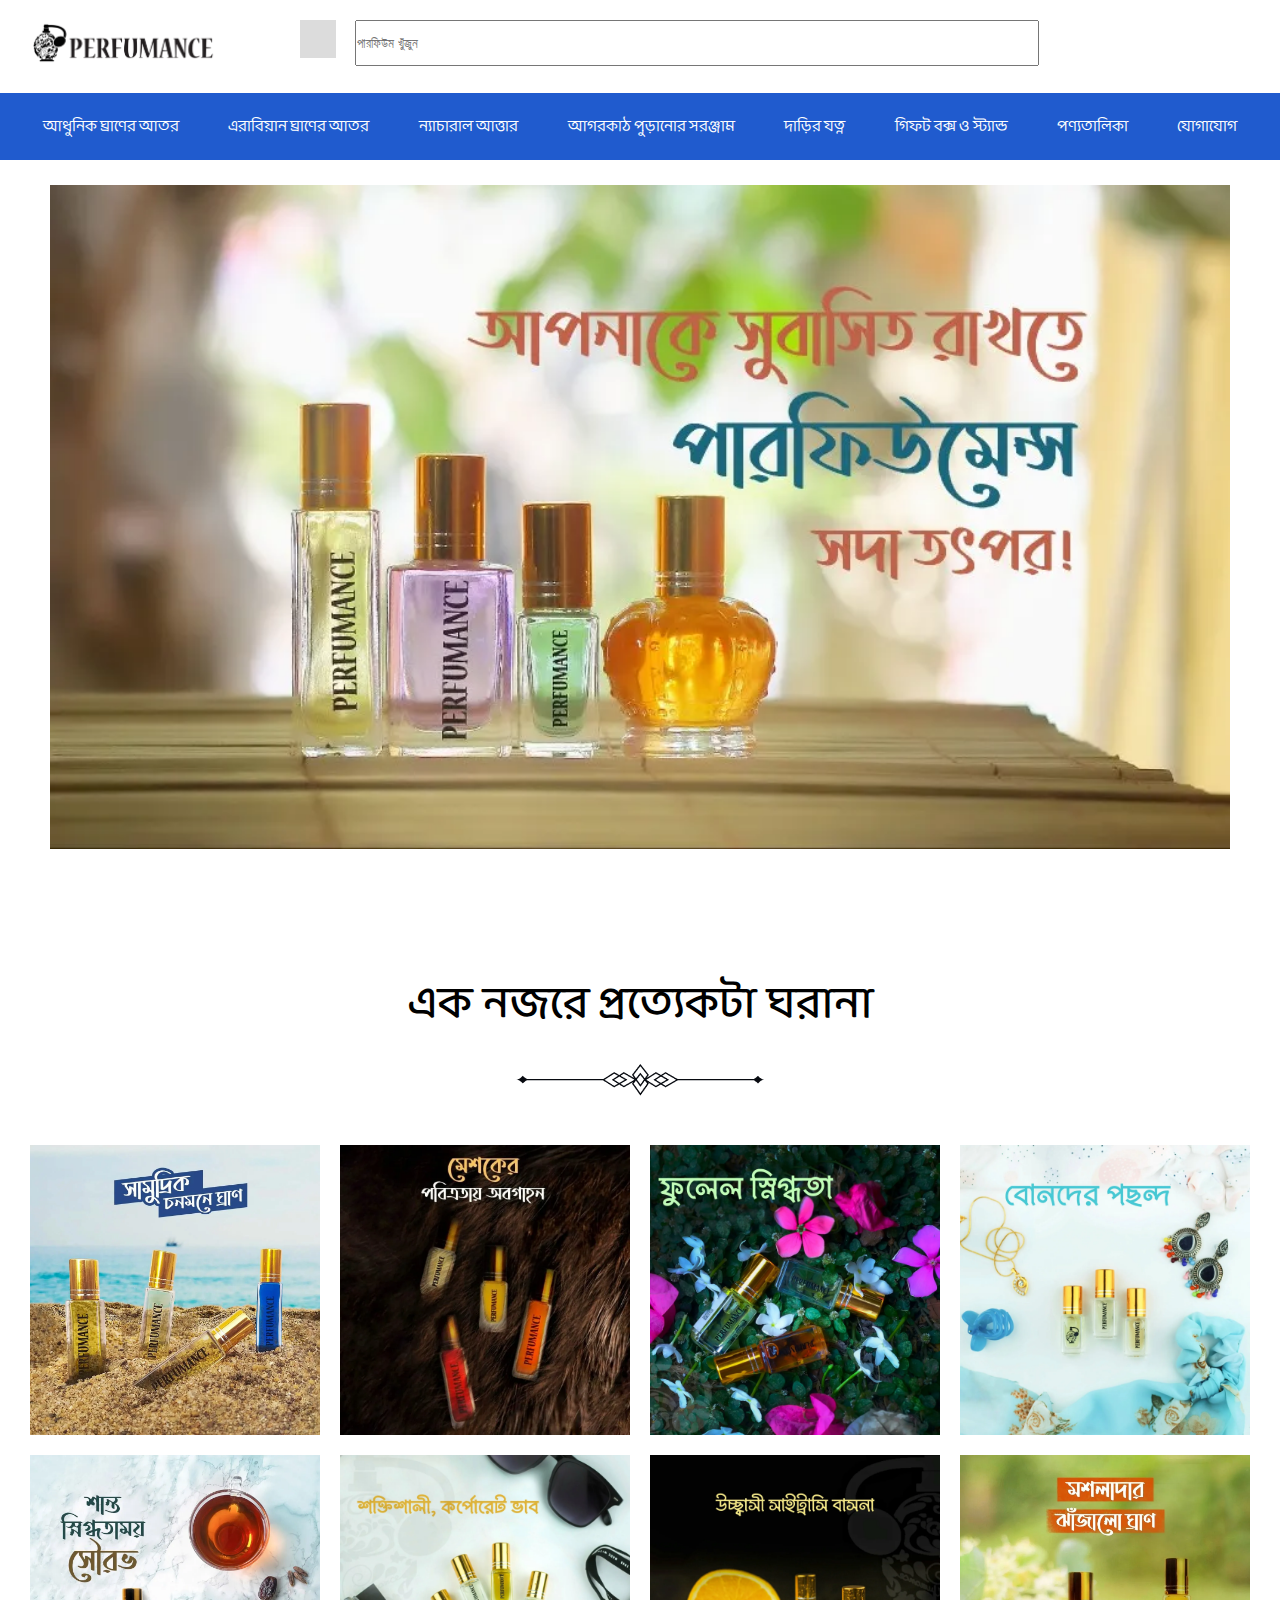
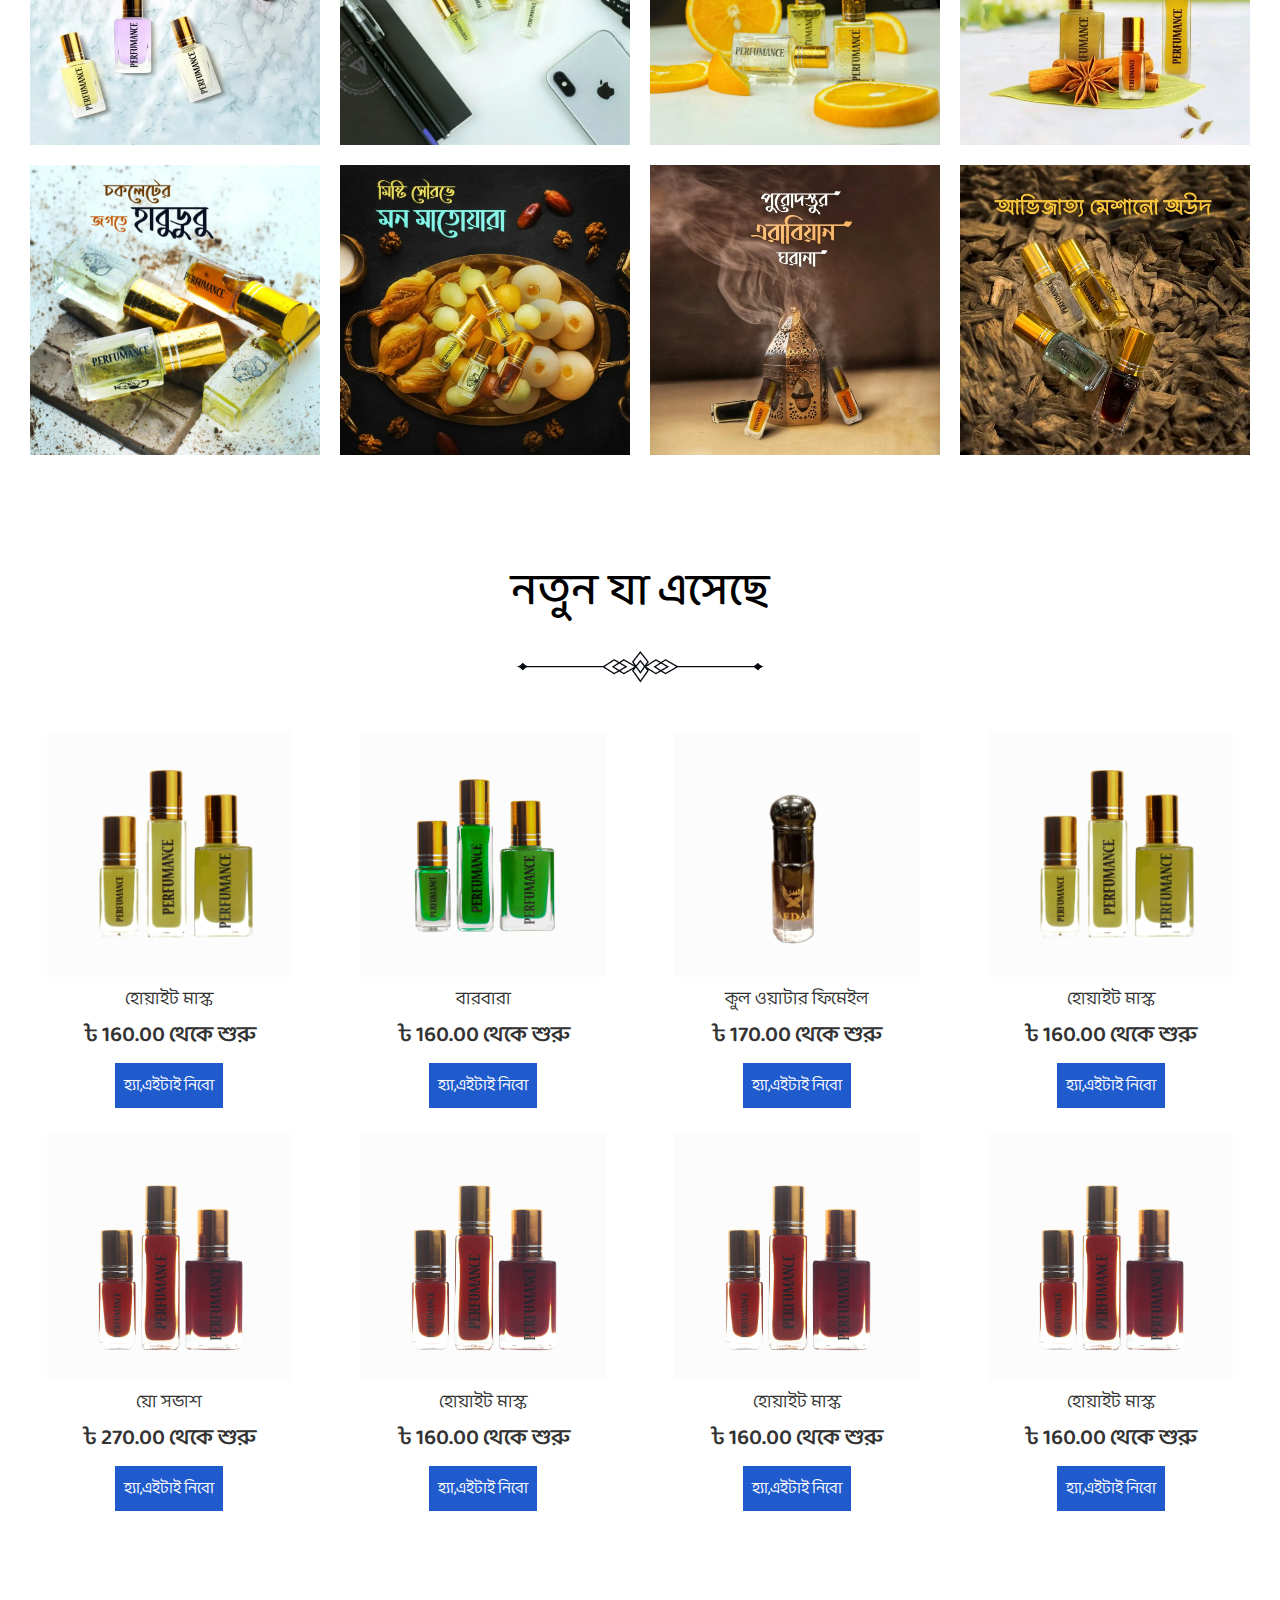
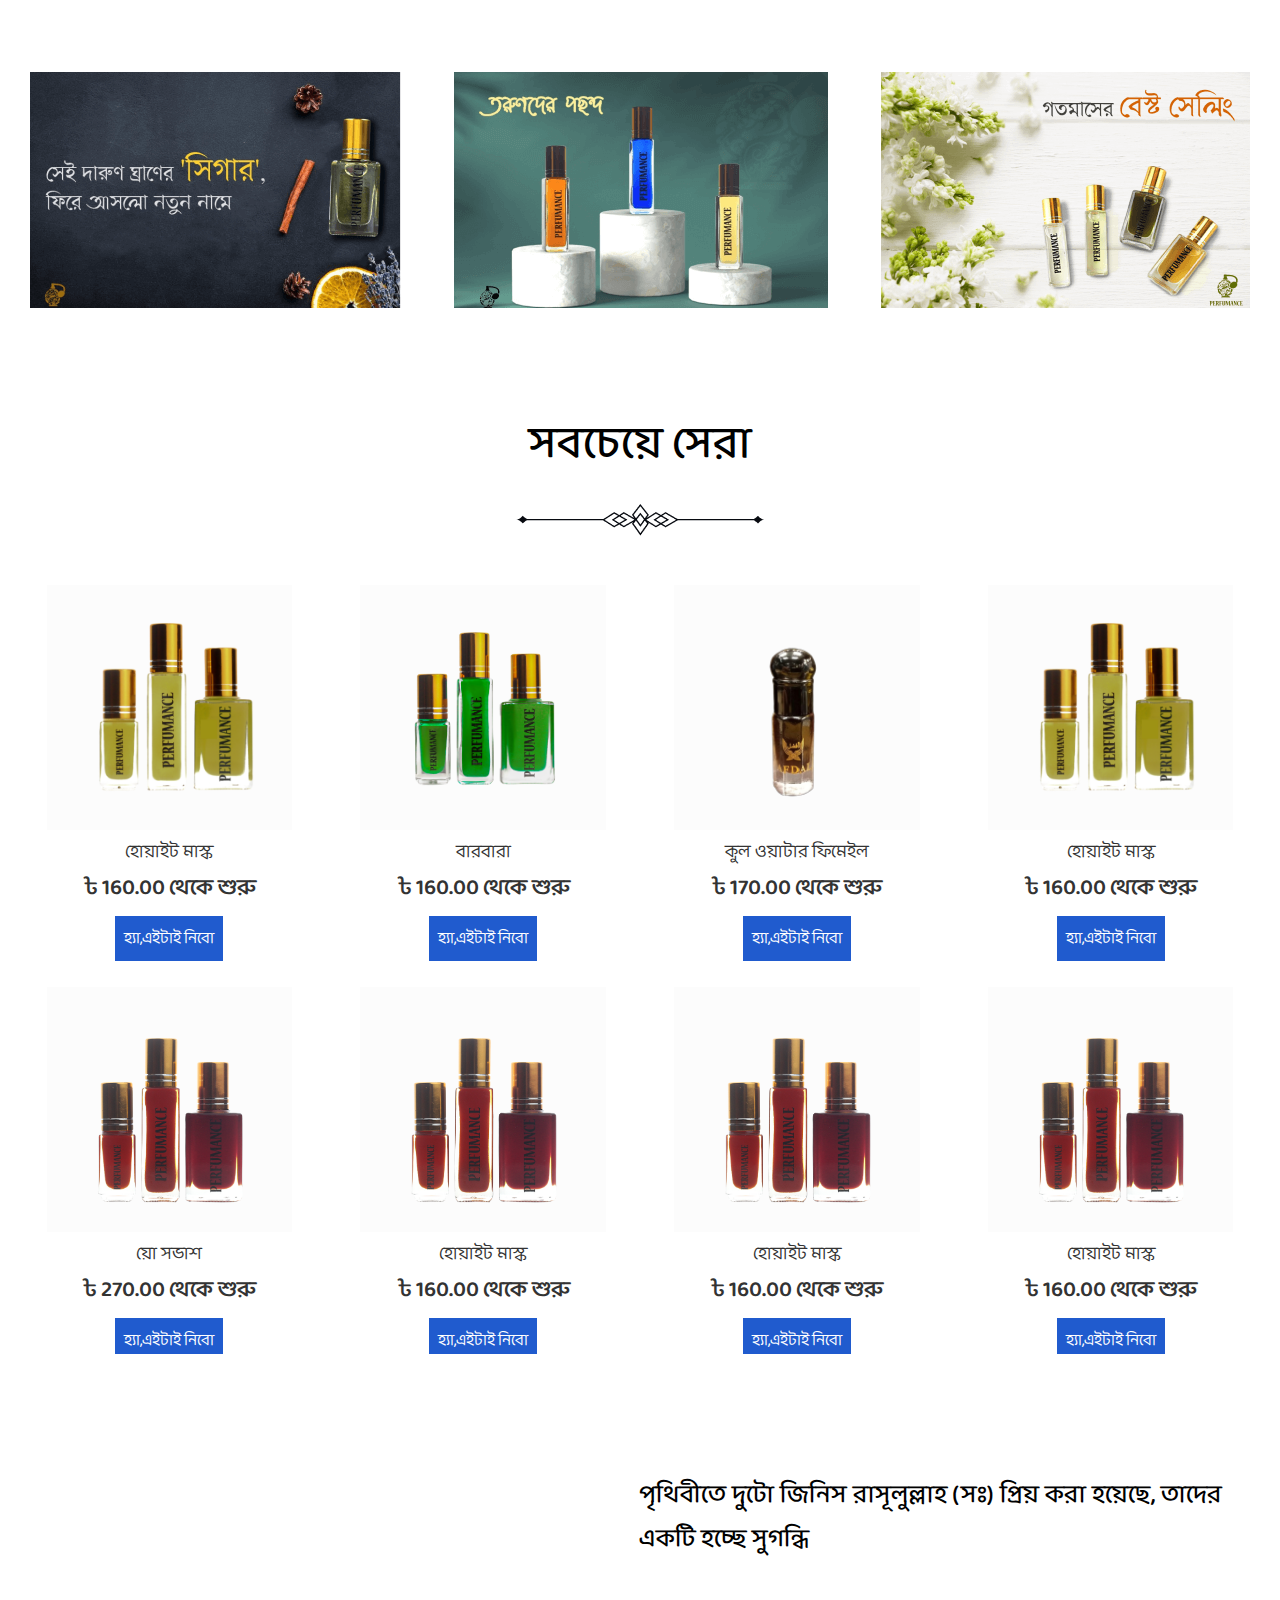
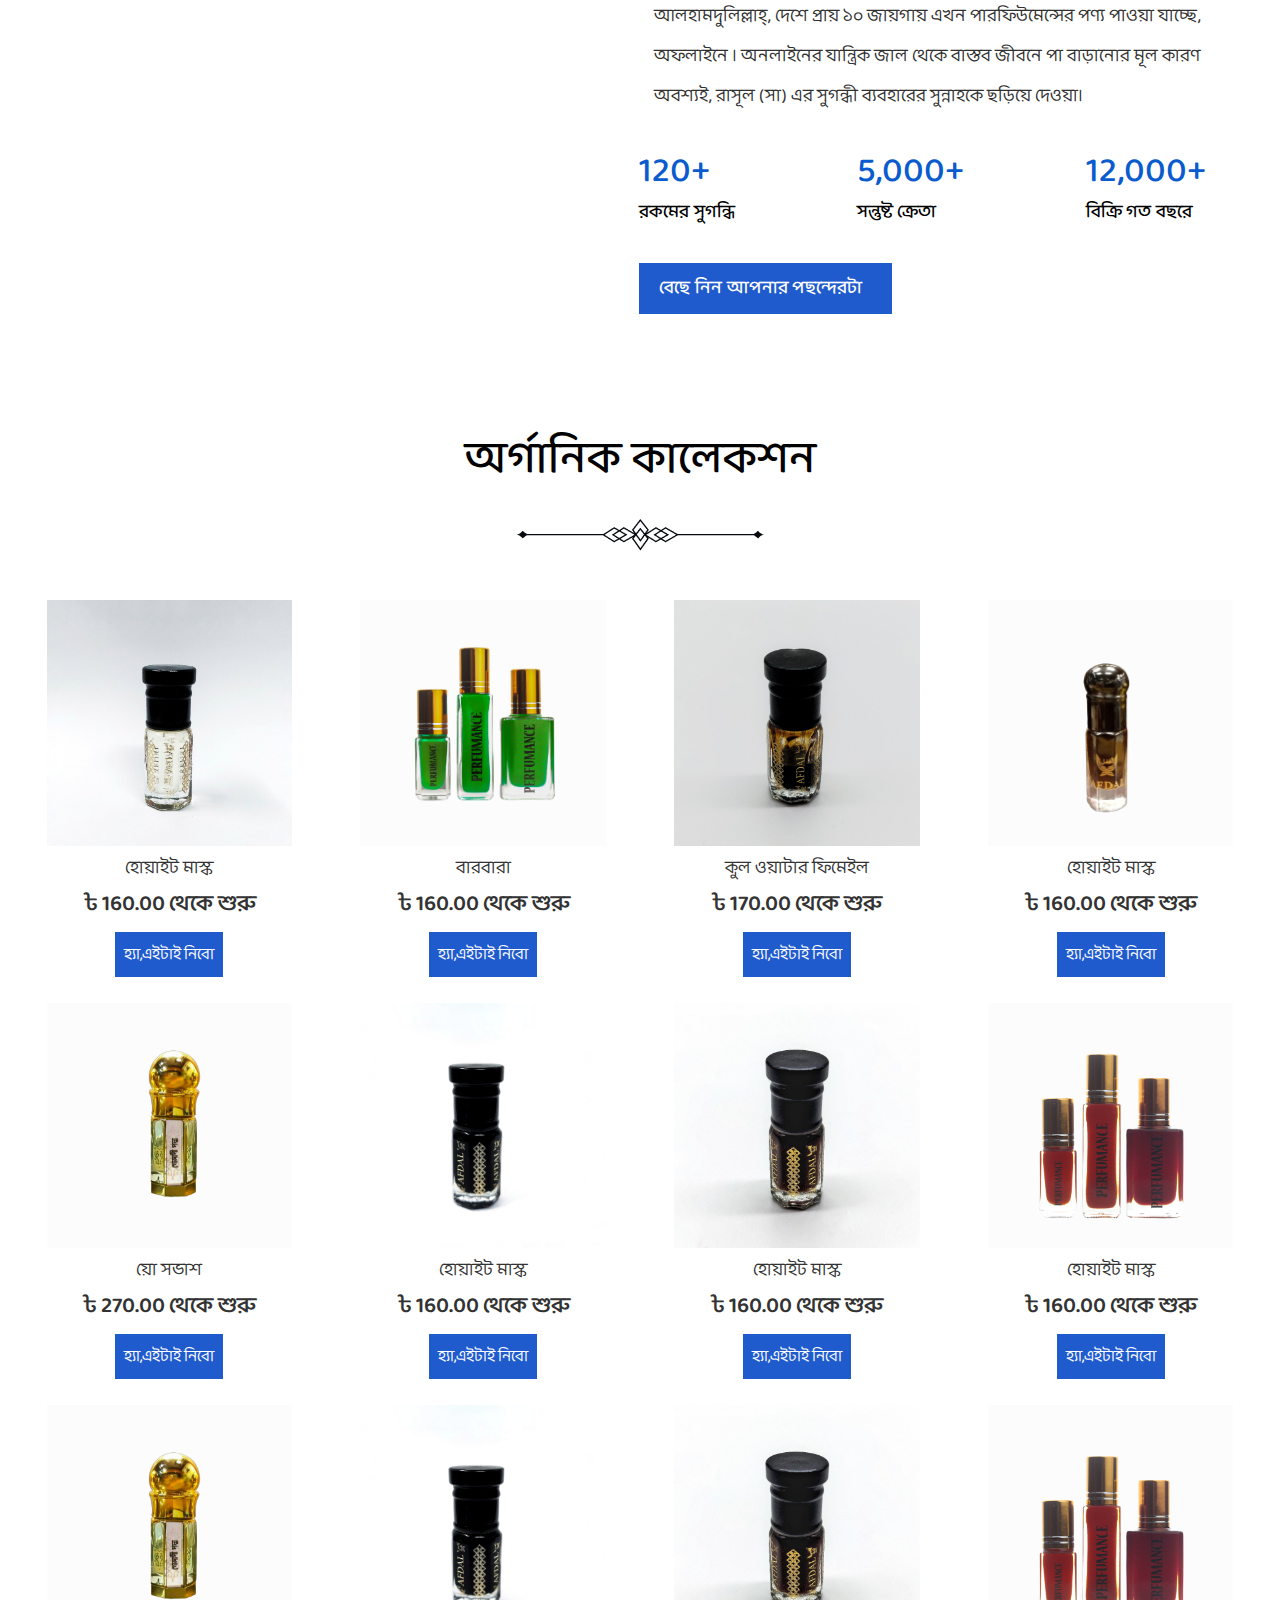
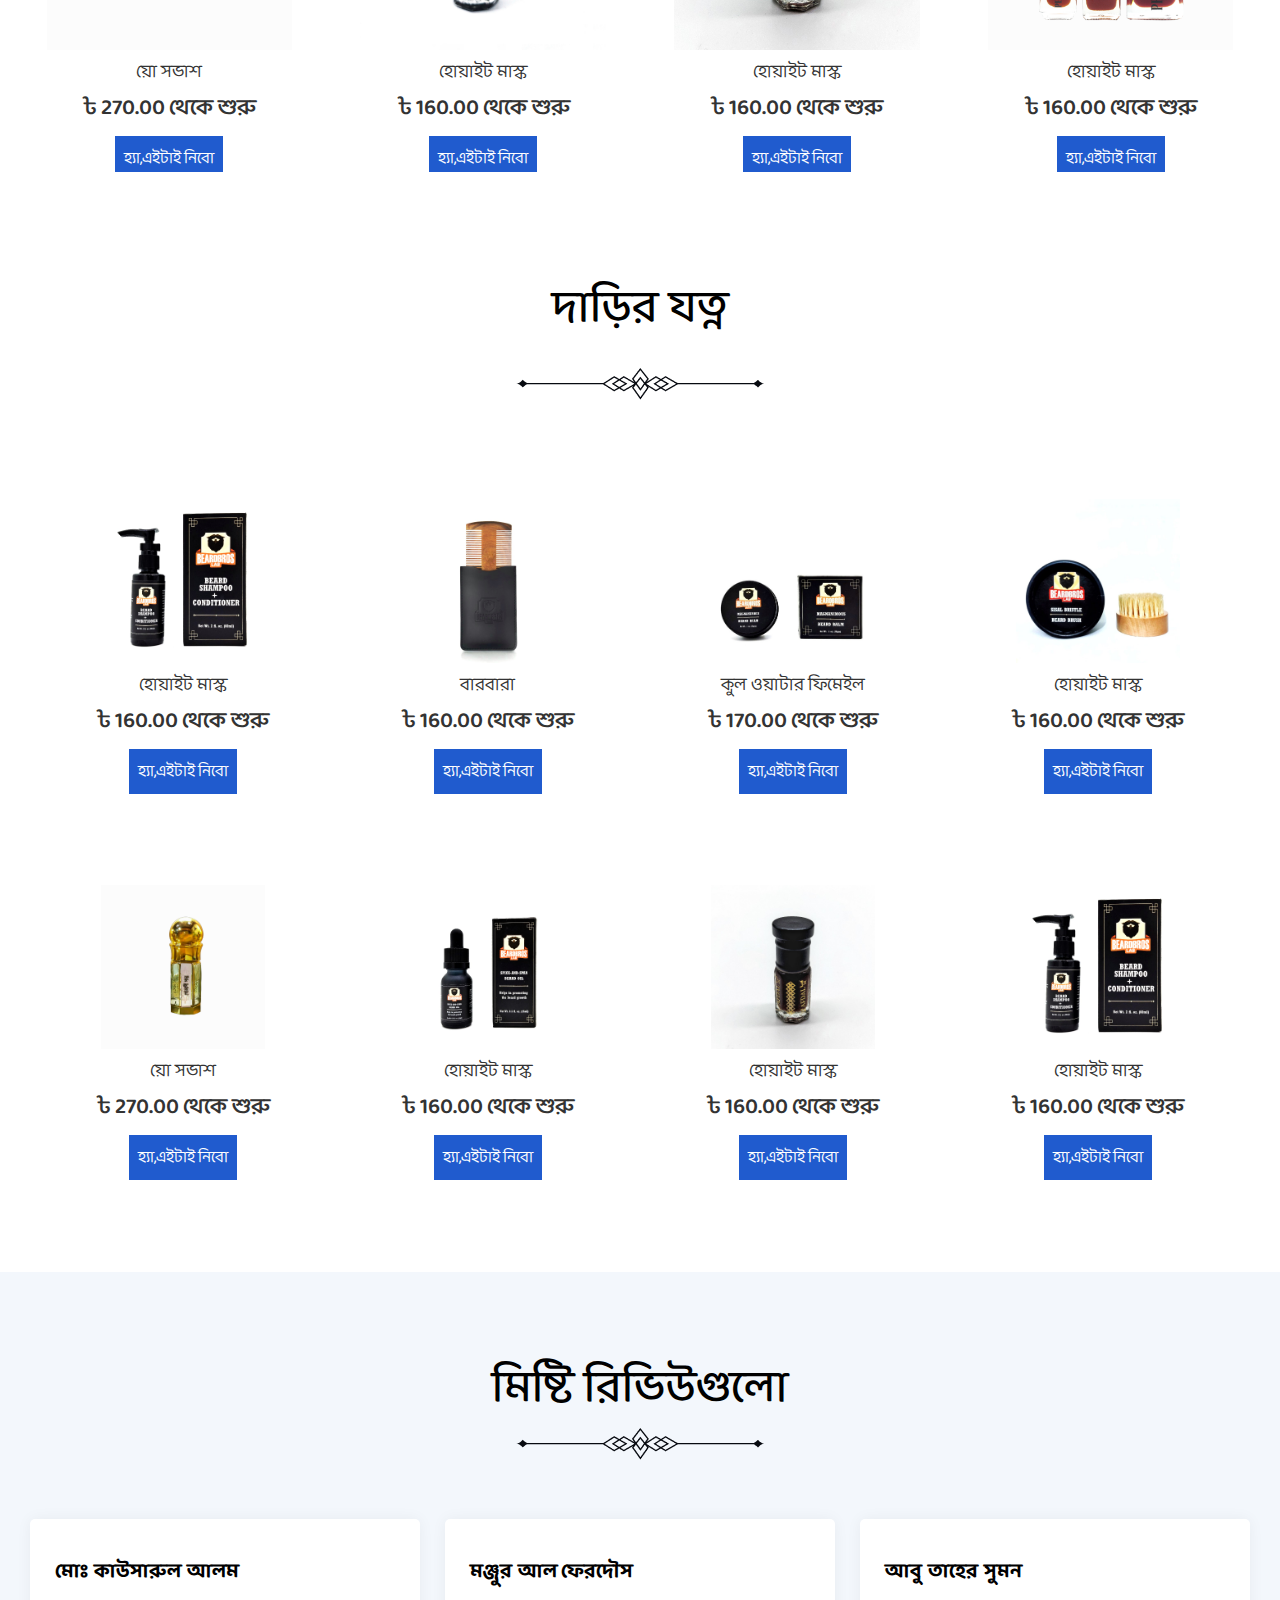
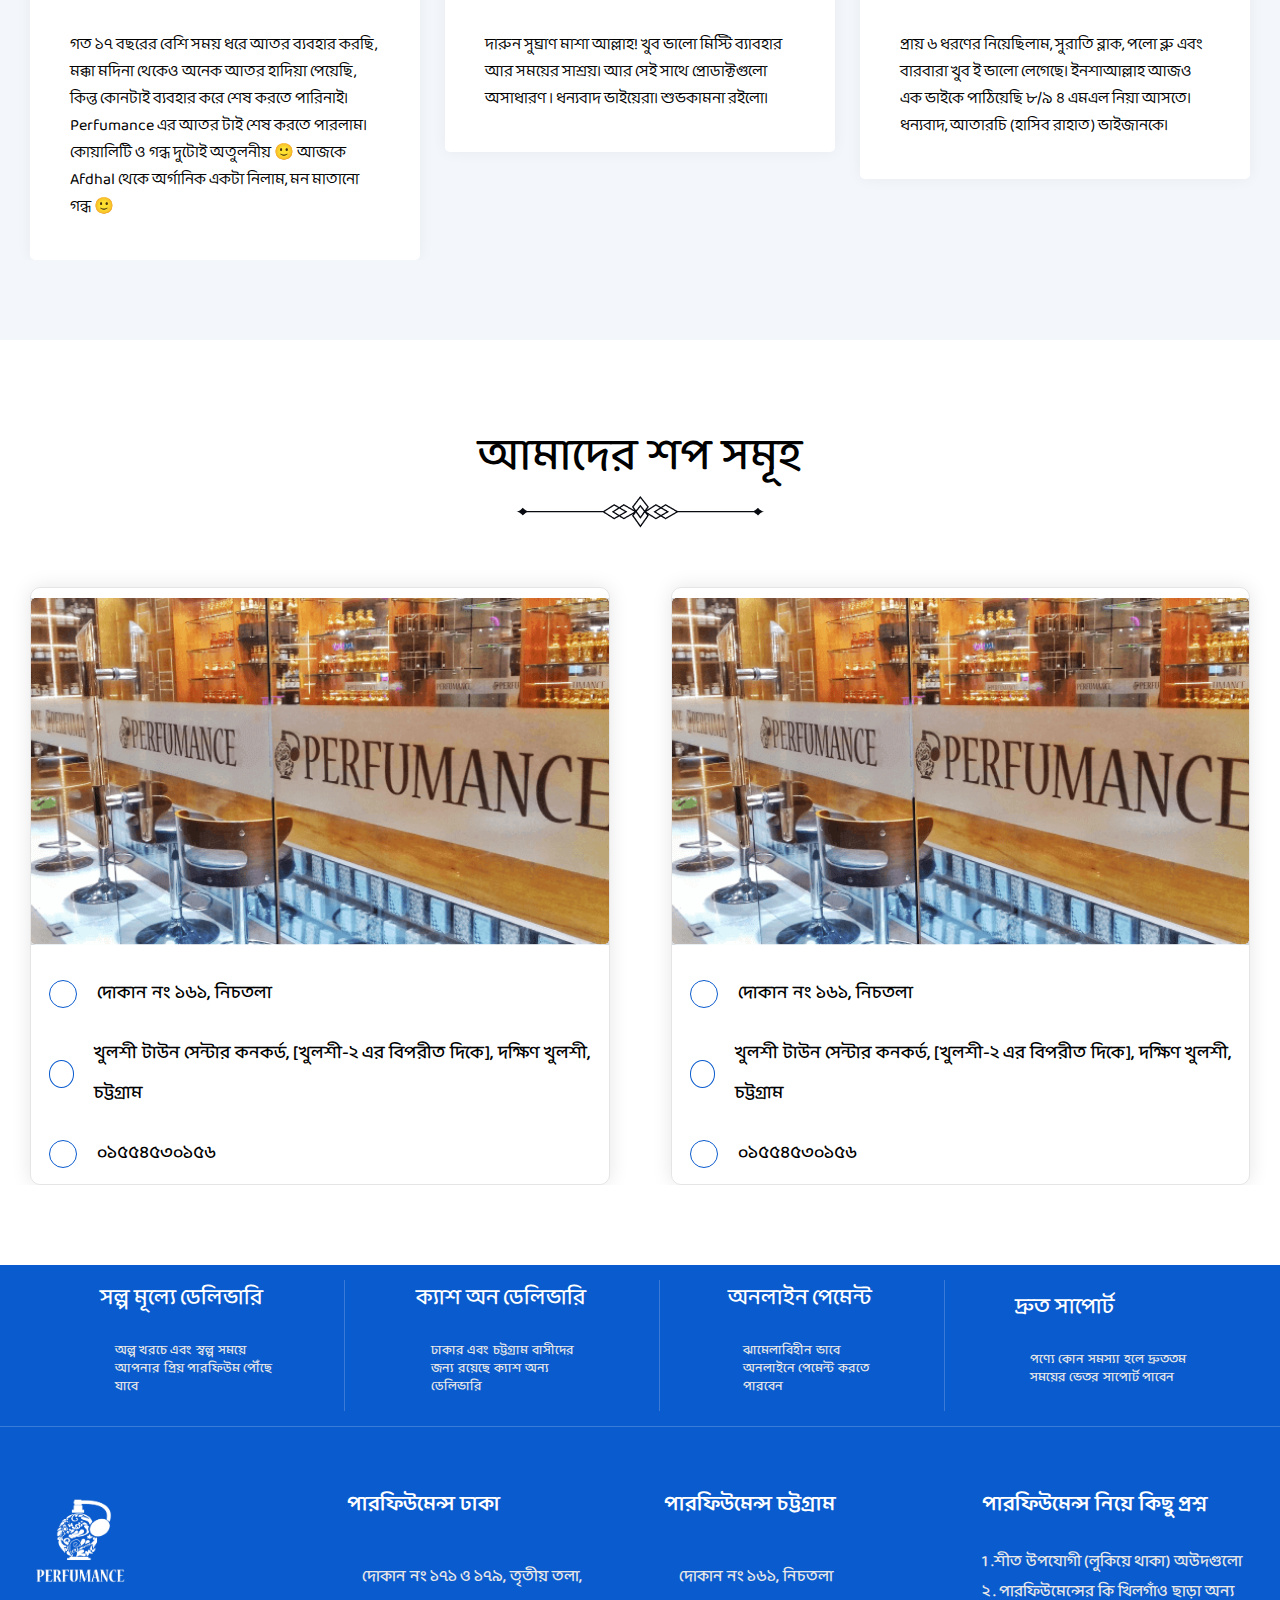
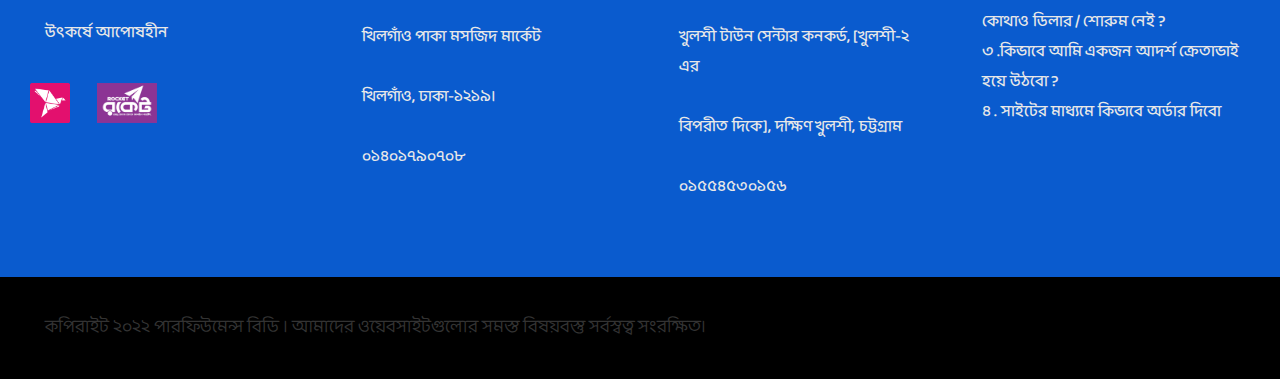
<file: index.html>
<!DOCTYPE html>
<html lang="en">
<head>
    <meta charset="UTF-8">
    <meta http-equiv="X-UA-Compatible" content="IE=edge">
    <meta name="viewport" content="width=device-width, initial-scale=1.0">
    <title>PERFUMANCE</title>
    <!-- Font Awesome -->
    <link rel="stylesheet" href="https://cdnjs.cloudflare.com/ajax/libs/font-awesome/6.3.0/css/all.min.css" integrity="sha512-SzlrxWUlpfuzQ+pcUCosxcglQRNAq/DZjVsC0lE40xsADsfeQoEypE+enwcOiGjk/bSuGGKHEyjSoQ1zVisanQ==" crossorigin="anonymous" referrerpolicy="no-referrer" />


    <!-- Google Fonts -->
    <link rel="preconnect" href="https://fonts.googleapis.com">
    <link rel="preconnect" href="https://fonts.gstatic.com" crossorigin>
    <link href="https://fonts.googleapis.com/css2?family=Baloo+Da+2:wght@400;500;600;700;800&display=swap" rel="stylesheet">

    <!-- Custom css link -->
    <link rel="stylesheet" href="assets/css/style.css">
</head>
<body>

    <nav>
        <!-- top bar -->
        <section class="topbar">
            <div class="container">
                <div class="row">
                    <div class="column">
                        <div class="logo">
                            <a href="index"><img src="assets/images/perfumance_logo_black.webp" alt=""></a>
                        </div>
                        <div class="search_bar">
                            <div class="form">
                                <form action="#">
                                    <div class="search_field">
                                        <i class="fa-sharp fa-solid fa-magnifying-glass"></i>
                                        <input type="search" name="search" placeholder="পারফিউম খুঁজুন">
                                    </div>
                                </form>
                            </div>
                        </div>
                        <div class="account">
                            <div class="ac_inner">
                                <a class="user_icon" href="user.html"><i class="fa-regular fa-user"></i></a>
                                <a class="shoping_icon" href="checkout.html"><i class="fa-solid fa-bag-shopping"></i></a>
                            </div>
                        </div>
                    </div>
                </div>
            </div>
        </section>

        <!-- Main Manu Section -->
        <section class="menu_bar">
            <div class="container">
                <div class="main_menu">
                    <ul class="main_menu_ul">
                        <li><a href="#">আধুনিক ঘ্রাণের আতর
                            <i class="fa-solid fa-angle-down"></i>
                            <ul class="inner_menu_ul">
                                <li><a href="#">সামুদ্রিক চনমনে ঘ্রাণ</a></li>
                                <li><a href="#">শান্ত, স্নিগ্ধতাময় সৌরভ</a></li>
                                <li><a href="#">শক্তিশালী কর্পোরেট ভাব</a></li>
                                <li><a href="#">উচ্ছ্বাসী সাইট্রাসী বাসনা</a></li>
                                <li><a href="#">মশলাদার দুর্দান্ত</a></li>
                                <li><a href="#">মিষ্টি সৌরভে মন মাতোয়ারা</a></li>
                                <li><a href="#">চকলেটের জগতে হাবুডুবু</a></li>
                                <li><a href="#">বোনদের পছন্দ</a></li>
                            </ul>
                        </a></li>
                        <li><a href="#">এরাবিয়ান ঘ্রাণের আতর
                            <i class="fa-solid fa-angle-down"></i>
                            <ul class="inner_menu_ul">
                                <li><a href="#">পুরোদস্তুর এরাবিয়ান ঘরানা</a></li>
                                <li><a href="#">আভিজাত্য মিশানো অউদ</a></li>
                                <li><a href="#">মেশকের পবিত্রতায় অবগাহন</a></li>
                                <li><a href="#">ফুলেল স্নিগ্ধতা</a></li>
                            </ul>
                        </a></li>
                        <li><a href="#">ন্যাচারাল আত্তার</a></li>
                        <li><a href="#">আগরকাঠ পুড়ানোর সরঞ্জাম</a></li>
                        <li><a href="#">দাড়ির যত্ন</a></li>
                        <li><a href="#">গিফট বক্স ও স্ট্যান্ড</a></li>
                        <li><a href="#">পণ্যতালিকা</a></li>
                        <li><a href="#">যোগাযোগ</a></li>
                    </ul>
                </div>
            </div>
        </section>
        <section class="responsive_nav_section">
            <div class="container">
                <div class="responsive_nav">
                    <div class="logo_nav_bar">
                        <div class="nav_logo">
                            <a href="index.html"><img src="assets/images/perfumance_logo_black.webp" alt=""></a>
                        </div>
                        <div class="bar_icon">
                            <i class="fa-solid fa-bars"></i>
                        </div>
                    </div>
                    <div class="search_bar">
                        <div class="form">
                            <form action="#">
                                <div class="search_field">
                                    <i class="fa-sharp fa-solid fa-magnifying-glass"></i>
                                    <input type="search" name="search" placeholder="পারফিউম খুঁজুন">
                                </div>
                            </form>
                        </div>
                    </div>
                </div>
            </div>
        </section>
    </nav>

    <!-- Slider section -->
    <section class="slider">
        <div class="container">
            <div class="slider_content">
                <img src="assets/images/Perfumance-Cover-Photo.webp" alt="">
            </div>
        </div>
    </section>

    <!-- Section এক নজরে প্রত্যেকটা ঘরানা -->
    <section class="genre">
        <div class="container">
            <div class="genre_main">
                <div class="genre_title">
                    <h2>এক নজরে প্রত্যেকটা ঘরানা</h2>
                    <img src="assets/images/products/divider.webp" alt="">
                </div>
                <div class="genre_content">
                    <img src="assets/images/genre/1.webp" alt="">
                    <img src="assets/images/genre/10.webp" alt="">
                    <img src="assets/images/genre/11-scaled.webp" alt="">
                    <img src="assets/images/genre/12-scaled.webp" alt="">
                    <img src="assets/images/genre/2.webp" alt="">
                    <img src="assets/images/genre/3-scaled.webp" alt="">
                    <img src="assets/images/genre/4-scaled.webp" alt="">
                    <img src="assets/images/genre/5.webp" alt="">
                    <img src="assets/images/genre/6-scaled.webp" alt="">
                    <img src="assets/images/genre/7.webp" alt="">
                    <img src="assets/images/genre/8.webp" alt="">
                    <img src="assets/images/genre/9.webp" alt="">
                </div>
            </div>
        </div>
    </section>

    <!-- new products section -->
    <section class="new_prod">
        <div class="container">
            <div class="new_prod_main">
                <div class="new_title">
                    <h2>নতুন যা এসেছে</h2>
                    <a href="#"><img src="assets/images/products/divider.webp" alt=""></a>
                </div>
                <div class="new_content">
                    <div class="new_details">
                        <a href="product.html"><img src="assets/images/products/ysl-wow-2.png" alt=""></a>
                       <h6>হোয়াইট মাস্ক</h6>
                       <h5>৳ 160.00 থেকে শুরু</h5>
                       <a class="button" href="product.html">হ্যা,এইটাই নিবো</a>
                    </div>
                    <div class="new_details">
                        <a href="product.html"><img src="assets/images/products/green-bakhoor_1.png" alt=""></a>
                       <h6>বারবারা</h6>
                       <h5>৳ 160.00 থেকে শুরু</h5>
                       <a class="button" href="product.html">হ্যা,এইটাই নিবো</a>
                    </div>
                    <div class="new_details">
                        <a href="product.html"><img src="assets/images/products/Oud-Barlekh.png" alt=""></a>
                       <h6>কুল ওয়াটার ফিমেইল</h6>
                       <h5>৳ 170.00 থেকে শুরু</h5>
                       <a class="button" href="product.html">হ্যা,এইটাই নিবো</a>
                    </div>
                    <div class="new_details">
                        <a href=""><img src="assets/images/products/ysl-wow-2.png" alt=""></a>
                       <h6>হোয়াইট মাস্ক</h6>
                       <h5>৳ 160.00 থেকে শুরু</h5>
                       <a class="button" href="product.html">হ্যা,এইটাই নিবো</a>
                    </div>
                    <div class="new_details">
                        <a href="product.html"><img src="assets/images/products/Black-agar-oud.png" alt=""></a>
                       <h6>য়ো সভাশ</h6>
                       <h5>৳ 270.00 থেকে শুরু</h5>
                       <a class="button" href="product.html">হ্যা,এইটাই নিবো</a>
                    </div>
                    <div class="new_details">
                        <a href="product.html"><img src="assets/images/products/Black-agar-oud.png" alt=""></a>
                       <h6>হোয়াইট মাস্ক</h6>
                       <h5>৳ 160.00 থেকে শুরু</h5>
                       <a class="button" href="product.html">হ্যা,এইটাই নিবো</a>
                    </div>
                    <div class="new_details">
                        <a href="product.html"><img src="assets/images/products/Black-agar-oud.png" alt=""></a>
                       <h6>হোয়াইট মাস্ক</h6>
                       <h5>৳ 160.00 থেকে শুরু</h5>
                       <a class="button" href="product.html">হ্যা,এইটাই নিবো</a>
                    </div>
                    <div class="new_details">
                        <a href="product.html"><img src="assets/images/products/Black-agar-oud.png" alt=""></a>
                       <h6>হোয়াইট মাস্ক</h6>
                       <h5>৳ 160.00 থেকে শুরু</h5>
                       <a class="button" href="product.html">হ্যা,এইটাই নিবো</a>
                    </div>
                </div>
            </div>
        </div>
    </section>

    <!-- Special  -->
    <section class="special">
        <div class="container">
            <div class="special_main">
                <div class="special_inner">
                    <img src="assets/images/special/img-1.webp" alt="">
                    <img src="assets/images/special/img2.webp" alt="">
                    <img src="assets/images/special/img-3.webp" alt="">
                </div>
            </div>
        </div>
    </section>

    <!-- All the best section -->
    <section class="best_prod">
        <div class="container">
            <div class="best_prod_main">
                <div class="best_title">
                    <h2>সবচেয়ে সেরা</h2>
                    <a href=""><img src="assets/images/products/divider.webp" alt=""></a>
                </div>
                <div class="best_content">
                    <div class="best_details">
                        <a href="product.html"><img src="assets/images/products/ysl-wow-2.png" alt=""></a>
                       <h6>হোয়াইট মাস্ক</h6>
                       <h5>৳ 160.00 থেকে শুরু</h5>
                       <a class="button" href="product.html">হ্যা,এইটাই নিবো</a>
                    </div>
                    <div class="best_details">
                        <a href="product.html"><img src="assets/images/products/green-bakhoor_1.png" alt=""></a>
                       <h6>বারবারা</h6>
                       <h5>৳ 160.00 থেকে শুরু</h5>
                       <a class="button" href="product.html">হ্যা,এইটাই নিবো</a>
                    </div>
                    <div class="best_details">
                        <a href="product.html"><img src="assets/images/products/Oud-Barlekh.png" alt=""></a>
                       <h6>কুল ওয়াটার ফিমেইল</h6>
                       <h5>৳ 170.00 থেকে শুরু</h5>
                       <a class="button" href="product.html">হ্যা,এইটাই নিবো</a>
                    </div>
                    <div class="best_details">
                        <a href="product.html"><img src="assets/images/products/ysl-wow-2.png" alt=""></a>
                       <h6>হোয়াইট মাস্ক</h6>
                       <h5>৳ 160.00 থেকে শুরু</h5>
                       <a class="button" href="product.html">হ্যা,এইটাই নিবো</a>
                    </div>
                    <div class="best_details">
                        <a href="product.html"><img src="assets/images/products/Black-agar-oud.png" alt=""></a>
                       <h6>য়ো সভাশ</h6>
                       <h5>৳ 270.00 থেকে শুরু</h5>
                       <a class="button" href="product.html">হ্যা,এইটাই নিবো</a>
                    </div>
                    <div class="best_details">
                        <a href="product.html"><img src="assets/images/products/Black-agar-oud.png" alt=""></a>
                       <h6>হোয়াইট মাস্ক</h6>
                       <h5>৳ 160.00 থেকে শুরু</h5>
                       <a class="button" href="product.html">হ্যা,এইটাই নিবো</a>
                    </div>
                    <div class="best_details">
                        <a href="product.html"><img src="assets/images/products/Black-agar-oud.png" alt=""></a>
                       <h6>হোয়াইট মাস্ক</h6>
                       <h5>৳ 160.00 থেকে শুরু</h5>
                       <a class="button" href="product.html">হ্যা,এইটাই নিবো</a>
                    </div>
                    <div class="best_details">
                        <a href="product.html"><img src="assets/images/products/Black-agar-oud.png" alt=""></a>
                       <h6>হোয়াইট মাস্ক</h6>
                       <h5>৳ 160.00 থেকে শুরু</h5>
                       <a class="button" href="product.html">হ্যা,এইটাই নিবো</a>
                    </div>
                </div>
            </div>
        </div>
    </section>

    <!-- video_content -->
    <section class="video_content">
        <div class="container">
            <div class="video_main">
                <div class="video_inner">
                    <div class="video">
                        <iframe width="560" height="315" src="https://www.youtube.com/embed/M50_DRk1xrk?controls=0" title="YouTube video player" frameborder="0" allow="accelerometer; autoplay; clipboard-write; encrypted-media; gyroscope; picture-in-picture; web-share" allowfullscreen></iframe>
                    </div>
                    <div class="text">
                        <h2>পৃথিবীতে দুটো জিনিস রাসূলুল্লাহ (সঃ) প্রিয় করা হয়েছে, তাদের একটি হচ্ছে সুগন্ধি</h2>
                        <p>আলহামদুলিল্লাহ্‌, দেশে প্রায় ১০ জায়গায় এখন পারফিউমেন্সের পণ্য পাওয়া যাচ্ছে, অফলাইনে । অনলাইনের যান্ত্রিক জাল থেকে বাস্তব জীবনে পা বাড়ানোর মূল কারণ অবশ্যই, রাসূল (সা) এর সুগন্ধী ব্যবহারের সুন্নাহকে ছড়িয়ে দেওয়া।</p>
                        <div class="user_count">
                            <div class="inner_count">
                                <h2>120+</h2>
                                <h6>রকমের সুগন্ধি</h6>
                            </div>
                            <div class="inner_count">
                                <h2>5,000+</h2>
                                <h6>সন্তুষ্ট ক্রেতা</h6>
                            </div>
                            <div class="inner_count">
                                <h2>12,000+</h2>
                                <h6>বিক্রি গত বছরে</h6>
                            </div>
                        </div>
                        <a href="">বেছে নিন আপনার পছন্দেরটা
                            <span class="visible_icon">
                                <i class="fa-solid fa-arrow-right-long"></i>
                            </span>
                            <span class="hover_icon">
                                <i class="fa-solid fa-caret-right"></i>
                            </span>
                        </a>
                    </div>
                </div>
            </div>
        </div>
    </section>

    <!-- Organic section -->
<section class="orgaic_prod">
    <div class="container">
        <div class="orgaic_prod_main">
            <div class="best_title">
                <h2>অর্গানিক কালেকশন</h2>
                <a href=""><img src="assets/images/products/divider.webp" alt=""></a>
            </div>
            <div class="orgaic_content">
                <div class="orgaic_details">
                    <a href="product.html"><img src="assets/images/Organic/HerbaceousGulab.jpeg" alt=""></a>
                   <h6>হোয়াইট মাস্ক</h6>
                   <h5>৳ 160.00 থেকে শুরু</h5>
                   <a class="button" href="product.html">হ্যা,এইটাই নিবো</a>
                </div>
                <div class="orgaic_details">
                    <a href="product.html"><img src="assets/images/products/green-bakhoor_1.png" alt=""></a>
                   <h6>বারবারা</h6>
                   <h5>৳ 160.00 থেকে শুরু</h5>
                   <a class="button" href="product.html">হ্যা,এইটাই নিবো</a>
                </div>
                <div class="orgaic_details">
                    <a href="product.html"><img src="assets/images/Organic/Oud-Al-Khasab.jpeg" alt=""></a>
                   <h6>কুল ওয়াটার ফিমেইল</h6>
                   <h5>৳ 170.00 থেকে শুরু</h5>
                   <a class="button" href="product.html">হ্যা,এইটাই নিবো</a>
                </div>
                <div class="orgaic_details">
                    <a href="product.html"><img src="assets/images/Organic/Oud-Barlekh.png" alt=""></a>
                   <h6>হোয়াইট মাস্ক</h6>
                   <h5>৳ 160.00 থেকে শুরু</h5>
                   <a class="button" href="product.html">হ্যা,এইটাই নিবো</a>
                </div>
                <div class="orgaic_details">
                    <a href="product.html"><img src="assets/images/Organic/Pink-Lotus.png" alt=""></a>
                   <h6>য়ো সভাশ</h6>
                   <h5>৳ 270.00 থেকে শুরু</h5>
                   <a class="button" href="product.html">হ্যা,এইটাই নিবো</a>
                </div>
                <div class="orgaic_details">
                    <a href="product.html"><img src="assets/images/Organic/Rooh-Khos-Akhdar-scaled.jpeg" alt=""></a>
                   <h6>হোয়াইট মাস্ক</h6>
                   <h5>৳ 160.00 থেকে শুরু</h5>
                   <a class="button" href="product.html">হ্যা,এইটাই নিবো</a>
                </div>
                <div class="orgaic_details">
                    <a href="product.html"><img src="assets/images/Organic/Shamama-Premium.jpeg" alt=""></a>
                   <h6>হোয়াইট মাস্ক</h6>
                   <h5>৳ 160.00 থেকে শুরু</h5>
                   <a class="button" href="product.html">হ্যা,এইটাই নিবো</a>
                </div>
                <div class="orgaic_details">
                    <a href="product.html"><img src="assets/images/products/Black-agar-oud.png" alt=""></a>
                   <h6>হোয়াইট মাস্ক</h6>
                   <h5>৳ 160.00 থেকে শুরু</h5>
                   <a class="button" href="product.html">হ্যা,এইটাই নিবো</a>
                </div>
                <div class="orgaic_details">
                    <a href="product.html"><img src="assets/images/Organic/Pink-Lotus.png" alt=""></a>
                   <h6>য়ো সভাশ</h6>
                   <h5>৳ 270.00 থেকে শুরু</h5>
                   <a class="button" href="product.html">হ্যা,এইটাই নিবো</a>
                </div>
                <div class="orgaic_details">
                    <a href="product.html"><img src="assets/images/Organic/Rooh-Khos-Akhdar-scaled.jpeg" alt=""></a>
                   <h6>হোয়াইট মাস্ক</h6>
                   <h5>৳ 160.00 থেকে শুরু</h5>
                   <a class="button" href="product.html">হ্যা,এইটাই নিবো</a>
                </div>
                <div class="orgaic_details">
                    <a href="product.html"><img src="assets/images/Organic/Shamama-Premium.jpeg" alt=""></a>
                   <h6>হোয়াইট মাস্ক</h6>
                   <h5>৳ 160.00 থেকে শুরু</h5>
                   <a class="button" href="product.html">হ্যা,এইটাই নিবো</a>
                </div>
                <div class="orgaic_details">
                    <a href="product.html"><img src="assets/images/products/Black-agar-oud.png" alt=""></a>
                   <h6>হোয়াইট মাস্ক</h6>
                   <h5>৳ 160.00 থেকে শুরু</h5>
                   <a class="button" href="product.html">হ্যা,এইটাই নিবো</a>
                </div>
            </div>
        </div>
    </div>
</section>

        <!-- Care section -->
<section class="care_prod">
    <div class="container">
        <div class="care_prod_main">
            <div class="care_title">
                <h2>দাড়ির যত্ন</h2>
                <a href=""><img src="assets/images/products/divider.webp" alt=""></a>
            </div>
            <div class="care_content">
                <div class="care_details">
                    <a href="product.html"><img src="assets/images/care/Beard-Shampoo-Conditioner.jpeg" alt=""></a>
                   <h6>হোয়াইট মাস্ক</h6>
                   <h5>৳ 160.00 থেকে শুরু</h5>
                   <a class="button" href="product.html">হ্যা,এইটাই নিবো</a>
                </div>
                <div class="care_details">
                    <a href="product.html"><img src="assets/images/care/Green-Sandalwood-Beard-Comb-01.jpeg" alt=""></a>
                   <h6>বারবারা</h6>
                   <h5>৳ 160.00 থেকে শুরু</h5>
                   <a class="button" href="product.html">হ্যা,এইটাই নিবো</a>
                </div>
                <div class="care_details">
                    <a href="product.html"><img src="assets/images/care/Magnanimous-Beard-Balm-1.jpeg" alt=""></a>
                   <h6>কুল ওয়াটার ফিমেইল</h6>
                   <h5>৳ 170.00 থেকে শুরু</h5>
                   <a class="button" href="product.html">হ্যা,এইটাই নিবো</a>
                </div>
                <div class="care_details">
                    <a href="product.html"><img src="assets/images/care/Sisal-Bristle-Beard-Brush-1.jpeg" alt=""></a>
                   <h6>হোয়াইট মাস্ক</h6>
                   <h5>৳ 160.00 থেকে শুরু</h5>
                   <a class="button" href="product.html">হ্যা,এইটাই নিবো</a>
                </div>
                <div class="care_details">
                    <a href="product.html"><img src="assets/images/Organic/Pink-Lotus.png" alt=""></a>
                   <h6>য়ো সভাশ</h6>
                   <h5>৳ 270.00 থেকে শুরু</h5>
                   <a class="button" href="product.html">হ্যা,এইটাই নিবো</a>
                </div>
                <div class="care_details">
                    <a href="product.html"><img src="assets/images/care/Spick-and-Span-Beard-Oil.jpeg" alt=""></a>
                   <h6>হোয়াইট মাস্ক</h6>
                   <h5>৳ 160.00 থেকে শুরু</h5>
                   <a class="button" href="product.html">হ্যা,এইটাই নিবো</a>
                </div>
                <div class="care_details">
                    <a href="product.html"><img src="assets/images/Organic/Shamama-Premium.jpeg" alt=""></a>
                   <h6>হোয়াইট মাস্ক</h6>
                   <h5>৳ 160.00 থেকে শুরু</h5>
                   <a class="button" href="product.html">হ্যা,এইটাই নিবো</a>
                </div>
                <div class="care_details">
                    <a href="product.html"><img src="assets/images/care/Beard-Shampoo-Conditioner.jpeg" alt=""></a>
                   <h6>হোয়াইট মাস্ক</h6>
                   <h5>৳ 160.00 থেকে শুরু</h5>
                   <a class="button" href="product.html">হ্যা,এইটাই নিবো</a>
                </div>
            </div>
        </div>
    </div>
</section>

<!-- review section -->
<section class="review">
    <div class="container">
        <div class="review_main">
            <div class="review_title">
                <h2>মিষ্টি রিভিউগুলো</h2>
                <img src="assets/images/products/divider.webp" alt="">
            </div>
            <div class="review_details">
                <div class="review_inner">
                    <div class="inner_title">
                        <h2>মোঃ কাউসারুল আলম</h2>
                    </div>
                    <div class="inner_star">
                        <i class="fa-solid fa-star"></i>
                        <i class="fa-solid fa-star"></i>
                        <i class="fa-solid fa-star"></i>
                        <i class="fa-solid fa-star"></i>
                        <i class="fa-solid fa-star"></i>
                    </div>
                    <div class="inner_content">
                        <p>গত ১৭ বছরের বেশি সময় ধরে আতর ব্যবহার করছি, মক্কা মদিনা থেকেও অনেক আতর হাদিয়া পেয়েছি, কিন্ত কোনটাই ব্যবহার করে শেষ করতে পারিনাই। Perfumance এর আতর টাই শেষ করতে পারলাম। কোয়ালিটি ও গন্ধ দুটোই অতুলনীয় 🙂 আজকে Afdhal থেকে অর্গানিক একটা নিলাম, মন মাতানো গন্ধ 🙂</p>
                    </div>
                </div>

                <div class="review_inner">
                    <div class="inner_title">
                        <h2>মঞ্জুর আল ফেরদৌস</h2>
                    </div>
                    <div class="inner_star">
                        <i class="fa-solid fa-star"></i>
                        <i class="fa-solid fa-star"></i>
                        <i class="fa-solid fa-star"></i>
                        <i class="fa-solid fa-star"></i>
                        <i class="fa-solid fa-star"></i>
                    </div>
                    <div class="inner_content">
                        <p>দারুন সুঘ্রাণ মাশা আল্লাহ! খুব ভালো মিস্টি ব্যাবহার আর সময়ের সাশ্রয়। আর সেই সাথে প্রোডাক্টগুলো অসাধারণ । ধন্যবাদ ভাইয়েরা। শুভকামনা রইলো।</p>
                    </div>
                </div>

                <div class="review_inner">
                    <div class="inner_title">
                        <h2>আবু তাহের সুমন</h2>
                    </div>
                    <div class="inner_star">
                        <i class="fa-solid fa-star"></i>
                        <i class="fa-solid fa-star"></i>
                        <i class="fa-solid fa-star"></i>
                        <i class="fa-solid fa-star"></i>
                        <i class="fa-solid fa-star"></i>
                    </div>
                    <div class="inner_content">
                        <p>প্রায় ৬ ধরণের নিয়েছিলাম, সুরাতি ব্লাক, পলো ব্লু এবং বারবারা খুব ই ভালো লেগেছে। ইনশাআল্লাহ আজও এক ভাইকে পাঠিয়েছি ৮/৯ ৪ এমএল নিয়া আসতে। ধন্যবাদ, আতারচি (হাসিব রাহাত) ভাইজানকে।</p>
                    </div>
                </div>
                
            </div>
        </div>
    </div>
</section>

<!-- shop section -->
<section class="shops">
    <div class="container">
        <div class="shop_main">
            <div class="shop_title">
                <h2>আমাদের শপ সমূহ</h2>
                <img src="assets/images/products/divider.webp" alt="">
            </div>
            <div class="shop_details">
                <div class="inner_shop">
                    <div class="shop_image">
                        <img src="assets/images/shops/img4.webp" alt="">
                    </div>
                    <div class="shop_content">
                        <i class="fa-sharp fa-solid fa-house"></i>
                        <h5>দোকান নং ১৬১, নিচতলা</h5>
                    </div>
                    <div class="shop_content">
                        <i class="fa-solid fa-location-dot"></i>
                        <h5>খুলশী টাউন সেন্টার কনকর্ড, [খুলশী-২ এর বিপরীত দিকে], দক্ষিণ খুলশী, চট্টগ্রাম</h5>
                    </div>
                    <div class="shop_content">
                        <i class="fa-solid fa-phone"></i>
                        <h5>০১৫৫৪৫৩০১৫৬</h5>
                    </div>
                </div>
                <div class="inner_shop">
                    <div class="shop_image">
                        <img src="assets/images/shops/img4.webp" alt="">
                    </div>
                    <div class="shop_content">
                        <i class="fa-sharp fa-solid fa-house"></i>
                        <h5>দোকান নং ১৬১, নিচতলা</h5>
                    </div>
                    <div class="shop_content">
                        <i class="fa-solid fa-location-dot"></i>
                        <h5>খুলশী টাউন সেন্টার কনকর্ড, [খুলশী-২ এর বিপরীত দিকে], দক্ষিণ খুলশী, চট্টগ্রাম</h5>
                    </div>
                    <div class="shop_content">
                        <i class="fa-solid fa-phone"></i>
                        <h5>০১৫৫৪৫৩০১৫৬</h5>
                    </div>
                </div>
            </div>
        </div>
    </div>
</section>

<!-- Footer -->
<section class="footer_top_section">
    <div class="container">
        <div class="footer_top">
            <div class="low_cost inner_top">
                <div class="top_icon">
                    <i class="fa-solid fa-truck-fast"></i>
                </div>
                <div class="top_content">
                    <h2>সল্প মূল্যে ডেলিভারি</h2>
                    <p>অল্প খরচে এবং স্বল্প সময়ে আপনার প্রিয় পারফিউম পৌঁছে যাবে</p>
                </div>
            </div>
            <div class="cash_on_delivery inner_top">
                <div class="top_icon">
                    <i class="fa-solid fa-hand-holding-hand"></i>
                </div>
                <div class="top_content">
                    <h2>ক্যাশ অন ডেলিভারি</h2>
                    <p>ঢাকার এবং চট্টগ্রাম বাসীদের জন্য রয়েছে ক্যাশ অন্য ডেলিভারি</p>
                </div>
            </div>
            <div class="online_payment inner_top">
                <div class="top_icon">
                    <i class="fa-sharp fa-regular fa-file-invoice-dollar"></i>
                </div>
                <div class="top_content">
                    <h2>অনলাইন পেমেন্ট</h2>
                    <p>ঝামেলাবিহীন ভাবে অনলাইনে পেমেন্ট করতে পারবেন</p>
                </div>
            </div>
            <div class="support inner_top">
                <div class="top_icon">
                    <i class="fa-solid fa-headset"></i>
                </div>
                <div class="top_content">
                    <h2>দ্রুত সাপোর্ট</h2>
                    <p>পণ্যে কোন সমস্যা হলে দ্রুততম সময়ের ভেতর সাপোর্ট পাবেন</p>
                </div>
            </div>
        </div>
    </div>
</section>
<section class="footer_bottom_section">
    <div class="container">
        <div class="footer_main">
            <div class="footer_bottom">
                <div class="logos inner_bottom">
                    <a href="index.html">
                        <img class="img1" src="assets/images/shops/perfumance_logo_white.webp" alt="">
                    </a>
                    <p>উৎকর্ষে আপোষহীন</p>
                    <div class="m_bank">
                        <img src="assets/images/shops/610535e7d1a68.png" alt="">
                        <img src="assets/images/shops/dutch-bangla-rocket-logo-B4D1CC458D-seeklogo.com.png" alt="">
                    </div>
                </div>
                <div class="dhaka inner_bottom">
                    <h2>পারফিউমেন্স ঢাকা</h2>
                    <p>দোকান নং ১৭১ ও ১৭৯, তৃতীয় তলা,</p>
                    <p>খিলগাঁও পাকা মসজিদ মার্কেট</p>
                    <p>খিলগাঁও, ঢাকা-১২১৯।</p>
                    <p>০১৪০১৭৯০৭০৮</p>
                </div>
                <div class="chattagram inner_bottom">
                    <h2>পারফিউমেন্স চট্টগ্রাম</h2>
                    <p>দোকান নং ১৬১, নিচতলা</p>
                    <p>খুলশী টাউন সেন্টার কনকর্ড, [খুলশী-২ এর</p>
                    <p>বিপরীত দিকে], দক্ষিণ খুলশী, চট্টগ্রাম</p>
                    <p>০১৫৫৪৫৩০১৫৬</p>
                </div>
                <div class="question inner_bottom">
                    <h2>পারফিউমেন্স নিয়ে কিছু প্রশ্ন</h2>
                    <a href="#">1 .শীত উপযোগী (লুকিয়ে থাকা) অউদগুলো</a>
                    <a href="#">২ . পারফিউমেন্সের কি খিলগাঁও ছাড়া অন্য কোথাও ডিলার / শোরুম নেই ?</a>
                    <a href="#">৩ .কিভাবে আমি একজন আদর্শ ক্রেতাভাই হয়ে উঠবো ?</a>
                    <a href="#">৪ . সাইটের মাধ্যমে কিভাবে অর্ডার দিবো</a>
                </div>
            </div>
        </div>
    </div>
</section>
<section class="copyright">
    <div class="container">
        <p>কপিরাইট ২০২২ পারফিউমেন্স বিডি । আমাদের ওয়েবসাইটগুলোর সমস্ত বিষয়বস্তু সর্বস্বত্ব সংরক্ষিত।</p>
    </div>
</section>

<!-- Footer Menu -->
<section class="mobile_logo">
    <div class="container">
        <div class="mobile_logo_main">
            <div class="mobile_loge_inner">
                <a href="index.html"><i class="fa-regular fa-house-crack"></i></a>
                <a href="index.html"><h2>নীড়পাতা</h2></a>
            </div>
            <div class="mobile_loge_inner">
                <a href="#"><i class="fa-sharp fa-solid fa-basket-shopping"></i></a>
                <a href="#"><h2>পণ্য তালিকা</h2></a>
            </div>
            <div class="mobile_loge_inner">
                <a href="#"><i class="fa-sharp fa-regular fa-bag-shopping"></i></a>
                <a href="#"><h2>ব্যাগ</h2></a>
            </div>
            <div class="mobile_loge_inner">
                <a href="user.html"><i class="fa-sharp fa-solid fa-user"></i></a>
                <a href="user.html"><h2>অ্যাকাউন্ট</h2></a>
            </div>
            <div class="mobile_loge_inner">
                <a href="contact.html"><i class="fa-solid fa-phone"></i></a>
                <a href="contact.html"><h2>যোগাযোগ</h2></a>
            </div>
        </div>
    </div>
</section>

</body>
</html>
</file>
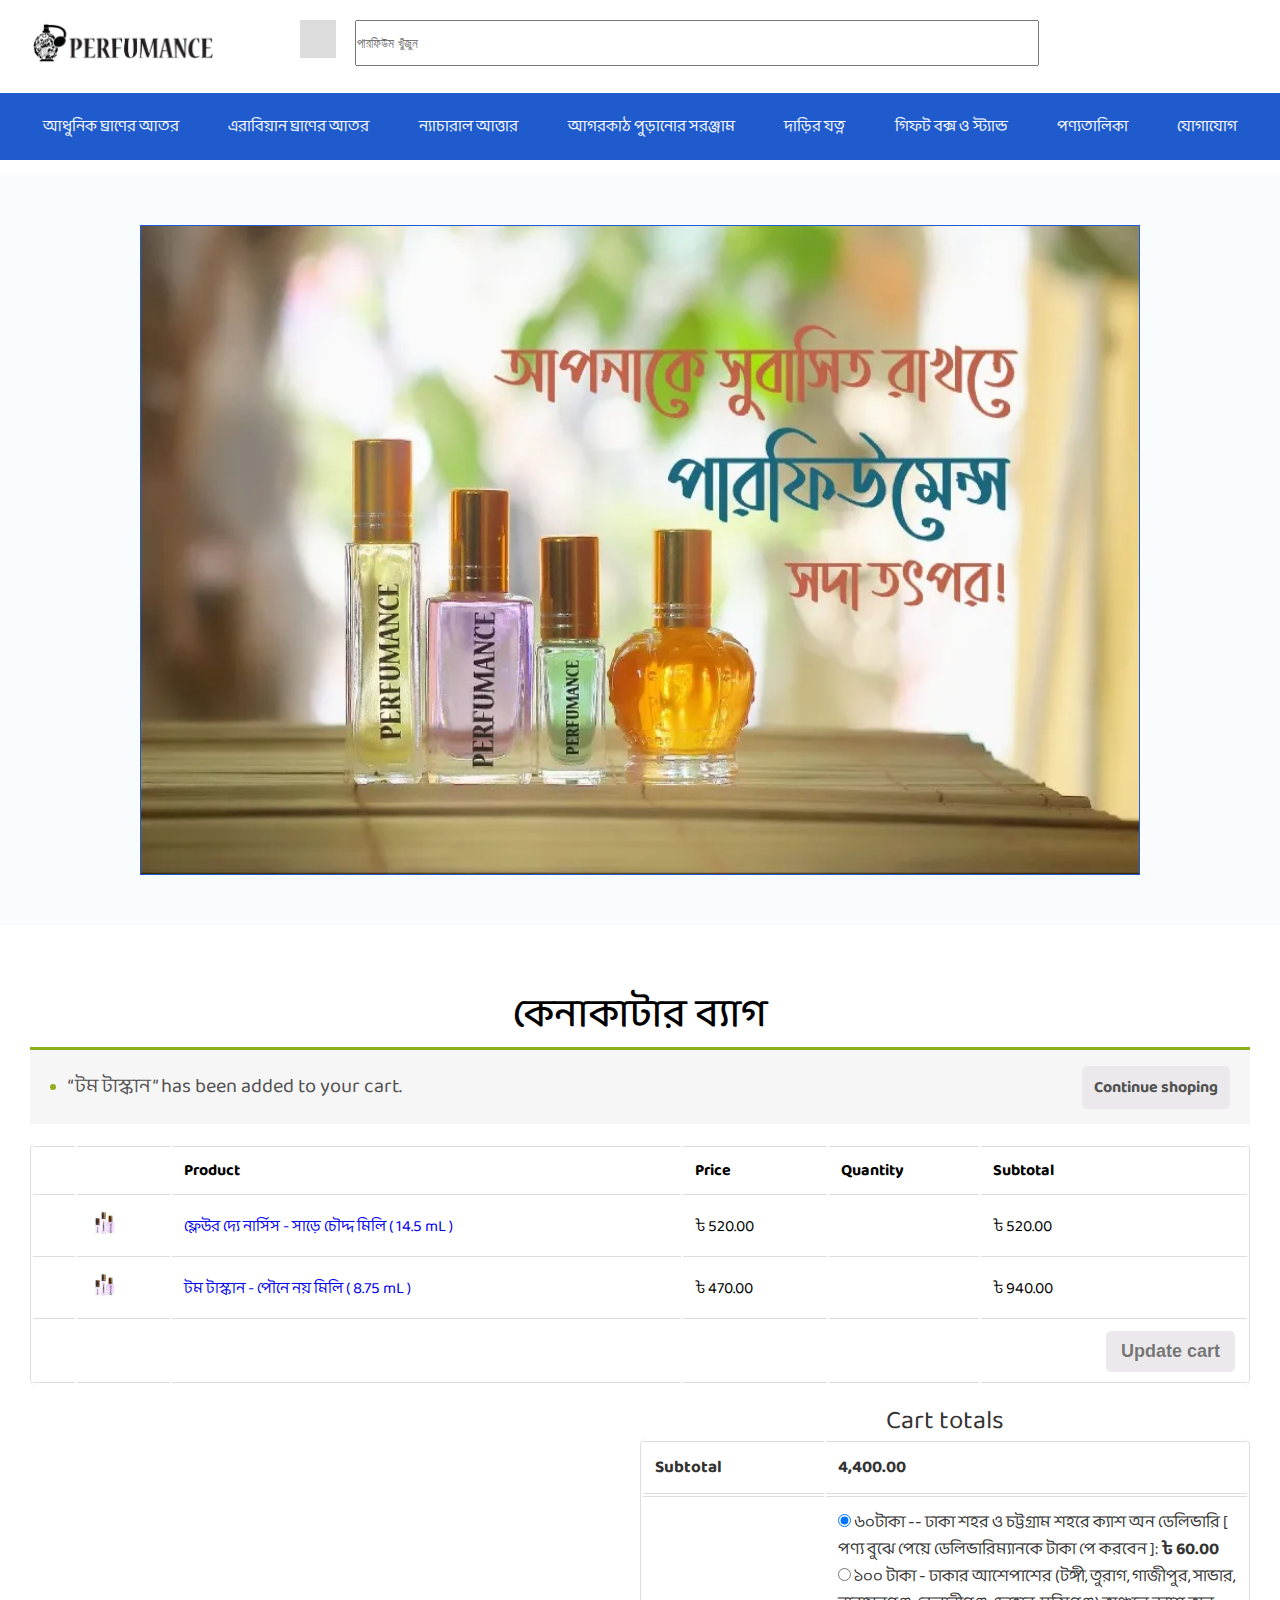
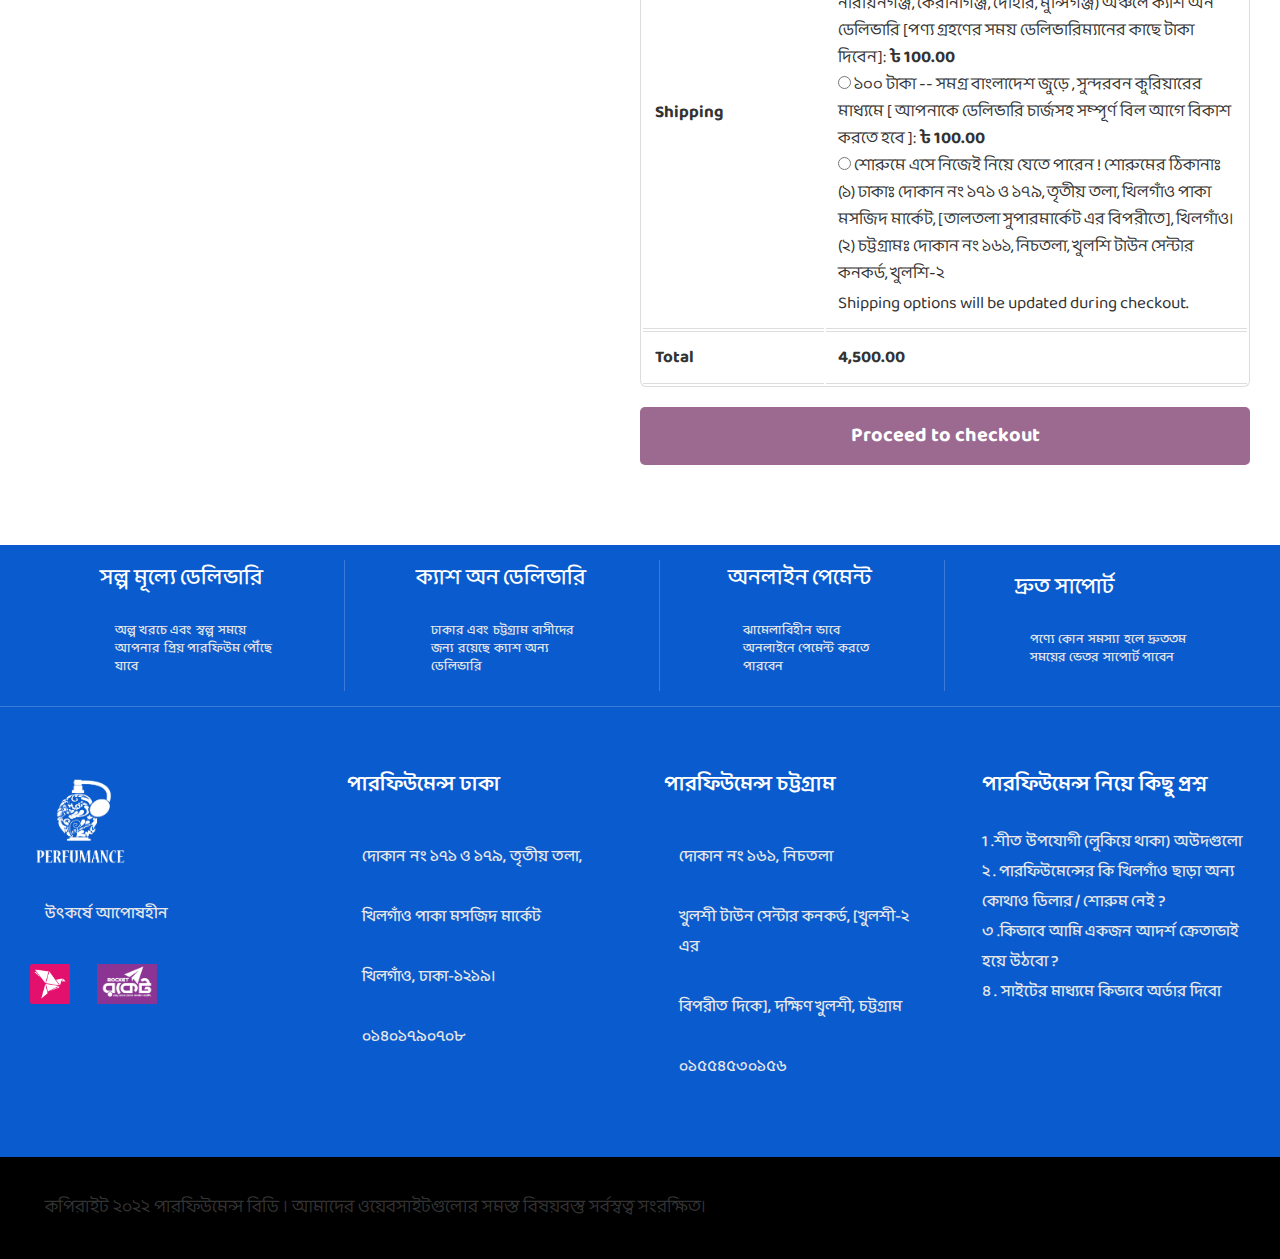
<file: cart.html>
<!DOCTYPE html>
<html lang="en">
<head>
    <meta charset="UTF-8">
    <meta http-equiv="X-UA-Compatible" content="IE=edge">
    <meta name="viewport" content="width=device-width, initial-scale=1.0">
    <title>PERFUMANCE</title>
    <!-- Font Awesome -->
    <link rel="stylesheet" href="https://cdnjs.cloudflare.com/ajax/libs/font-awesome/6.3.0/css/all.min.css" integrity="sha512-SzlrxWUlpfuzQ+pcUCosxcglQRNAq/DZjVsC0lE40xsADsfeQoEypE+enwcOiGjk/bSuGGKHEyjSoQ1zVisanQ==" crossorigin="anonymous" referrerpolicy="no-referrer" />


    <!-- Google Fonts -->
    <link rel="preconnect" href="https://fonts.googleapis.com">
    <link rel="preconnect" href="https://fonts.gstatic.com" crossorigin>
    <link href="https://fonts.googleapis.com/css2?family=Baloo+Da+2:wght@400;500;600;700;800&display=swap" rel="stylesheet">

    <!-- Custom css link -->
    <link rel="stylesheet" href="assets/css/style.css">
</head>
<body>
    <nav>
        <!-- top bar -->
        <section class="topbar">
            <div class="container">
                <div class="row">
                    <div class="column">
                        <div class="logo">
                            <a href="index"><img src="assets/images/perfumance_logo_black.webp" alt=""></a>
                        </div>
                        <div class="search_bar">
                            <div class="form">
                                <form action="#">
                                    <div class="search_field">
                                        <i class="fa-sharp fa-solid fa-magnifying-glass"></i>
                                        <input type="search" name="search" placeholder="পারফিউম খুঁজুন">
                                    </div>
                                </form>
                            </div>
                        </div>
                        <div class="account">
                            <div class="ac_inner">
                                <a class="user_icon" href="user.html"><i class="fa-regular fa-user"></i></a>
                                <a class="shoping_icon" href="checkout.html"><i class="fa-solid fa-bag-shopping"></i></a>
                            </div>
                        </div>
                    </div>
                </div>
            </div>
        </section>
        <!-- Main Manu Section -->
        <section class="menu_bar">
            <div class="container">
                <div class="main_menu">
                    <ul class="main_menu_ul">
                        <li><a href="#">আধুনিক ঘ্রাণের আতর
                            <i class="fa-solid fa-angle-down"></i>
                            <ul class="inner_menu_ul">
                                <li><a href="#">সামুদ্রিক চনমনে ঘ্রাণ</a></li>
                                <li><a href="#">শান্ত, স্নিগ্ধতাময় সৌরভ</a></li>
                                <li><a href="#">শক্তিশালী কর্পোরেট ভাব</a></li>
                                <li><a href="#">উচ্ছ্বাসী সাইট্রাসী বাসনা</a></li>
                                <li><a href="#">মশলাদার দুর্দান্ত</a></li>
                                <li><a href="#">মিষ্টি সৌরভে মন মাতোয়ারা</a></li>
                                <li><a href="#">চকলেটের জগতে হাবুডুবু</a></li>
                                <li><a href="#">বোনদের পছন্দ</a></li>
                            </ul>
                        </a></li>
                        <li><a href="#">এরাবিয়ান ঘ্রাণের আতর
                            <i class="fa-solid fa-angle-down"></i>
                            <ul class="inner_menu_ul">
                                <li><a href="#">পুরোদস্তুর এরাবিয়ান ঘরানা</a></li>
                                <li><a href="#">আভিজাত্য মিশানো অউদ</a></li>
                                <li><a href="#">মেশকের পবিত্রতায় অবগাহন</a></li>
                                <li><a href="#">ফুলেল স্নিগ্ধতা</a></li>
                            </ul>
                        </a></li>
                        <li><a href="#">ন্যাচারাল আত্তার</a></li>
                        <li><a href="#">আগরকাঠ পুড়ানোর সরঞ্জাম</a></li>
                        <li><a href="#">দাড়ির যত্ন</a></li>
                        <li><a href="#">গিফট বক্স ও স্ট্যান্ড</a></li>
                        <li><a href="#">পণ্যতালিকা</a></li>
                        <li><a href="#">যোগাযোগ</a></li>
                    </ul>
                </div>
            </div>
        </section>
        <section class="responsive_nav_section">
            <div class="container">
                <div class="responsive_nav">
                    <div class="logo_nav_bar">
                        <div class="nav_logo">
                            <a href="index.html"><img src="assets/images/perfumance_logo_black.webp" alt=""></a>
                        </div>
                        <div class="bar_icon">
                            <i class="fa-solid fa-bars"></i>
                        </div>
                    </div>
                    <div class="search_bar">
                        <div class="form">
                            <form action="#">
                                <div class="search_field">
                                    <i class="fa-sharp fa-solid fa-magnifying-glass"></i>
                                    <input type="search" name="search" placeholder="পারফিউম খুঁজুন">
                                </div>
                            </form>
                        </div>
                    </div>
                </div>
            </div>
        </section>
    </nav>

<!-- ============================Content========================= -->
<section class="cart_slider">
    <div class="container">
        <div class="cart_slider_main">
            <div class="cart_img">
                <img src="assets/images/Perfumance-Cover-Photo.webp" alt="">
            </div>
        </div>
    </div>
</section>

<!-- shoping cart -->
<section class="shoping_cart">
    <div class="container">
        <div class="shoping_cart_main">
            <h2>কেনাকাটার ব্যাগ</h2>
            <div class="cart_title">
                <div class="title_box">
                    <div class="title_checked">
                        <i class="fa-solid fa-check"></i>
                        <h3>“<span>টম টাস্কান</span>” has been added to your cart.</h3>
                    </div>
                    <div class="title_btn">
                        <a href="index.html">Continue shoping</a>
                    </div>
                </div>
            </div>
            <div class="cart_content">
                <table class="table">
                    <thead>
                        <th></th>
                        <th></th>
                        <th>Product</th>
                        <th>Price</th>
                        <th>Quantity</th>
                        <th>Subtotal</th>
                    </thead>
                    <tbody>
                        <tr>
                            <td data-lavel=""><a href="#"><i class="fa-solid fa-xmark"></i></a></td>
                            <td data-lavel=""><img src="assets/images/products/Ultra-Violet-1.png" alt=""></td>
                            <td data-lavel="Product"><a href="product.html">ফ্লেউর দ্যে নার্সিস - সাড়ে চৌদ্দ মিলি ( 14.5 mL )</a></td>
                            <td data-lavel="Price">৳ 520.00</td>
                            <td data-lavel="Quantity"><input type="number" name="quantity" id=""></td>
                            <td data-lavel="Subtotal">৳ 520.00</td>
                        </tr>
                        <tr>
                            <td data-lavel=""><a href="#"><i class="fa-solid fa-xmark"></i></a></td>
                            <td data-lavel=""><img src="assets/images/products/Ultra-Violet-1.png" alt=""></td>
                            <td data-lavel=""><a href="product.html">টম টাস্কান - পৌনে নয় মিলি ( 8.75 mL )</a></td>
                            <td data-lavel="Price">৳ 470.00</td>
                            <td data-lavel="Quantity"><input type="number" name="quantity" id=""></td>
                            <td data-lavel="Subtotal">৳ 940.00</td>
                        </tr>
                        <tr>
                            <td></td>
                            <td></td>
                            <td></td>
                            <td></td>
                            <td></td>
                            <td data-lavel=""><button type="submit">Update cart</button></td>
                        </tr>
                    </tbody>
                </table>
            </div>
            <div class="cart_total">
                <h5>Cart totals</h5>
                <table>
                    <tr>
                        <th>Subtotal</th>
                        <td><h6>4,400.00</h6></td>
                    </tr>
                    <tr>
                        <th>Shipping</th>
                        <td>
                            <form>
                               <input type="radio" name="address" id="dhaka" value="dhaka" checked>
                               <label for="dhaka">৬০টাকা -- ঢাকা শহর ও চট্টগ্রাম শহরে ক্যাশ অন ডেলিভারি [ পণ্য বুঝে পেয়ে ডেলিভারিম্যানকে টাকা পে করবেন ]: <h6>৳ 60.00</h6></label><br>
                               <input type="radio" name="address" id="near_dhaka" value="near_dhaka">
                               <label for="near_dhaka">১০০ টাকা - ঢাকার আশেপাশের (টঙ্গী, তুরাগ, গাজীপুর, সাভার, নারায়নগঞ্জ, কেরানীগঞ্জ, দোহার, মুন্সিগঞ্জ) অঞ্চলে ক্যাশ অন ডেলিভারি [পণ্য গ্রহণের সময় ডেলিভারিম্যানের কাছে টাকা দিবেন]: <h6>৳ 100.00</h6></label><br>
                               <input type="radio" name="address" id="anyware" value="anyware">
                               <label for="anyware">১০০ টাকা -- সমগ্র বাংলাদেশ জুড়ে , সুন্দরবন কুরিয়ারের মাধ্যমে [ আপনাকে ডেলিভারি চার্জসহ সম্পূর্ণ বিল আগে বিকাশ করতে হবে ]: <h6>৳ 100.00</h6></label><br>
                               <input type="radio" name="address" id="showroom" value="showroom">
                               <label for="showroom">শোরুমে এসে নিজেই নিয়ে যেতে পারেন ! শোরুমের ঠিকানাঃ (১) ঢাকাঃ দোকান নং ১৭১ ও ১৭৯, তৃতীয় তলা, খিলগাঁও পাকা মসজিদ মার্কেট, [তালতলা সুপারমার্কেট এর বিপরীতে], খিলগাঁও। (২) চট্টগ্রামঃ দোকান নং ১৬১, নিচতলা, খুলশি টাউন সেন্টার কনকর্ড, খুলশি-২</label><br>
                               <span class="alart">Shipping options will be updated during checkout.</span>
                                
                            </form>  
                        </td>
                    </tr>
                    <tr>
                        <th>Total</th>
                        <td><h6>4,500.00</h6></td>
                    </tr>
                </table>
                <div class="proceed">
                    <a href="checkout.html">Proceed to checkout</a>
                </div>
            </div>
        </div>
    </div>
</section>


<!-- Footer -->
<section class="footer_top_section">
    <div class="container">
        <div class="footer_top">
            <div class="low_cost inner_top">
                <div class="top_icon">
                    <i class="fa-solid fa-truck-fast"></i>
                </div>
                <div class="top_content">
                    <h2>সল্প মূল্যে ডেলিভারি</h2>
                    <p>অল্প খরচে এবং স্বল্প সময়ে আপনার প্রিয় পারফিউম পৌঁছে যাবে</p>
                </div>
            </div>
            <div class="cash_on_delivery inner_top">
                <div class="top_icon">
                    <i class="fa-solid fa-hand-holding-hand"></i>
                </div>
                <div class="top_content">
                    <h2>ক্যাশ অন ডেলিভারি</h2>
                    <p>ঢাকার এবং চট্টগ্রাম বাসীদের জন্য রয়েছে ক্যাশ অন্য ডেলিভারি</p>
                </div>
            </div>
            <div class="online_payment inner_top">
                <div class="top_icon">
                    <i class="fa-sharp fa-regular fa-file-invoice-dollar"></i>
                </div>
                <div class="top_content">
                    <h2>অনলাইন পেমেন্ট</h2>
                    <p>ঝামেলাবিহীন ভাবে অনলাইনে পেমেন্ট করতে পারবেন</p>
                </div>
            </div>
            <div class="support inner_top">
                <div class="top_icon">
                    <i class="fa-solid fa-headset"></i>
                </div>
                <div class="top_content">
                    <h2>দ্রুত সাপোর্ট</h2>
                    <p>পণ্যে কোন সমস্যা হলে দ্রুততম সময়ের ভেতর সাপোর্ট পাবেন</p>
                </div>
            </div>
        </div>
    </div>
</section>
<section class="footer_bottom_section">
    <div class="container">
        <div class="footer_main">
            <div class="footer_bottom">
                <div class="logos inner_bottom">
                    <a href="index.html">
                        <img class="img1" src="assets/images/shops/perfumance_logo_white.webp" alt="">
                    </a>
                    <p>উৎকর্ষে আপোষহীন</p>
                    <div class="m_bank">
                        <img src="assets/images/shops/610535e7d1a68.png" alt="">
                        <img src="assets/images/shops/dutch-bangla-rocket-logo-B4D1CC458D-seeklogo.com.png" alt="">
                    </div>
                </div>
                <div class="dhaka inner_bottom">
                    <h2>পারফিউমেন্স ঢাকা</h2>
                    <p>দোকান নং ১৭১ ও ১৭৯, তৃতীয় তলা,</p>
                    <p>খিলগাঁও পাকা মসজিদ মার্কেট</p>
                    <p>খিলগাঁও, ঢাকা-১২১৯।</p>
                    <p>০১৪০১৭৯০৭০৮</p>
                </div>
                <div class="chattagram inner_bottom">
                    <h2>পারফিউমেন্স চট্টগ্রাম</h2>
                    <p>দোকান নং ১৬১, নিচতলা</p>
                    <p>খুলশী টাউন সেন্টার কনকর্ড, [খুলশী-২ এর</p>
                    <p>বিপরীত দিকে], দক্ষিণ খুলশী, চট্টগ্রাম</p>
                    <p>০১৫৫৪৫৩০১৫৬</p>
                </div>
                <div class="question inner_bottom">
                    <h2>পারফিউমেন্স নিয়ে কিছু প্রশ্ন</h2>
                    <a href="#">1 .শীত উপযোগী (লুকিয়ে থাকা) অউদগুলো</a>
                    <a href="#">২ . পারফিউমেন্সের কি খিলগাঁও ছাড়া অন্য কোথাও ডিলার / শোরুম নেই ?</a>
                    <a href="#">৩ .কিভাবে আমি একজন আদর্শ ক্রেতাভাই হয়ে উঠবো ?</a>
                    <a href="#">৪ . সাইটের মাধ্যমে কিভাবে অর্ডার দিবো</a>
                </div>
            </div>
        </div>
    </div>
</section>
<section class="copyright">
    <div class="container">
        <p>কপিরাইট ২০২২ পারফিউমেন্স বিডি । আমাদের ওয়েবসাইটগুলোর সমস্ত বিষয়বস্তু সর্বস্বত্ব সংরক্ষিত।</p>
    </div>
</section>

<!-- Footer Menu -->
<section class="mobile_logo">
    <div class="container">
        <div class="mobile_logo_main">
            <div class="mobile_loge_inner">
                <a href="index.html"><i class="fa-regular fa-house-crack"></i></a>
                <a href="index.html"><h2>নীড়পাতা</h2></a>
            </div>
            <div class="mobile_loge_inner">
                <a href="#"><i class="fa-sharp fa-solid fa-basket-shopping"></i></a>
                <a href="#"><h2>পণ্য তালিকা</h2></a>
            </div>
            <div class="mobile_loge_inner">
                <a href="#"><i class="fa-sharp fa-regular fa-bag-shopping"></i></a>
                <a href="#"><h2>ব্যাগ</h2></a>
            </div>
            <div class="mobile_loge_inner">
                <a href="user.html"><i class="fa-sharp fa-solid fa-user"></i></a>
                <a href="user.html"><h2>অ্যাকাউন্ট</h2></a>
            </div>
            <div class="mobile_loge_inner">
                <a href="contact.html"><i class="fa-solid fa-phone"></i></a>
                <a href="contact.html"><h2>যোগাযোগ</h2></a>
            </div>
        </div>
    </div>
</section>

</body>
</html>
</file>
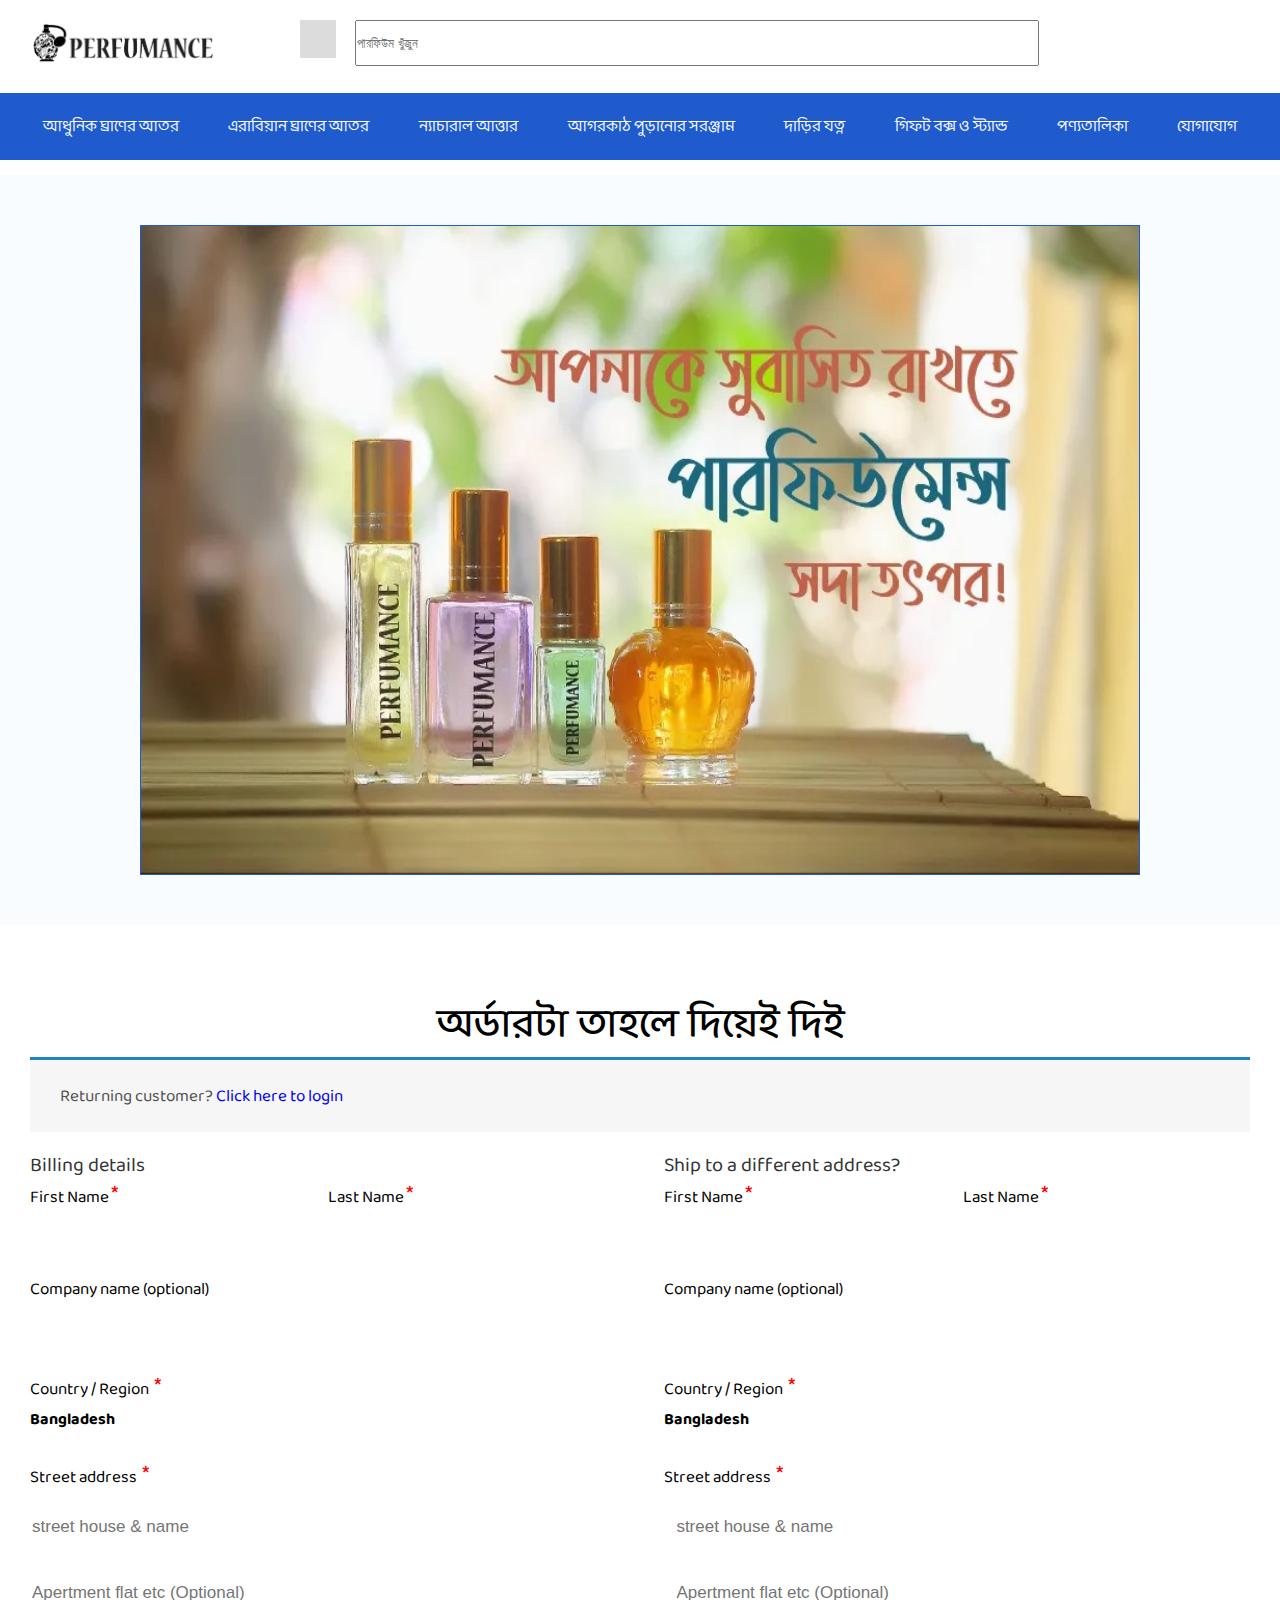
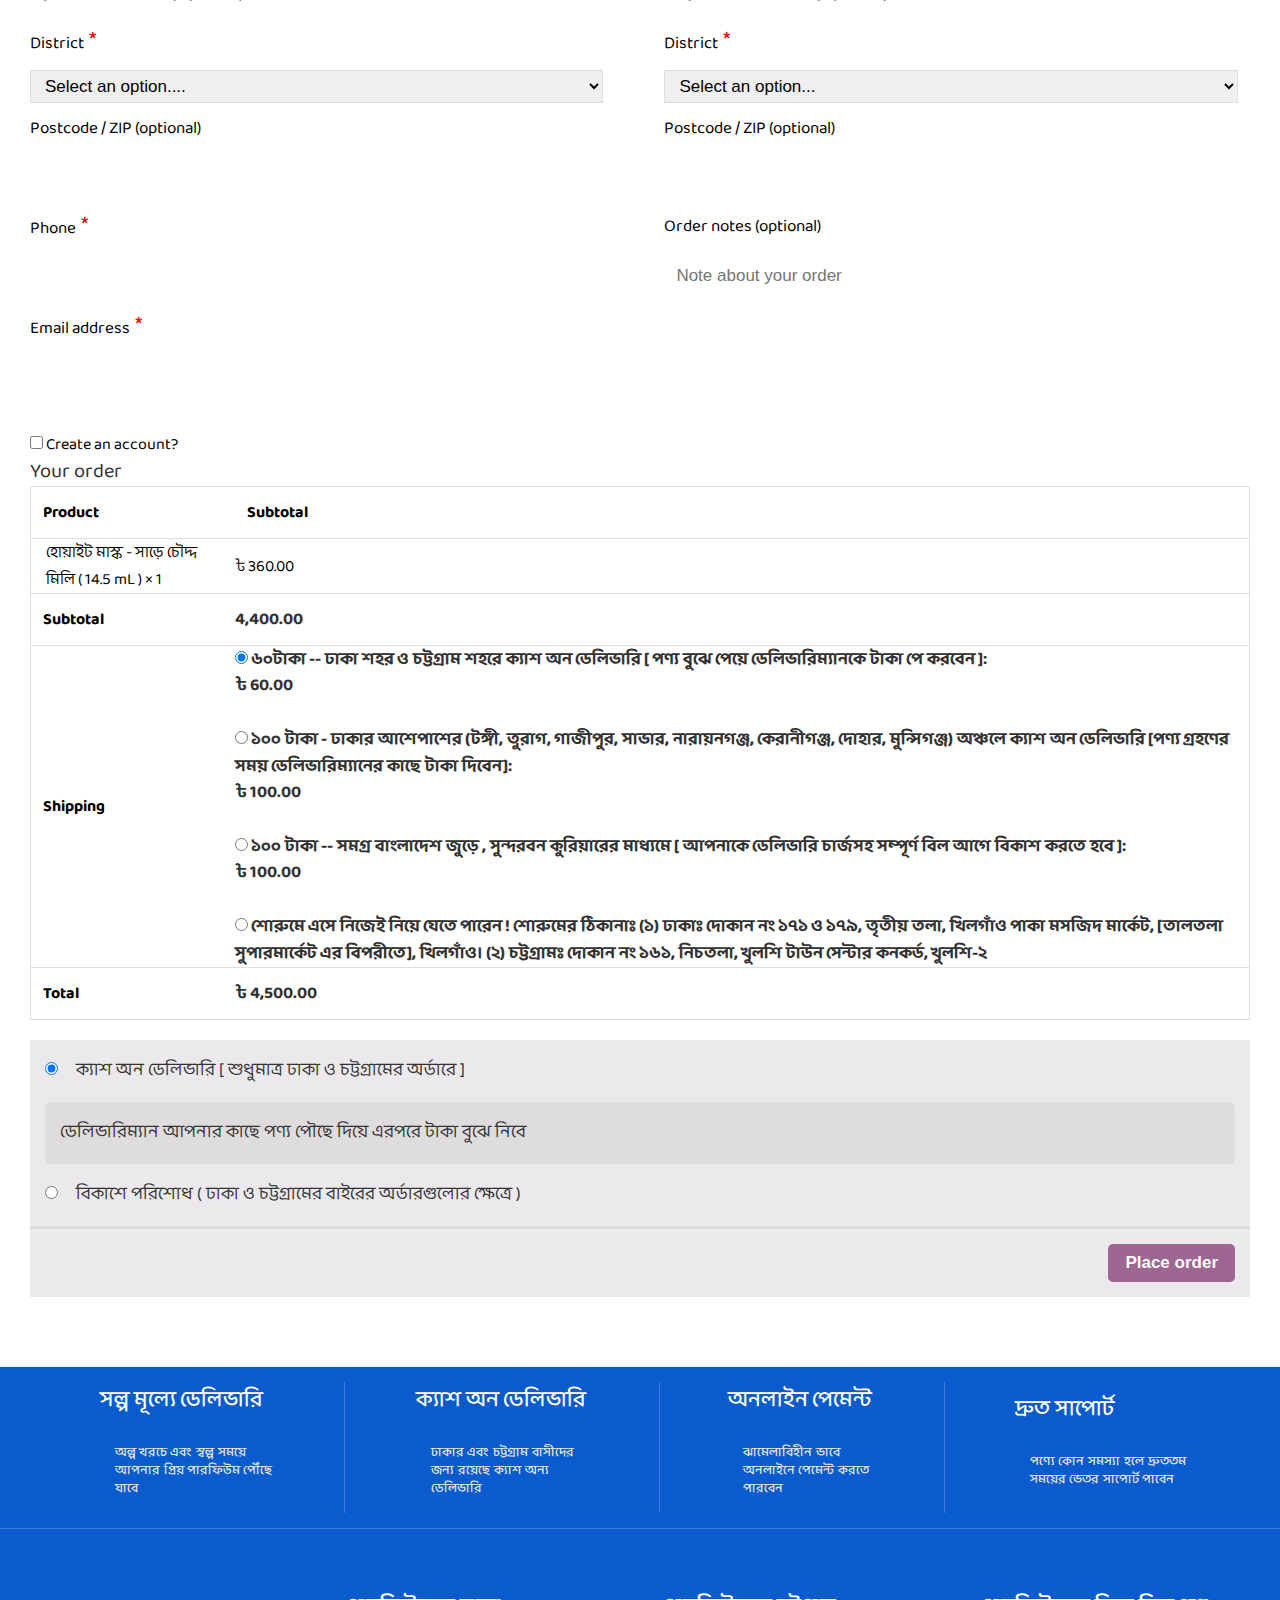
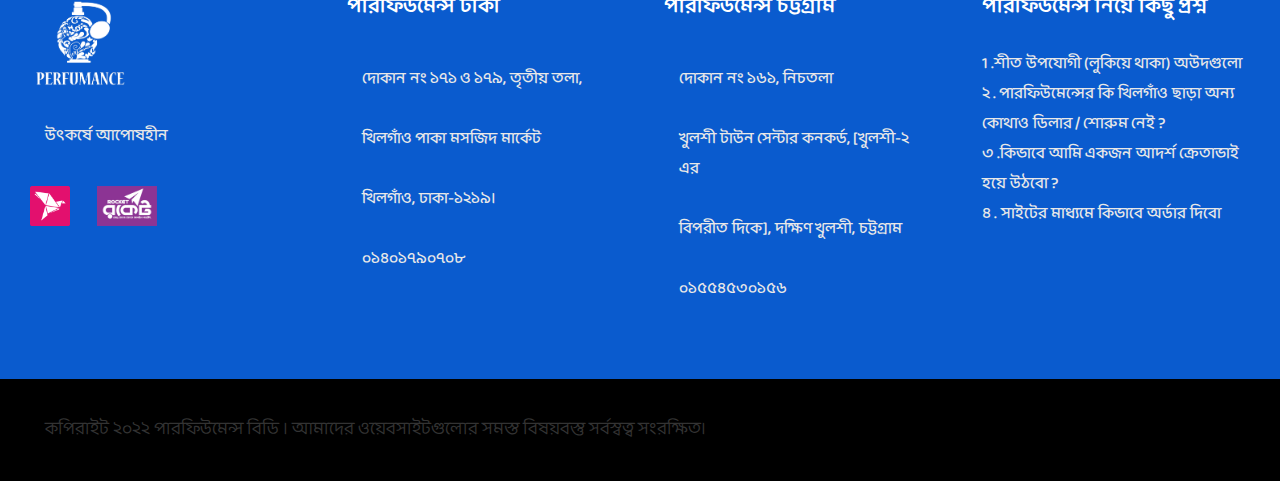
<file: checkout.html>
<!DOCTYPE html>
<html lang="en">
<head>
    <meta charset="UTF-8">
    <meta http-equiv="X-UA-Compatible" content="IE=edge">
    <meta name="viewport" content="width=device-width, initial-scale=1.0">
    <title>PERFUMANCE</title>
    <!-- Font Awesome -->
    <link rel="stylesheet" href="https://cdnjs.cloudflare.com/ajax/libs/font-awesome/6.3.0/css/all.min.css" integrity="sha512-SzlrxWUlpfuzQ+pcUCosxcglQRNAq/DZjVsC0lE40xsADsfeQoEypE+enwcOiGjk/bSuGGKHEyjSoQ1zVisanQ==" crossorigin="anonymous" referrerpolicy="no-referrer" />


    <!-- Google Fonts -->
    <link rel="preconnect" href="https://fonts.googleapis.com">
    <link rel="preconnect" href="https://fonts.gstatic.com" crossorigin>
    <link href="https://fonts.googleapis.com/css2?family=Baloo+Da+2:wght@400;500;600;700;800&display=swap" rel="stylesheet">

    <!-- Custom css link -->
    <link rel="stylesheet" href="assets/css/style.css">
</head>
<body>
    <nav>
        <!-- top bar -->
        <section class="topbar">
            <div class="container">
                <div class="row">
                    <div class="column">
                        <div class="logo">
                            <a href="index"><img src="assets/images/perfumance_logo_black.webp" alt=""></a>
                        </div>
                        <div class="search_bar">
                            <div class="form">
                                <form action="#">
                                    <div class="search_field">
                                        <i class="fa-sharp fa-solid fa-magnifying-glass"></i>
                                        <input type="search" name="search" placeholder="পারফিউম খুঁজুন">
                                    </div>
                                </form>
                            </div>
                        </div>
                        <div class="account">
                            <div class="ac_inner">
                                <a class="user_icon" href="user.html"><i class="fa-regular fa-user"></i></a>
                                <a class="shoping_icon" href="checkout.html"><i class="fa-solid fa-bag-shopping"></i></a>
                            </div>
                        </div>
                    </div>
                </div>
            </div>
        </section>
        <!-- Main Manu Section -->
        <section class="menu_bar">
            <div class="container">
                <div class="main_menu">
                    <ul class="main_menu_ul">
                        <li><a href="#">আধুনিক ঘ্রাণের আতর
                            <i class="fa-solid fa-angle-down"></i>
                            <ul class="inner_menu_ul">
                                <li><a href="#">সামুদ্রিক চনমনে ঘ্রাণ</a></li>
                                <li><a href="#">শান্ত, স্নিগ্ধতাময় সৌরভ</a></li>
                                <li><a href="#">শক্তিশালী কর্পোরেট ভাব</a></li>
                                <li><a href="#">উচ্ছ্বাসী সাইট্রাসী বাসনা</a></li>
                                <li><a href="#">মশলাদার দুর্দান্ত</a></li>
                                <li><a href="#">মিষ্টি সৌরভে মন মাতোয়ারা</a></li>
                                <li><a href="#">চকলেটের জগতে হাবুডুবু</a></li>
                                <li><a href="#">বোনদের পছন্দ</a></li>
                            </ul>
                        </a></li>
                        <li><a href="#">এরাবিয়ান ঘ্রাণের আতর
                            <i class="fa-solid fa-angle-down"></i>
                            <ul class="inner_menu_ul">
                                <li><a href="#">পুরোদস্তুর এরাবিয়ান ঘরানা</a></li>
                                <li><a href="#">আভিজাত্য মিশানো অউদ</a></li>
                                <li><a href="#">মেশকের পবিত্রতায় অবগাহন</a></li>
                                <li><a href="#">ফুলেল স্নিগ্ধতা</a></li>
                            </ul>
                        </a></li>
                        <li><a href="#">ন্যাচারাল আত্তার</a></li>
                        <li><a href="#">আগরকাঠ পুড়ানোর সরঞ্জাম</a></li>
                        <li><a href="#">দাড়ির যত্ন</a></li>
                        <li><a href="#">গিফট বক্স ও স্ট্যান্ড</a></li>
                        <li><a href="#">পণ্যতালিকা</a></li>
                        <li><a href="#">যোগাযোগ</a></li>
                    </ul>
                </div>
            </div>
        </section>
        <section class="responsive_nav_section">
            <div class="container">
                <div class="responsive_nav">
                    <div class="logo_nav_bar">
                        <div class="nav_logo">
                            <a href="index.html"><img src="assets/images/perfumance_logo_black.webp" alt=""></a>
                        </div>
                        <div class="bar_icon">
                            <i class="fa-solid fa-bars"></i>
                        </div>
                    </div>
                    <div class="search_bar">
                        <div class="form">
                            <form action="#">
                                <div class="search_field">
                                    <i class="fa-sharp fa-solid fa-magnifying-glass"></i>
                                    <input type="search" name="search" placeholder="পারফিউম খুঁজুন">
                                </div>
                            </form>
                        </div>
                    </div>
                </div>
            </div>
        </section>
    </nav>

<!-- ============================Content========================= -->
<section class="cart_slider">
    <div class="container">
        <div class="cart_slider_main">
            <div class="cart_img">
                <img src="assets/images/Perfumance-Cover-Photo.webp" alt="">
            </div>
        </div>
    </div>
</section>

<!-- Checkout page -->
<section class="checkout_section">
    <div class="container">
        <div class="checkout_main">
            <h2>অর্ডারটা তাহলে দিয়েই দিই</h2>
            <div class="checkout_title">
                <i class="fa-regular fa-calendar"></i>
                <h3>Returning customer?</h3>
                <a href="login.html">Click here to login</a>
            </div>
            <div class="checkout_address">
                <div class="billing_details">
                    
                    <form action="">
                        <h3>Billing details</h3>
                        <div class="names">
                            <div class="first_name">                                
                                <label for="first_name">First Name<span>*</span></label> <br>
                                <input type="text" name="first_name" id="first_name">
                            </div>
                            <div class="last_name">
                                <label for="last_name">Last Name<span>*</span></label><br>
                                <input type="text" name="last_name" id="last_name">
                            </div>
                        </div>
                        <label for="com_name">Company name (optional)</label><br>
                        <input type="text" name="com_name" id="com_name"><br>
                        <label for="country">Country / Region <span>*</span></label><br>
                        <h4>Bangladesh</h4><br>
                        <label for="street">Street address <span>*</span></label><br>
                        <input type="text" name="street" id="street" placeholder="street house & name"><br>
                        <input type="text" name="apartment" id="" placeholder="Apertment flat etc (Optional)"><br>
                        <label for="district">District <span>*</span></label><br>
                        <select name="distric" id="distric"><br>
                            <option value="select" selected> Select an option....</option>
                            <option value="borisal">Borisal</option>
                            <option value="borisal">Bhola</option>
                            <option value="borisal">dhaka</option>
                            <option value="borisal">khulna</option>
                        </select> <br> 
                        <label for="zipcode">Postcode / ZIP (optional)</label><br>
                        <input type="text" name="zipcode" id="zipcode"><br>
                        <label for="phone">Phone <span>*</span></label><br>
                        <input type="text" name="phone" id="phpne"><br>
                        <label for="email">Email address <span>*</span></label><br>
                        <input type="text" name="email" id="email">  
                    </form>
                </div>
                <div class="new_address">
                    <form action="">
                        <h3>Ship to a different address? </h3>
                        <div class="names">
                            <div class="first_name">                                
                                <label for="first_name">First Name<span>*</span></label> <br>
                                <input type="text" name="first_name" id="first_name">
                            </div>
                            <div class="last_name">
                                <label for="last_name">Last Name<span>*</span></label><br>
                                <input type="text" name="last_name" id="last_name">
                            </div>
                        </div>
                        <label for="com_name">Company name (optional)</label><br>
                        <input type="text" name="com_name" id="com_name"><br>
                        <label for="country">Country / Region <span>*</span></label><br>
                        <h4>Bangladesh</h4><br>
                        <label for="street">Street address <span>*</span></label><br>
                        <input type="text" name="street" id="street" placeholder="street house & name"><br>
                        <input type="text" name="apartment" id="" placeholder="Apertment flat etc (Optional)"><br>
                        <label for="district">District <span>*</span></label><br>
                        <select name="distric" id="distric"><br>
                            <option value="select" selected>Select an option...</option>
                            <option value="borisal">Borisal</option>
                            <option value="borisal">Bhola</option>
                            <option value="borisal">dhaka</option>
                            <option value="borisal">khulna</option>
                        </select> <br> 
                        <label for="zipcode">Postcode / ZIP (optional)</label><br>
                        <input type="text" name="zipcode" id="zipcode"><br>
                        <label for="order_note">Order notes (optional)</label><br>
                        <input type="text" name="order_note" id="order_note" placeholder="Note about your order">
                    </form>
                </div>
            </div>
            <div class="checkout_orders">
                <input type="checkbox" name="check_order" id="check_order">
                <label for="check_order"> Create an account?</label>
                <h5>Your order</h5>
                <table class="checkout_table">
                    <tr>
                        <th>Product</th>
                        <th>Subtotal</th>
                    </tr>
                    <tr>
                        <td class="td1">হোয়াইট মাস্ক - সাড়ে চৌদ্দ মিলি ( 14.5 mL )  × 1	</td>
                        <td>৳ 360.00</td>
                    </tr>
                    <tr>
                        <th>Subtotal</th>
                        <td><h6>4,400.00</h6></td>
                    </tr>
                    <tr>
                        <th>Shipping</th>
                        <td>
                            <form>
                               <input type="radio" name="address" id="dhaka" value="dhaka" checked>
                               <label for="dhaka">৬০টাকা -- ঢাকা শহর ও চট্টগ্রাম শহরে ক্যাশ অন ডেলিভারি [ পণ্য বুঝে পেয়ে ডেলিভারিম্যানকে টাকা পে করবেন ]: <h6>৳ 60.00</h6></label><br>
                               <input type="radio" name="address" id="near_dhaka" value="near_dhaka">
                               <label for="near_dhaka">১০০ টাকা - ঢাকার আশেপাশের (টঙ্গী, তুরাগ, গাজীপুর, সাভার, নারায়নগঞ্জ, কেরানীগঞ্জ, দোহার, মুন্সিগঞ্জ) অঞ্চলে ক্যাশ অন ডেলিভারি [পণ্য গ্রহণের সময় ডেলিভারিম্যানের কাছে টাকা দিবেন]: <h6>৳ 100.00</h6></label><br>
                               <input type="radio" name="address" id="anyware" value="anyware">
                               <label for="anyware">১০০ টাকা -- সমগ্র বাংলাদেশ জুড়ে , সুন্দরবন কুরিয়ারের মাধ্যমে [ আপনাকে ডেলিভারি চার্জসহ সম্পূর্ণ বিল আগে বিকাশ করতে হবে ]: <h6>৳ 100.00</h6></label><br>
                               <input type="radio" name="address" id="showroom" value="showroom">
                               <label for="showroom">শোরুমে এসে নিজেই নিয়ে যেতে পারেন ! শোরুমের ঠিকানাঃ (১) ঢাকাঃ দোকান নং ১৭১ ও ১৭৯, তৃতীয় তলা, খিলগাঁও পাকা মসজিদ মার্কেট, [তালতলা সুপারমার্কেট এর বিপরীতে], খিলগাঁও। (২) চট্টগ্রামঃ দোকান নং ১৬১, নিচতলা, খুলশি টাউন সেন্টার কনকর্ড, খুলশি-২</label><br>

                            </form>  
                        </td>
                    </tr>
                    <tr>
                        <th>Total</th>
                        <td><h6>৳ 4,500.00</h6></td>
                    </tr>
                </table>
            </div>
            <div class="checkout_info">
                <div class="info_content">
                    <form action="#">
                        <input type="radio" name="pay_type" id="cash" checked>
                        <label for="cash">ক্যাশ অন ডেলিভারি [ শুধুমাত্র ঢাকা ও চট্টগ্রামের অর্ডারে ]</label><br>
                        <p>ডেলিভারিম্যান আপনার কাছে পণ্য পৌছে দিয়ে এরপরে টাকা বুঝে নিবে</p>
                        <input type="radio" name="pay_type" id="bkash">
                        <label for="bkash"> বিকাশে পরিশোধ ( ঢাকা ও চট্টগ্রামের বাইরের অর্ডারগুলোর ক্ষেত্রে )</label>
                    </form>
                </div>
            </div>
            <div class="info_btn">
                <a href="payment.html"><button type="submit">Place order</button></a>
            </div>
        </div>
    </div>
</section>



  

<!-- Footer -->
<section class="footer_top_section">
    <div class="container">
        <div class="footer_top">
            <div class="low_cost inner_top">
                <div class="top_icon">
                    <i class="fa-solid fa-truck-fast"></i>
                </div>
                <div class="top_content">
                    <h2>সল্প মূল্যে ডেলিভারি</h2>
                    <p>অল্প খরচে এবং স্বল্প সময়ে আপনার প্রিয় পারফিউম পৌঁছে যাবে</p>
                </div>
            </div>
            <div class="cash_on_delivery inner_top">
                <div class="top_icon">
                    <i class="fa-solid fa-hand-holding-hand"></i>
                </div>
                <div class="top_content">
                    <h2>ক্যাশ অন ডেলিভারি</h2>
                    <p>ঢাকার এবং চট্টগ্রাম বাসীদের জন্য রয়েছে ক্যাশ অন্য ডেলিভারি</p>
                </div>
            </div>
            <div class="online_payment inner_top">
                <div class="top_icon">
                    <i class="fa-sharp fa-regular fa-file-invoice-dollar"></i>
                </div>
                <div class="top_content">
                    <h2>অনলাইন পেমেন্ট</h2>
                    <p>ঝামেলাবিহীন ভাবে অনলাইনে পেমেন্ট করতে পারবেন</p>
                </div>
            </div>
            <div class="support inner_top">
                <div class="top_icon">
                    <i class="fa-solid fa-headset"></i>
                </div>
                <div class="top_content">
                    <h2>দ্রুত সাপোর্ট</h2>
                    <p>পণ্যে কোন সমস্যা হলে দ্রুততম সময়ের ভেতর সাপোর্ট পাবেন</p>
                </div>
            </div>
        </div>
    </div>
</section>
<section class="footer_bottom_section">
    <div class="container">
        <div class="footer_main">
            <div class="footer_bottom">
                <div class="logos inner_bottom">
                    <a href="index.html">
                        <img class="img1" src="assets/images/shops/perfumance_logo_white.webp" alt="">
                    </a>
                    <p>উৎকর্ষে আপোষহীন</p>
                    <div class="m_bank">
                        <img src="assets/images/shops/610535e7d1a68.png" alt="">
                        <img src="assets/images/shops/dutch-bangla-rocket-logo-B4D1CC458D-seeklogo.com.png" alt="">
                    </div>
                </div>
                <div class="dhaka inner_bottom">
                    <h2>পারফিউমেন্স ঢাকা</h2>
                    <p>দোকান নং ১৭১ ও ১৭৯, তৃতীয় তলা,</p>
                    <p>খিলগাঁও পাকা মসজিদ মার্কেট</p>
                    <p>খিলগাঁও, ঢাকা-১২১৯।</p>
                    <p>০১৪০১৭৯০৭০৮</p>
                </div>
                <div class="chattagram inner_bottom">
                    <h2>পারফিউমেন্স চট্টগ্রাম</h2>
                    <p>দোকান নং ১৬১, নিচতলা</p>
                    <p>খুলশী টাউন সেন্টার কনকর্ড, [খুলশী-২ এর</p>
                    <p>বিপরীত দিকে], দক্ষিণ খুলশী, চট্টগ্রাম</p>
                    <p>০১৫৫৪৫৩০১৫৬</p>
                </div>
                <div class="question inner_bottom">
                    <h2>পারফিউমেন্স নিয়ে কিছু প্রশ্ন</h2>
                    <a href="#">1 .শীত উপযোগী (লুকিয়ে থাকা) অউদগুলো</a>
                    <a href="#">২ . পারফিউমেন্সের কি খিলগাঁও ছাড়া অন্য কোথাও ডিলার / শোরুম নেই ?</a>
                    <a href="#">৩ .কিভাবে আমি একজন আদর্শ ক্রেতাভাই হয়ে উঠবো ?</a>
                    <a href="#">৪ . সাইটের মাধ্যমে কিভাবে অর্ডার দিবো</a>
                </div>
            </div>
        </div>
    </div>
</section>
<section class="copyright">
    <div class="container">
        <p>কপিরাইট ২০২২ পারফিউমেন্স বিডি । আমাদের ওয়েবসাইটগুলোর সমস্ত বিষয়বস্তু সর্বস্বত্ব সংরক্ষিত।</p>
    </div>
</section>

<!-- Footer Menu -->
<section class="mobile_logo">
    <div class="container">
        <div class="mobile_logo_main">
            <div class="mobile_loge_inner">
                <a href="index.html"><i class="fa-regular fa-house-crack"></i></a>
                <a href="index.html"><h2>নীড়পাতা</h2></a>
            </div>
            <div class="mobile_loge_inner">
                <a href="#"><i class="fa-sharp fa-solid fa-basket-shopping"></i></a>
                <a href="#"><h2>পণ্য তালিকা</h2></a>
            </div>
            <div class="mobile_loge_inner">
                <a href="#"><i class="fa-sharp fa-regular fa-bag-shopping"></i></a>
                <a href="#"><h2>ব্যাগ</h2></a>
            </div>
            <div class="mobile_loge_inner">
                <a href="user.html"><i class="fa-sharp fa-solid fa-user"></i></a>
                <a href="user.html"><h2>অ্যাকাউন্ট</h2></a>
            </div>
            <div class="mobile_loge_inner">
                <a href="contact.html"><i class="fa-solid fa-phone"></i></a>
                <a href="contact.html"><h2>যোগাযোগ</h2></a>
            </div>
        </div>
    </div>
</section>

</body>
</html>
</file>
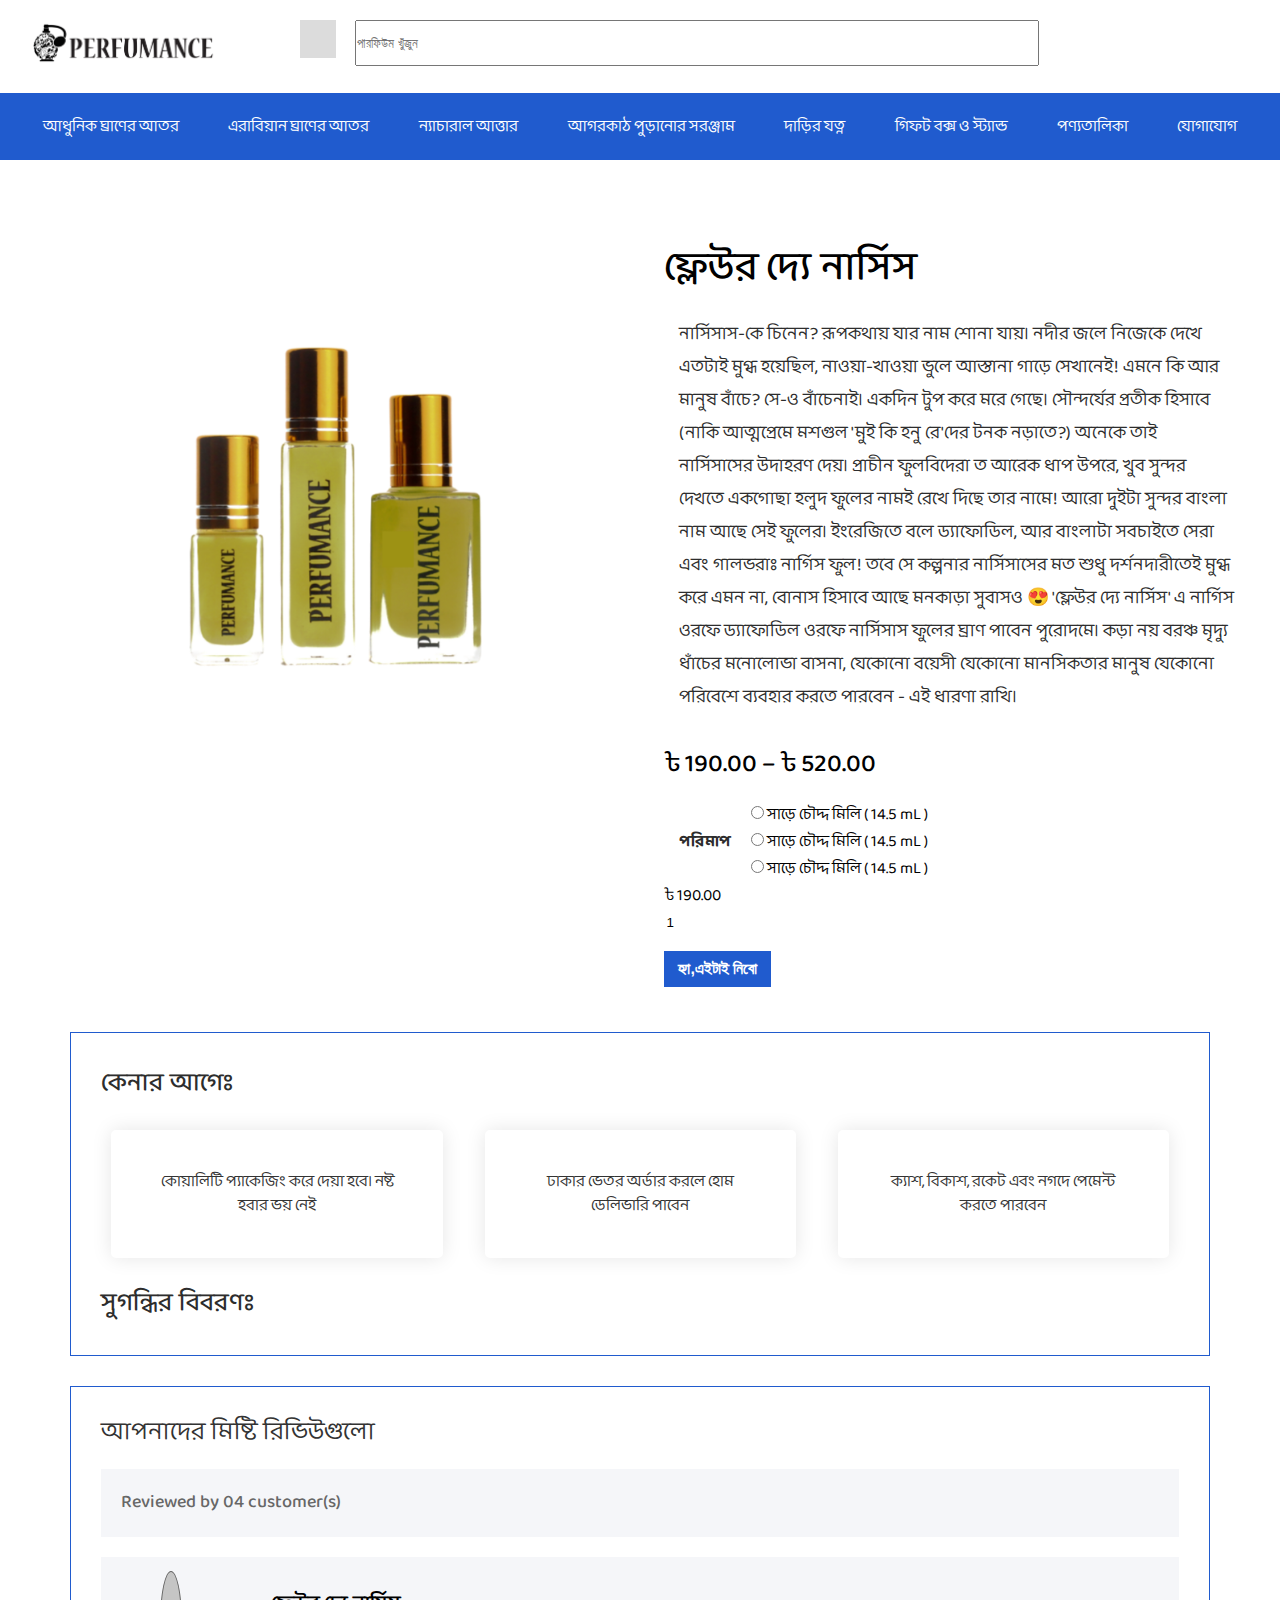
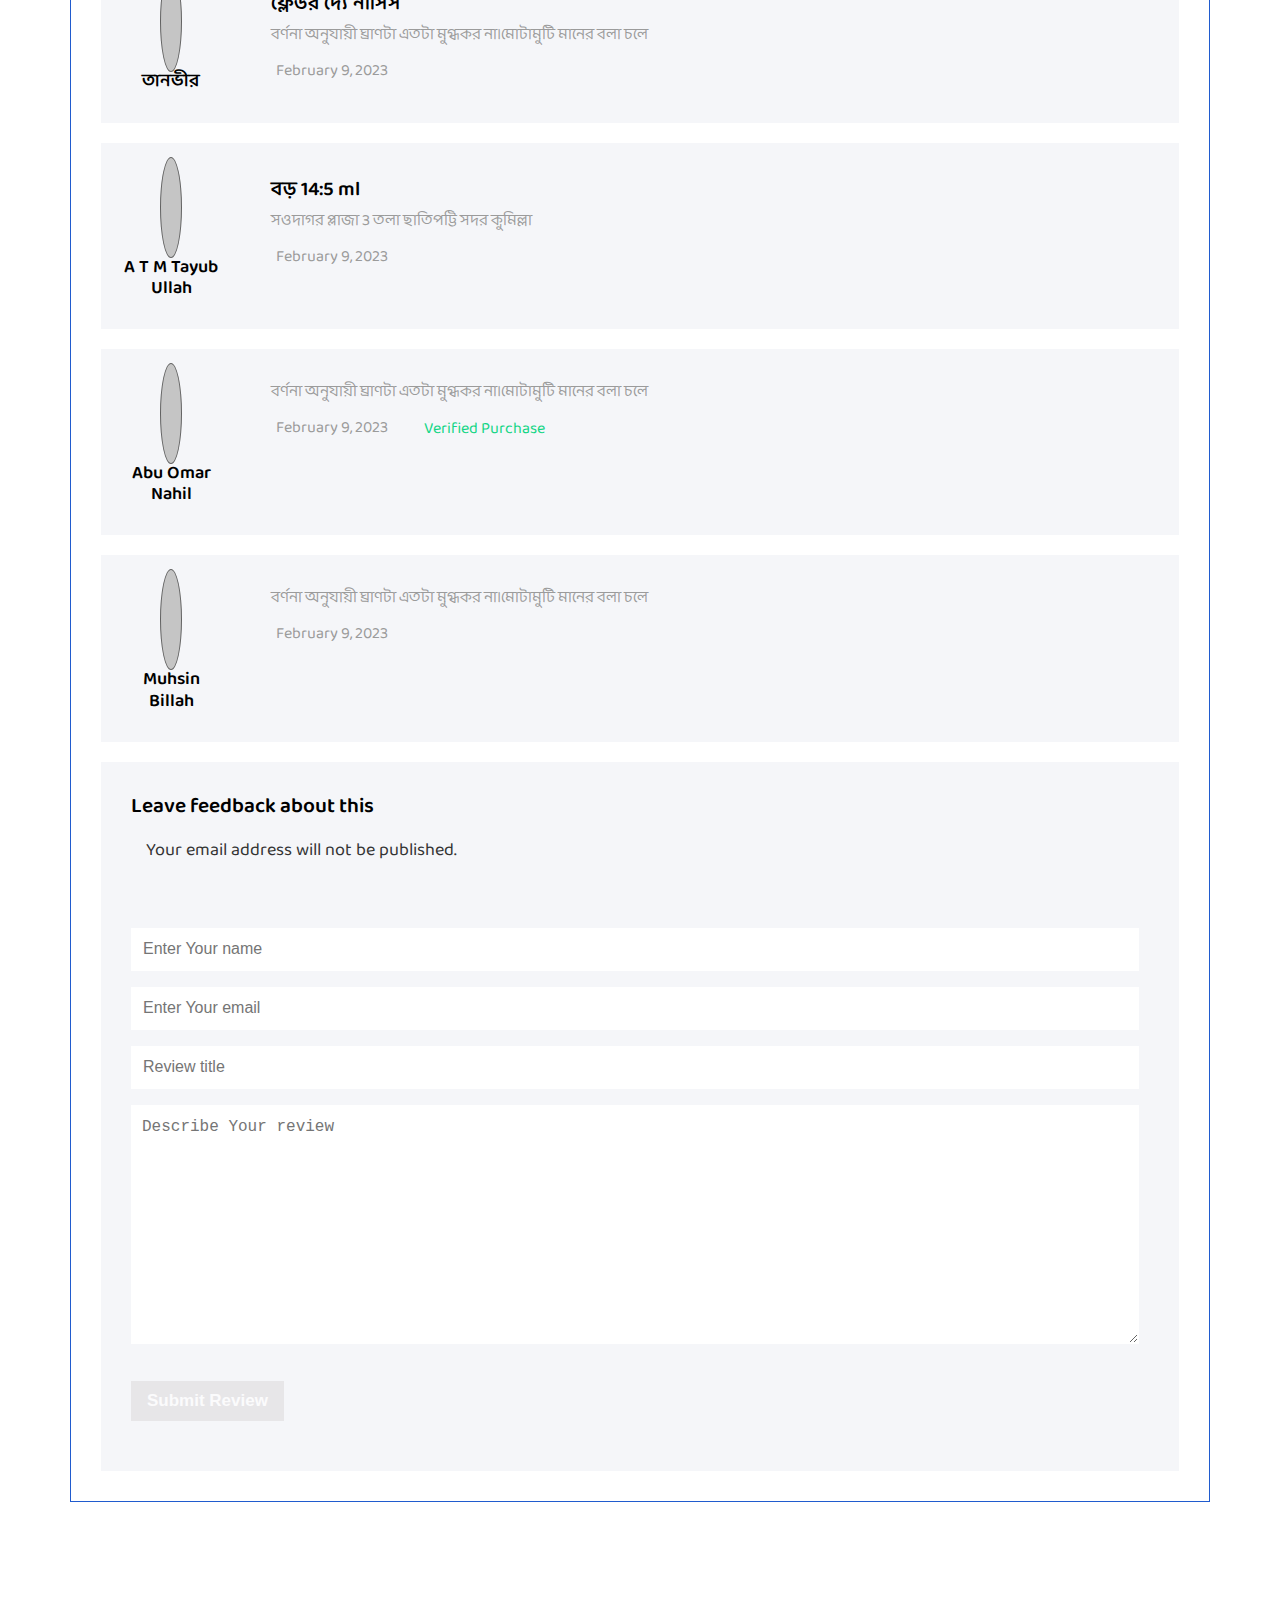
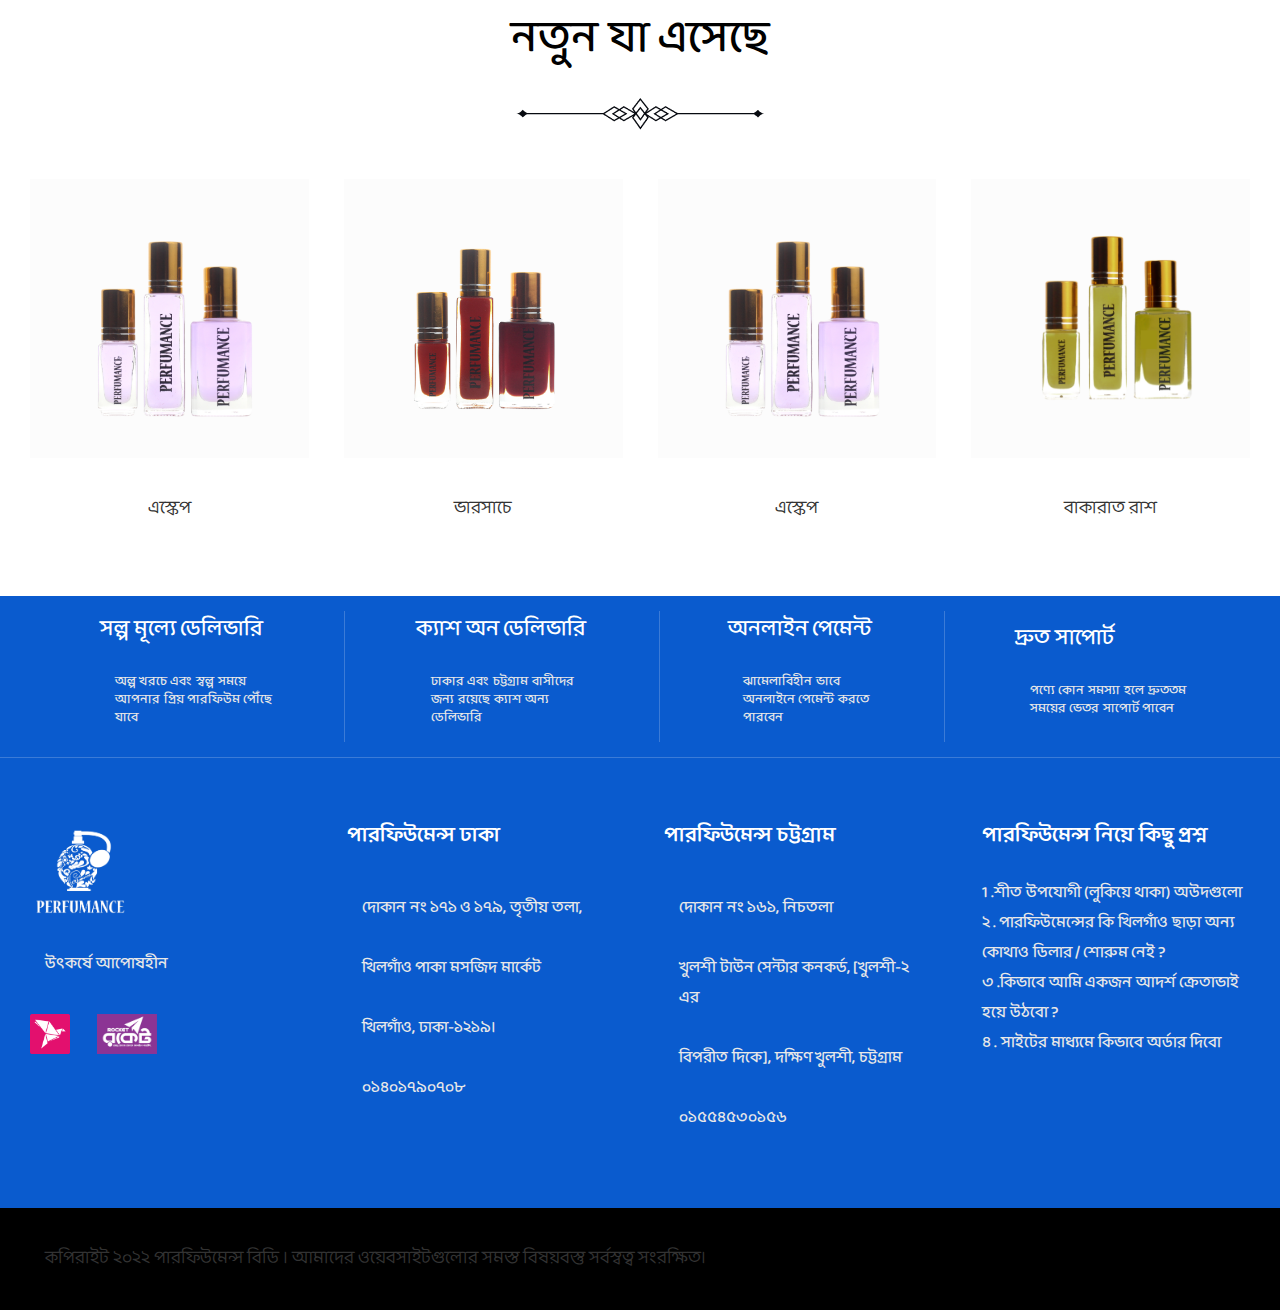
<file: product.html>
<!DOCTYPE html>
<html lang="en">
<head>
    <meta charset="UTF-8">
    <meta http-equiv="X-UA-Compatible" content="IE=edge">
    <meta name="viewport" content="width=device-width, initial-scale=1.0">
    <title>PERFUMANCE</title>
    <!-- Font Awesome -->
    <link rel="stylesheet" href="https://cdnjs.cloudflare.com/ajax/libs/font-awesome/6.3.0/css/all.min.css" integrity="sha512-SzlrxWUlpfuzQ+pcUCosxcglQRNAq/DZjVsC0lE40xsADsfeQoEypE+enwcOiGjk/bSuGGKHEyjSoQ1zVisanQ==" crossorigin="anonymous" referrerpolicy="no-referrer" />


    <!-- Google Fonts -->
    <link rel="preconnect" href="https://fonts.googleapis.com">
    <link rel="preconnect" href="https://fonts.gstatic.com" crossorigin>
    <link href="https://fonts.googleapis.com/css2?family=Baloo+Da+2:wght@400;500;600;700;800&display=swap" rel="stylesheet">

    <!-- Custom css link -->
    <link rel="stylesheet" href="assets/css/style.css">
</head>
<body>
    <nav>
        <!-- top bar -->
        <section class="topbar">
            <div class="container">
                <div class="row">
                    <div class="column">
                        <div class="logo">
                            <a href="index"><img src="assets/images/perfumance_logo_black.webp" alt=""></a>
                        </div>
                        <div class="search_bar">
                            <div class="form">
                                <form action="#">
                                    <div class="search_field">
                                        <i class="fa-sharp fa-solid fa-magnifying-glass"></i>
                                        <input type="search" name="search" placeholder="পারফিউম খুঁজুন">
                                    </div>
                                </form>
                            </div>
                        </div>
                        <div class="account">
                            <div class="ac_inner">
                                <a class="user_icon" href="user.html"><i class="fa-regular fa-user"></i></a>
                                <a class="shoping_icon" href="checkout.html"><i class="fa-solid fa-bag-shopping"></i></a>
                            </div>
                        </div>
                    </div>
                </div>
            </div>
        </section>
        <!-- Main Manu Section -->
        <section class="menu_bar">
            <div class="container">
                <div class="main_menu">
                    <ul class="main_menu_ul">
                        <li><a href="#">আধুনিক ঘ্রাণের আতর
                            <i class="fa-solid fa-angle-down"></i>
                            <ul class="inner_menu_ul">
                                <li><a href="#">সামুদ্রিক চনমনে ঘ্রাণ</a></li>
                                <li><a href="#">শান্ত, স্নিগ্ধতাময় সৌরভ</a></li>
                                <li><a href="#">শক্তিশালী কর্পোরেট ভাব</a></li>
                                <li><a href="#">উচ্ছ্বাসী সাইট্রাসী বাসনা</a></li>
                                <li><a href="#">মশলাদার দুর্দান্ত</a></li>
                                <li><a href="#">মিষ্টি সৌরভে মন মাতোয়ারা</a></li>
                                <li><a href="#">চকলেটের জগতে হাবুডুবু</a></li>
                                <li><a href="#">বোনদের পছন্দ</a></li>
                            </ul>
                        </a></li>
                        <li><a href="#">এরাবিয়ান ঘ্রাণের আতর
                            <i class="fa-solid fa-angle-down"></i>
                            <ul class="inner_menu_ul">
                                <li><a href="#">পুরোদস্তুর এরাবিয়ান ঘরানা</a></li>
                                <li><a href="#">আভিজাত্য মিশানো অউদ</a></li>
                                <li><a href="#">মেশকের পবিত্রতায় অবগাহন</a></li>
                                <li><a href="#">ফুলেল স্নিগ্ধতা</a></li>
                            </ul>
                        </a></li>
                        <li><a href="#">ন্যাচারাল আত্তার</a></li>
                        <li><a href="#">আগরকাঠ পুড়ানোর সরঞ্জাম</a></li>
                        <li><a href="#">দাড়ির যত্ন</a></li>
                        <li><a href="#">গিফট বক্স ও স্ট্যান্ড</a></li>
                        <li><a href="#">পণ্যতালিকা</a></li>
                        <li><a href="#">যোগাযোগ</a></li>
                    </ul>
                </div>
            </div>
        </section>
        <section class="responsive_nav_section">
            <div class="container">
                <div class="responsive_nav">
                    <div class="logo_nav_bar">
                        <div class="nav_logo">
                            <a href="index.html"><img src="assets/images/perfumance_logo_black.webp" alt=""></a>
                        </div>
                        <div class="bar_icon">
                            <i class="fa-solid fa-bars"></i>
                        </div>
                    </div>
                    <div class="search_bar">
                        <div class="form">
                            <form action="#">
                                <div class="search_field">
                                    <i class="fa-sharp fa-solid fa-magnifying-glass"></i>
                                    <input type="search" name="search" placeholder="পারফিউম খুঁজুন">
                                </div>
                            </form>
                        </div>
                    </div>
                </div>
            </div>
        </section>
    </nav>

<!-- Product section     -->
<section class="product_section">
    <div class="container">
        <form action="">
        <div class="product_main">
            <div class="image">
                <img src="assets/images/products/ysl-wow-2.png" alt="">
            </div>
            <div class="product_content">
                <div class="content_inner">
                    <h2>ফ্লেউর দ্যে নার্সিস</h2>
                    <p>নার্সিসাস-কে চিনেন? রূপকথায় যার নাম শোনা যায়। নদীর জলে নিজেকে দেখে এতটাই মুগ্ধ হয়েছিল, নাওয়া-খাওয়া ভুলে আস্তানা গাড়ে সেখানেই! এমনে কি আর মানুষ বাঁচে? সে-ও বাঁচেনাই। একদিন টুপ করে মরে গেছে৷ সৌন্দর্যের প্রতীক হিসাবে (নাকি আত্মপ্রেমে মশগুল 'মুই কি হনু রে'দের টনক নড়াতে?) অনেকে তাই নার্সিসাসের উদাহরণ দেয়৷ প্রাচীন ফুলবিদেরা ত আরেক ধাপ উপরে, খুব সুন্দর দেখতে একগোছা হলুদ ফুলের নামই রেখে দিছে তার নামে! আরো দুইটা সুন্দর বাংলা নাম আছে সেই ফুলের। ইংরেজিতে বলে ড্যাফোডিল, আর বাংলাটা সবচাইতে সেরা এবং গালভরাঃ নার্গিস ফুল! তবে সে কল্পনার নার্সিসাসের মত শুধু দর্শনদারীতেই মুগ্ধ করে এমন না, বোনাস হিসাবে আছে মনকাড়া সুবাসও 😍 'ফ্লেউর দ্যে নার্সিস' এ নার্গিস ওরফে ড্যাফোডিল ওরফে নার্সিসাস ফুলের ঘ্রাণ পাবেন পুরোদমে। কড়া নয় বরঞ্চ মৃদ্যু ধাঁচের মনোলোভা বাসনা, যেকোনো বয়েসী যেকোনো মানসিকতার মানুষ যেকোনো পরিবেশে ব্যবহার করতে পারবেন - এই ধারণা রাখি।</p>
                    <h3>৳ 190.00 – ৳ 520.00</h3>
                    <div class="select_size">
                        <p>পরিমাপ</p>
                        <div class="size">
                            <input type="radio" name="size" id="small" value="small">
                            <label for="small">সাড়ে চৌদ্দ মিলি ( 14.5 mL )</label><br>
                            <input type="radio" name="size" id="medium" value="medium">
                            <label for="medium">সাড়ে চৌদ্দ মিলি ( 14.5 mL )</label><br>
                            <input type="radio" name="size" id="big" value="big">
                            <label for="big">সাড়ে চৌদ্দ মিলি ( 14.5 mL )</label>
                        </div>
                    </div>
                    <span>৳ 190.00</span><br>
                    <input type="number" value="1" class="contity"><br>
                    <a href="cart.html"><button type="submit" class="add_card">হ্যা,এইটাই নিবো</button></a>
                </div>
            </div>
        </div>
        </form>
    </div>
</section>

<!-- product_checklist -->
<section class="product_checklist">
    <div class="container">
        <div class="checklist_main">
            <h2>কেনার আগেঃ</h2>
            <div class="checklist_inner">
                <div class="check_box">
                    <i class="fa-solid fa-gift"></i>
                    <p>কোয়ালিটি প্যাকেজিং করে দেয়া হবে। নষ্ট হবার ভয় নেই</p>
                </div>
                <div class="check_box">
                    <i class="fa-solid fa-truck-pickup"></i>
                    <p>ঢাকার ভেতর অর্ডার করলে হোম ডেলিভারি পাবেন</p>
                </div>
                <div class="check_box">
                    <i class="fa-solid fa-gift"></i>
                    <p>ক্যাশ, বিকাশ, রকেট এবং নগদে পেমেন্ট করতে পারবেন</p>
                </div>
            </div>
            <h2>সুগন্ধির বিবরণঃ</h2>
        </div>
    </div>
</section>

<!-- product_reviews -->
<section class="product_reviews">
    <div class="container">
        <div class="reviews_main">
            <h2>আপনাদের মিষ্টি রিভিউগুলো</h2>
            <div class="reviews_inner">
                <div class="review_count">
                    <h3>Reviewed by 04 customer(s)</h3>
                </div>
                <div class="reviewed_by">
                    <div class="user">
                        <i class="fa-solid fa-user"></i>
                        <h4>তানভীর</h4>
                    </div>
                    <div class="review_content">
                        <div class="star_count">
                            <i class="fa-solid fa-star"></i>
                            <i class="fa-solid fa-star"></i>
                            <i class="fa-solid fa-star"></i>
                            <i class="fa-sharp fa-regular fa-star"></i>
                            <i class="fa-sharp fa-regular fa-star"></i>
                        </div>
                        <h5>ফ্লেউর দ্যে নার্সিস</h5>
                        <h6>বর্ণনা অনুযায়ী ঘ্রাণটা এতটা মুগ্ধকর না।মোটামুটি মানের বলা চলে</h6>
                        <div class="date">
                            <i class="fa-solid fa-calendar-days"></i>
                            <span>February 9, 2023</span>
                        </div>
                    </div>
                </div>

                <div class="reviewed_by">
                    <div class="user">
                        <i class="fa-solid fa-user"></i>
                        <h4>A T M Tayub Ullah</h4>
                    </div>
                    <div class="review_content">
                        <div class="star_count">
                            <i class="fa-solid fa-star"></i>
                            <i class="fa-solid fa-star"></i>
                            <i class="fa-solid fa-star"></i>
                            <i class="fa-solid fa-star"></i>
                            <i class="fa-solid fa-star"></i>
                        </div>
                        <h5>বড় 14:5 ml</h5>
                        <h6>সওদাগর প্লাজা 3 তলা ছাতিপট্টি সদর কুমিল্লা</h6>
                        <div class="date">
                            <i class="fa-solid fa-calendar-days"></i>
                            <span>February 9, 2023</span>
                        </div>
                    </div>
                </div>

                <div class="reviewed_by">
                    <div class="user">
                        <i class="fa-solid fa-user"></i>
                        <h4>Abu Omar Nahil</h4>
                    </div>
                    <div class="review_content">
                        <div class="star_count">
                            <i class="fa-solid fa-star"></i>
                            <i class="fa-solid fa-star"></i>
                            <i class="fa-solid fa-star"></i>
                            <i class="fa-solid fa-star"></i>
                            <i class="fa-solid fa-star"></i>
                        </div>
                        <h6>বর্ণনা অনুযায়ী ঘ্রাণটা এতটা মুগ্ধকর না।মোটামুটি মানের বলা চলে</h6>
                        <div class="date_verify">
                            <div class="date">
                                <i class="fa-solid fa-calendar-days"></i>
                                <span>February 9, 2023</span>
                            </div>
                            <div class="verified">    
                                <i class="fa-solid fa-circle-check"></i>
                                <span>Verified Purchase</span>
                            </div>
                        </div>
                    </div>
                </div>

                <div class="reviewed_by">
                    <div class="user">
                        <i class="fa-solid fa-user"></i>
                        <h4>Muhsin Billah</h4>
                    </div>
                    <div class="review_content">
                        <div class="star_count">
                            <i class="fa-solid fa-star"></i>
                            <i class="fa-solid fa-star"></i>
                            <i class="fa-solid fa-star"></i>
                            <i class="fa-solid fa-star"></i>
                            <i class="fa-solid fa-star"></i>
                        </div>
                        <h6>বর্ণনা অনুযায়ী ঘ্রাণটা এতটা মুগ্ধকর না।মোটামুটি মানের বলা চলে</h6>
                        <div class="date">
                            <i class="fa-solid fa-calendar-days"></i>
                            <span>February 9, 2023</span>
                        </div>
                    </div>
                </div>
                <div class="submit_review">
                    <form action="">
                        <h2>Leave feedback about this</h2>
                        <p>Your email address will not be published.</p>
                        <div class="star_count">
                            <i class="fa-solid fa-star"></i>
                            <i class="fa-solid fa-star"></i>
                            <i class="fa-solid fa-star"></i>
                            <i class="fa-solid fa-star"></i>
                            <i class="fa-solid fa-star"></i>
                        </div>
                        <input type="text" name="name" placeholder="Enter Your name"><br>
                        <input type="email" name="email" placeholder="Enter Your email"><br>
                        <input type="text" name="Review Title" placeholder="Review title"><br>
                        <textarea name="Review_details" id="" cols="30" rows="5" placeholder="Describe Your review"></textarea><br>
                        <button type="submit">Submit Review</button>    
                    </form>
                </div>
            </div>
        </div>
    </div>
</section>


<!-- new product -->
<section class="new_produc">
    <div class="container">
        <div class="new_prod_main">
            <div class="new_title">
                <h2>নতুন যা এসেছে</h2>
                <img src="assets/images/products/divider.webp" alt="">
            </div>
            <div class="new_content">
                <div class="content_box">
                    <div class="box_data">
                        <a href="product.html">
                            <img src="assets/images/products/Ultra-Violet-1.png" alt="">
                        </a>
                        <p>এস্কেপ</p>
                        <h3><span>৳ 270.00 –</span><span>৳ 740.00</span></h3>
                    </div>
                </div>

                <div class="content_box">
                    <div class="box_data">
                        <a href="product.html">
                            <img src="assets/images/products/Black-agar-oud.png" alt="">
                        </a>
                        <p>ভারসাচে</p>
                        <h3>৳ 270.00 – ৳ 740.00</h3>
                    </div>
                </div>

                <div class="content_box">
                    <div class="box_data">
                        <a href="product.html">
                            <img src="assets/images/products/Ultra-Violet-1.png" alt="">
                        </a>
                        <p>এস্কেপ</p>
                        <h3>৳ 270.00 – ৳ 740.00</h3>
                    </div>
                </div>

                <div class="content_box">
                    <div class="box_data">
                        <a href="product.html">
                            <img src="assets/images/products/ysl-wow-2.png" alt="">
                        </a>
                        <p>বাকারাত রাশ</p>
                        <h3>৳ 270.00 – ৳ 740.00</h3>
                    </div>
                </div>
            </div>
        </div>
    </div>
</section>

<!-- Footer -->
<section class="footer_top_section">
    <div class="container">
        <div class="footer_top">
            <div class="low_cost inner_top">
                <div class="top_icon">
                    <i class="fa-solid fa-truck-fast"></i>
                </div>
                <div class="top_content">
                    <h2>সল্প মূল্যে ডেলিভারি</h2>
                    <p>অল্প খরচে এবং স্বল্প সময়ে আপনার প্রিয় পারফিউম পৌঁছে যাবে</p>
                </div>
            </div>
            <div class="cash_on_delivery inner_top">
                <div class="top_icon">
                    <i class="fa-solid fa-hand-holding-hand"></i>
                </div>
                <div class="top_content">
                    <h2>ক্যাশ অন ডেলিভারি</h2>
                    <p>ঢাকার এবং চট্টগ্রাম বাসীদের জন্য রয়েছে ক্যাশ অন্য ডেলিভারি</p>
                </div>
            </div>
            <div class="online_payment inner_top">
                <div class="top_icon">
                    <i class="fa-sharp fa-regular fa-file-invoice-dollar"></i>
                </div>
                <div class="top_content">
                    <h2>অনলাইন পেমেন্ট</h2>
                    <p>ঝামেলাবিহীন ভাবে অনলাইনে পেমেন্ট করতে পারবেন</p>
                </div>
            </div>
            <div class="support inner_top">
                <div class="top_icon">
                    <i class="fa-solid fa-headset"></i>
                </div>
                <div class="top_content">
                    <h2>দ্রুত সাপোর্ট</h2>
                    <p>পণ্যে কোন সমস্যা হলে দ্রুততম সময়ের ভেতর সাপোর্ট পাবেন</p>
                </div>
            </div>
        </div>
    </div>
</section>
<section class="footer_bottom_section">
    <div class="container">
        <div class="footer_main">
            <div class="footer_bottom">
                <div class="logos inner_bottom">
                    <a href="index.html">
                        <img class="img1" src="assets/images/shops/perfumance_logo_white.webp" alt="">
                    </a>
                    <p>উৎকর্ষে আপোষহীন</p>
                    <div class="m_bank">
                        <img src="assets/images/shops/610535e7d1a68.png" alt="">
                        <img src="assets/images/shops/dutch-bangla-rocket-logo-B4D1CC458D-seeklogo.com.png" alt="">
                    </div>
                </div>
                <div class="dhaka inner_bottom">
                    <h2>পারফিউমেন্স ঢাকা</h2>
                    <p>দোকান নং ১৭১ ও ১৭৯, তৃতীয় তলা,</p>
                    <p>খিলগাঁও পাকা মসজিদ মার্কেট</p>
                    <p>খিলগাঁও, ঢাকা-১২১৯।</p>
                    <p>০১৪০১৭৯০৭০৮</p>
                </div>
                <div class="chattagram inner_bottom">
                    <h2>পারফিউমেন্স চট্টগ্রাম</h2>
                    <p>দোকান নং ১৬১, নিচতলা</p>
                    <p>খুলশী টাউন সেন্টার কনকর্ড, [খুলশী-২ এর</p>
                    <p>বিপরীত দিকে], দক্ষিণ খুলশী, চট্টগ্রাম</p>
                    <p>০১৫৫৪৫৩০১৫৬</p>
                </div>
                <div class="question inner_bottom">
                    <h2>পারফিউমেন্স নিয়ে কিছু প্রশ্ন</h2>
                    <a href="#">1 .শীত উপযোগী (লুকিয়ে থাকা) অউদগুলো</a>
                    <a href="#">২ . পারফিউমেন্সের কি খিলগাঁও ছাড়া অন্য কোথাও ডিলার / শোরুম নেই ?</a>
                    <a href="#">৩ .কিভাবে আমি একজন আদর্শ ক্রেতাভাই হয়ে উঠবো ?</a>
                    <a href="#">৪ . সাইটের মাধ্যমে কিভাবে অর্ডার দিবো</a>
                </div>
            </div>
        </div>
    </div>
</section>
<section class="copyright">
    <div class="container">
        <p>কপিরাইট ২০২২ পারফিউমেন্স বিডি । আমাদের ওয়েবসাইটগুলোর সমস্ত বিষয়বস্তু সর্বস্বত্ব সংরক্ষিত।</p>
    </div>
</section>

<!-- Footer Menu -->
<section class="mobile_logo">
    <div class="container">
        <div class="mobile_logo_main">
            <div class="mobile_loge_inner">
                <a href="index.html"><i class="fa-regular fa-house-crack"></i></a>
                <a href="index.html"><h2>নীড়পাতা</h2></a>
            </div>
            <div class="mobile_loge_inner">
                <a href="#"><i class="fa-sharp fa-solid fa-basket-shopping"></i></a>
                <a href="#"><h2>পণ্য তালিকা</h2></a>
            </div>
            <div class="mobile_loge_inner">
                <a href="#"><i class="fa-sharp fa-regular fa-bag-shopping"></i></a>
                <a href="#"><h2>ব্যাগ</h2></a>
            </div>
            <div class="mobile_loge_inner">
                <a href="user.html"><i class="fa-sharp fa-solid fa-user"></i></a>
                <a href="user.html"><h2>অ্যাকাউন্ট</h2></a>
            </div>
            <div class="mobile_loge_inner">
                <a href="contact.html"><i class="fa-solid fa-phone"></i></a>
                <a href="contact.html"><h2>যোগাযোগ</h2></a>
            </div>
        </div>
    </div>
</section>

</body>
</html>
</file>
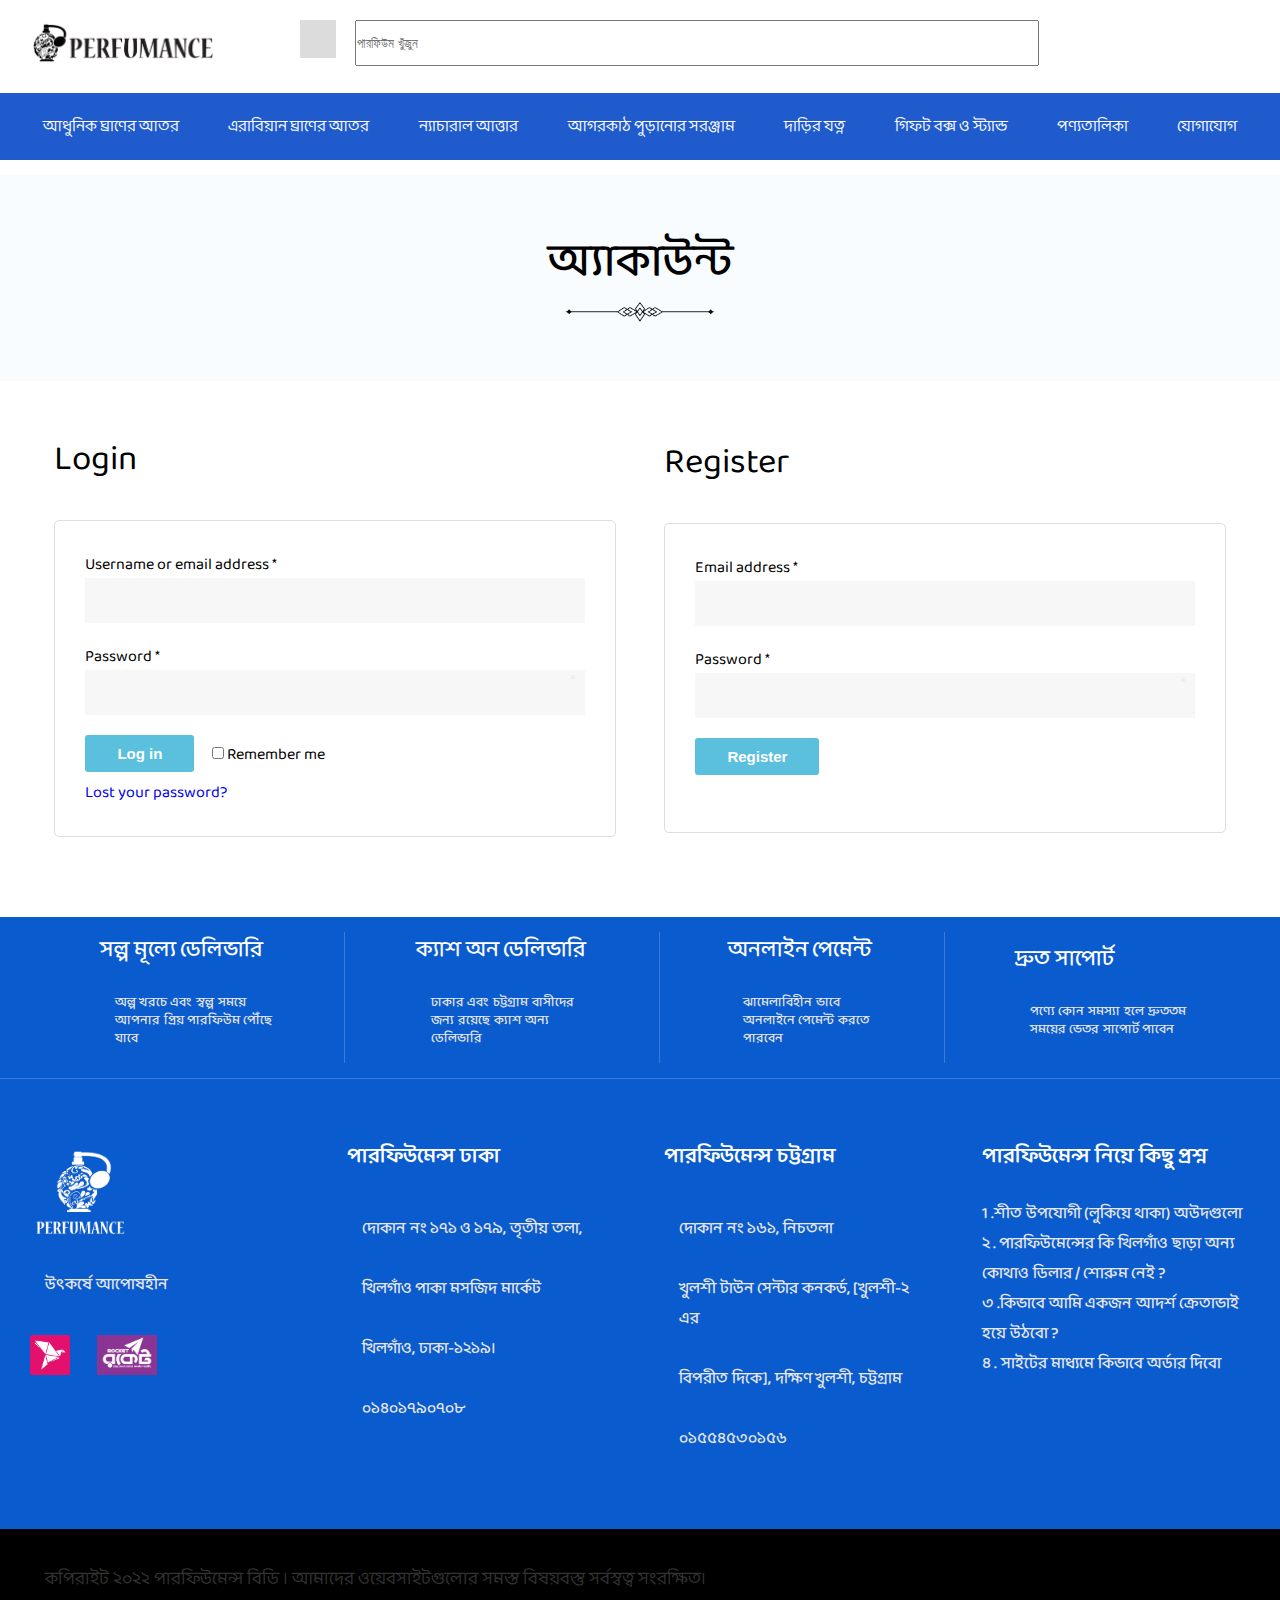
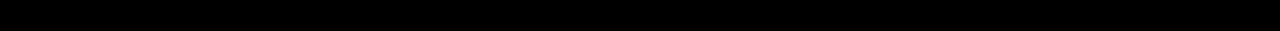
<file: user.html>
<!DOCTYPE html>
<html lang="en">
<head>
    <meta charset="UTF-8">
    <meta http-equiv="X-UA-Compatible" content="IE=edge">
    <meta name="viewport" content="width=device-width, initial-scale=1.0">
    <title>PERFUMANCE</title>
    <!-- Font Awesome -->
    <link rel="stylesheet" href="https://cdnjs.cloudflare.com/ajax/libs/font-awesome/6.3.0/css/all.min.css" integrity="sha512-SzlrxWUlpfuzQ+pcUCosxcglQRNAq/DZjVsC0lE40xsADsfeQoEypE+enwcOiGjk/bSuGGKHEyjSoQ1zVisanQ==" crossorigin="anonymous" referrerpolicy="no-referrer" />


    <!-- Google Fonts -->
    <link rel="preconnect" href="https://fonts.googleapis.com">
    <link rel="preconnect" href="https://fonts.gstatic.com" crossorigin>
    <link href="https://fonts.googleapis.com/css2?family=Baloo+Da+2:wght@400;500;600;700;800&display=swap" rel="stylesheet">

    <!-- Custom css link -->
    <link rel="stylesheet" href="assets/css/style.css">
</head>
<body>
    <nav>
        <!-- top bar -->
        <section class="topbar">
            <div class="container">
                <div class="row">
                    <div class="column">
                        <div class="logo">
                            <a href="index"><img src="assets/images/perfumance_logo_black.webp" alt=""></a>
                        </div>
                        <div class="search_bar">
                            <div class="form">
                                <form action="#">
                                    <div class="search_field">
                                        <i class="fa-sharp fa-solid fa-magnifying-glass"></i>
                                        <input type="search" name="search" placeholder="পারফিউম খুঁজুন">
                                    </div>
                                </form>
                            </div>
                        </div>
                        <div class="account">
                            <div class="ac_inner">
                                <a class="user_icon" href="user.html"><i class="fa-regular fa-user"></i></a>
                                <a class="shoping_icon" href="checkout.html"><i class="fa-solid fa-bag-shopping"></i></a>
                            </div>
                        </div>
                    </div>
                </div>
            </div>
        </section>
        <!-- Main Manu Section -->
        <section class="menu_bar">
            <div class="container">
                <div class="main_menu">
                    <ul class="main_menu_ul">
                        <li><a href="#">আধুনিক ঘ্রাণের আতর
                            <i class="fa-solid fa-angle-down"></i>
                            <ul class="inner_menu_ul">
                                <li><a href="#">সামুদ্রিক চনমনে ঘ্রাণ</a></li>
                                <li><a href="#">শান্ত, স্নিগ্ধতাময় সৌরভ</a></li>
                                <li><a href="#">শক্তিশালী কর্পোরেট ভাব</a></li>
                                <li><a href="#">উচ্ছ্বাসী সাইট্রাসী বাসনা</a></li>
                                <li><a href="#">মশলাদার দুর্দান্ত</a></li>
                                <li><a href="#">মিষ্টি সৌরভে মন মাতোয়ারা</a></li>
                                <li><a href="#">চকলেটের জগতে হাবুডুবু</a></li>
                                <li><a href="#">বোনদের পছন্দ</a></li>
                            </ul>
                        </a></li>
                        <li><a href="#">এরাবিয়ান ঘ্রাণের আতর
                            <i class="fa-solid fa-angle-down"></i>
                            <ul class="inner_menu_ul">
                                <li><a href="#">পুরোদস্তুর এরাবিয়ান ঘরানা</a></li>
                                <li><a href="#">আভিজাত্য মিশানো অউদ</a></li>
                                <li><a href="#">মেশকের পবিত্রতায় অবগাহন</a></li>
                                <li><a href="#">ফুলেল স্নিগ্ধতা</a></li>
                            </ul>
                        </a></li>
                        <li><a href="#">ন্যাচারাল আত্তার</a></li>
                        <li><a href="#">আগরকাঠ পুড়ানোর সরঞ্জাম</a></li>
                        <li><a href="#">দাড়ির যত্ন</a></li>
                        <li><a href="#">গিফট বক্স ও স্ট্যান্ড</a></li>
                        <li><a href="#">পণ্যতালিকা</a></li>
                        <li><a href="#">যোগাযোগ</a></li>
                    </ul>
                </div>
            </div>
        </section>
        <section class="responsive_nav_section">
            <div class="container">
                <div class="responsive_nav">
                    <div class="logo_nav_bar">
                        <div class="nav_logo">
                            <a href="index.html"><img src="assets/images/perfumance_logo_black.webp" alt=""></a>
                        </div>
                        <div class="bar_icon">
                            <i class="fa-solid fa-bars"></i>
                        </div>
                    </div>
                    <div class="search_bar">
                        <div class="form">
                            <form action="#">
                                <div class="search_field">
                                    <i class="fa-sharp fa-solid fa-magnifying-glass"></i>
                                    <input type="search" name="search" placeholder="পারফিউম খুঁজুন">
                                </div>
                            </form>
                        </div>
                    </div>
                </div>
            </div>
        </section>
    </nav>

    <!-- ================User section================== -->
    <section class="user_section">
        <div class="user_title_main">
            <div class="container">
                <div class="user_title">
                    <h2>অ্যাকাউন্ট</h2>
                    <img src="assets/images/products/divider.webp" alt="">
                </div>
            </div>
        </div>
        <div class="user_main">
            <div class="container">
                <div class="user_content">
                    <div class="login">
                        <h2>Login</h2>
                        <div class="inner">
                            <form action="#">
                                <label for="user_name">Username or email address <span>*</span></label><br>
                                <input type="text" name="user_name" id="user_name"><br>
                                <label for="password">Password <span>*</span></label><br>
                                <div class="password">
                                    <input type="password" name="password" id="password" >
                                    <button type="submit"><i class="fa-regular fa-eye"></i></button>
                                </div>
                                <div class="submit_login">
                                    <button class="submit" type="submit">Log in</button>
                                    <input class="check" type="checkbox" name="keep_login" id="keep_login">
                                    <label for="keep_login">Remember me</label>
                                </div> 
                                <a href="forget_password">Lost your password?</a>                               
                            </form>
                        </div>
                    </div>
                    <div class="register">
                        <h2>Register</h2>
                        <div class="inner">
                            <form action="#">
                                <label for="email">Email address <span>*</span></label><br>
                                <input type="email" name="email" id="email"><br>
                                <label for="password">Password <span>*</span></label><br>
                                <div class="password">
                                    <input type="password" name="password" id="password" >
                                    <button type="submit"><i class="fa-regular fa-eye"></i></button><br>
                                </div>
                                <button class="submit" type="submit">Register</button><br>
                                <span class="gap">maintain the gap</span>
                            </form>
                        </div>
                    </div>
                </div>
            </div>
        </div>
    </section>

<!-- Footer -->
<section class="footer_top_section">
    <div class="container">
        <div class="footer_top">
            <div class="low_cost inner_top">
                <div class="top_icon">
                    <i class="fa-solid fa-truck-fast"></i>
                </div>
                <div class="top_content">
                    <h2>সল্প মূল্যে ডেলিভারি</h2>
                    <p>অল্প খরচে এবং স্বল্প সময়ে আপনার প্রিয় পারফিউম পৌঁছে যাবে</p>
                </div>
            </div>
            <div class="cash_on_delivery inner_top">
                <div class="top_icon">
                    <i class="fa-solid fa-hand-holding-hand"></i>
                </div>
                <div class="top_content">
                    <h2>ক্যাশ অন ডেলিভারি</h2>
                    <p>ঢাকার এবং চট্টগ্রাম বাসীদের জন্য রয়েছে ক্যাশ অন্য ডেলিভারি</p>
                </div>
            </div>
            <div class="online_payment inner_top">
                <div class="top_icon">
                    <i class="fa-sharp fa-regular fa-file-invoice-dollar"></i>
                </div>
                <div class="top_content">
                    <h2>অনলাইন পেমেন্ট</h2>
                    <p>ঝামেলাবিহীন ভাবে অনলাইনে পেমেন্ট করতে পারবেন</p>
                </div>
            </div>
            <div class="support inner_top">
                <div class="top_icon">
                    <i class="fa-solid fa-headset"></i>
                </div>
                <div class="top_content">
                    <h2>দ্রুত সাপোর্ট</h2>
                    <p>পণ্যে কোন সমস্যা হলে দ্রুততম সময়ের ভেতর সাপোর্ট পাবেন</p>
                </div>
            </div>
        </div>
    </div>
</section>
<section class="footer_bottom_section">
    <div class="container">
        <div class="footer_main">
            <div class="footer_bottom">
                <div class="logos inner_bottom">
                    <a href="index.html">
                        <img class="img1" src="assets/images/shops/perfumance_logo_white.webp" alt="">
                    </a>
                    <p>উৎকর্ষে আপোষহীন</p>
                    <div class="m_bank">
                        <img src="assets/images/shops/610535e7d1a68.png" alt="">
                        <img src="assets/images/shops/dutch-bangla-rocket-logo-B4D1CC458D-seeklogo.com.png" alt="">
                    </div>
                </div>
                <div class="dhaka inner_bottom">
                    <h2>পারফিউমেন্স ঢাকা</h2>
                    <p>দোকান নং ১৭১ ও ১৭৯, তৃতীয় তলা,</p>
                    <p>খিলগাঁও পাকা মসজিদ মার্কেট</p>
                    <p>খিলগাঁও, ঢাকা-১২১৯।</p>
                    <p>০১৪০১৭৯০৭০৮</p>
                </div>
                <div class="chattagram inner_bottom">
                    <h2>পারফিউমেন্স চট্টগ্রাম</h2>
                    <p>দোকান নং ১৬১, নিচতলা</p>
                    <p>খুলশী টাউন সেন্টার কনকর্ড, [খুলশী-২ এর</p>
                    <p>বিপরীত দিকে], দক্ষিণ খুলশী, চট্টগ্রাম</p>
                    <p>০১৫৫৪৫৩০১৫৬</p>
                </div>
                <div class="question inner_bottom">
                    <h2>পারফিউমেন্স নিয়ে কিছু প্রশ্ন</h2>
                    <a href="#">1 .শীত উপযোগী (লুকিয়ে থাকা) অউদগুলো</a>
                    <a href="#">২ . পারফিউমেন্সের কি খিলগাঁও ছাড়া অন্য কোথাও ডিলার / শোরুম নেই ?</a>
                    <a href="#">৩ .কিভাবে আমি একজন আদর্শ ক্রেতাভাই হয়ে উঠবো ?</a>
                    <a href="#">৪ . সাইটের মাধ্যমে কিভাবে অর্ডার দিবো</a>
                </div>
            </div>
        </div>
    </div>
</section>
<section class="copyright">
    <div class="container">
        <p>কপিরাইট ২০২২ পারফিউমেন্স বিডি । আমাদের ওয়েবসাইটগুলোর সমস্ত বিষয়বস্তু সর্বস্বত্ব সংরক্ষিত।</p>
    </div>
</section>

<!-- Footer Menu -->
<section class="mobile_logo">
    <div class="container">
        <div class="mobile_logo_main">
            <div class="mobile_loge_inner">
                <a href="index.html"><i class="fa-regular fa-house-crack"></i></a>
                <a href="index.html"><h2>নীড়পাতা</h2></a>
            </div>
            <div class="mobile_loge_inner">
                <a href="#"><i class="fa-sharp fa-solid fa-basket-shopping"></i></a>
                <a href="#"><h2>পণ্য তালিকা</h2></a>
            </div>
            <div class="mobile_loge_inner">
                <a href="#"><i class="fa-sharp fa-regular fa-bag-shopping"></i></a>
                <a href="#"><h2>ব্যাগ</h2></a>
            </div>
            <div class="mobile_loge_inner">
                <a href="user.html"><i class="fa-sharp fa-solid fa-user"></i></a>
                <a href="user.html"><h2>অ্যাকাউন্ট</h2></a>
            </div>
            <div class="mobile_loge_inner">
                <a href="contact.html"><i class="fa-solid fa-phone"></i></a>
                <a href="contact.html"><h2>যোগাযোগ</h2></a>
            </div>
        </div>
    </div>
</section>

</body>
</html>
</file>
<file: assets/css/style.css>
/* default css */
*{
    padding: 0;
    margin: 0;
    box-sizing: border-box;
    list-style: none;
    text-decoration: none;
    outline: none;
}
body a:hover{
    text-decoration: underline;
}
body{
    background: #FFFFFF;
    font-family: 'Baloo Da 2', cursive;
    font-family: 'Baloo Da 2', Sans-serif;
}
img{
    overflow: hidden;
    box-sizing: border-box;
    max-width: 100%;
}
html{
    scroll-behavior: smooth;
}
.container{
    width: 1280px;
    max-width: 100%;
    margin: auto;
    box-sizing: border-box;
    overflow: hidden;
    padding: 0 30px;
}

/* top bar */
.topbar .container .row{
    margin: 20px auto;
}
.topbar .container .row .column{
    display: grid;
    grid-template-columns: 2fr 6fr 1fr;
    grid-gap: 8%;
}
.topbar .container .row .column .logo{

}
.topbar .container .row .column .logo a img{
    width: 95%;
    max-width: 200px;
    padding-right: 10px;
}
.topbar .container .row .search_bar{
    
}
.topbar .container .row .column .account{

}
.topbar .container .row .search_bar .form form .search_field input{
    width: 100%;
    height: 46px;
    outline: transparent;
}
.topbar .container .row .search_bar .form form .search_field input:focus::placeholder{
    color: transparent;
}
.topbar .container .row .search_bar .form form .search_field{
    position: relative;
}
.topbar .container .row .search_bar .form form .search_field i{
    position: absolute;
    top: 0;
    left: -55px;
    background: #DCDCDC;
    padding: 19px 18px;
    text-align: center;
    line-height: 50%;
    font-size: 20px;
    font-weight: 600;
}

.account .ac_inner{
    display: flex;
    justify-content: flex-end;
    gap: 40px;
    margin-right: 5px;
}
.account .ac_inner a i{
    font-size: 25px;
}
/* responsive nav */
.responsive_nav_section{
    margin-top: 15px;
}
.responsive_nav .logo_nav_bar{
    display: flex;
    justify-content: space-between;
    align-items: center;
    display: none;
}
.responsive_nav .search_bar{
    display: none;
}
.responsive_nav{
    margin: 0 2%;
}
.responsive_nav .logo_nav_bar .nav_logo a img{
    width: 200px;
}
.responsive_nav .logo_nav_bar .bar_icon i{
    padding: 5px 5px;
    background: #205BCE;
    color: #FFF;
    cursor: pointer;
}
.responsive_nav .search_bar .form form .search_field input{
    width: 100%;
    padding: 12px 0;
    border: 10px solid #205BCE;
}
.responsive_nav .search_bar .form form .search_field input::placeholder{
    padding-left: 60px;
}
.search_bar .form form .search_field input:focus::placeholder{
    color: transparent;
}
.search_bar .form form .search_field input:focus-visible{
    padding-left: 55px;
}
.responsive_nav .search_bar .form form .search_field{
    position: relative;
    margin: 10px auto;
}
.responsive_nav .search_bar .form form .search_field i{
    position: absolute;
    top: 9px;
    left: 9px;
    background: #DCDCDC;
    padding: 15.5px 15px;
    text-align: center;
    line-height: 50%;
    font-size: 20px;
    font-weight: 600;
}

/* menu_bar */
.menu_bar{
    background: #205BCE;
    padding: 20px 0;
}
.main_menu .main_menu_ul{
    display: flex;
    justify-content: space-around;
    column-gap: 2%;
    flex-wrap: wrap;
}
.main_menu .main_menu_ul li{
    display: flex;
    flex-wrap: wrap;
}
.main_menu ul li a{
    color: white;
}
.main_menu .main_menu_ul li a{
    position: relative;
}
.main_menu .main_menu_ul .inner_menu_ul{
    position: absolute;
    top: 150px;
    left: auto;
    right: auto;
    background: white;
    box-shadow: 0px 0 5px #DCDCDC;
    visibility: hidden;
    transition: .3s;
}
.main_menu .main_menu_ul .inner_menu_ul li{
    border-bottom: 1px solid #ddd;
    padding: 10px 20px;
}
.main_menu .main_menu_ul .inner_menu_ul li a{
    color: #205BCE;
    font-weight: 600;
}
.main_menu .main_menu_ul li:hover .inner_menu_ul{
    visibility: visible;
    display: block;
}
.main_menu .main_menu_ul .inner_menu_ul li:hover{
    background: #205BCE;
    color: white;
}
.main_menu .main_menu_ul .inner_menu_ul li:hover a{
    color: white;
}

/* Slider Section */
.slider_content{
    margin: 10px 20px;
    text-align: center;
}
.slider_content img{
    width: 100%;
}

/* genre_section */
.genre_title{
    margin-top: 100px;
    text-align: center;
}
.genre_title h2{
    font-size: 45px;
    font-weight: 500;
}
.genre_title img{
    margin: 20px auto;
    padding-bottom: 20px;
}
.genre_content img{
    max-width: 100%;
}

.genre_content{
    display: grid;
    grid-template-columns: repeat(4, 1fr);
    grid-auto-rows: 1fr;
    grid-gap: 20px;   
}

/* New Product */
.new_title{
    margin-top: 100px;
    text-align: center;
}
.new_title h2{
    font-size: 45px;
    font-weight: 500;
}
.new_title img{
    margin: 20px auto;
    padding-bottom: 20px;
}
.new_content{
    display: grid;
    grid-template-columns: repeat(4, 1fr);
    grid-auto-rows: 1fr;
    grid-gap: 35px;   
}
.new_content .new_details{
    text-align: center;
}
.new_content .new_details a img{
    max-width: 88%;
    background: #FCFCFC;
}
.new_content .new_details h6{
    font-size: 18px;
    line-height: 27px;
    font-weight: normal;
    columns: rgb(48, 48, 48);
}
.new_content .new_details h5{
    font-size: 22px;
    line-height: 33px;
    font-weight: 600;
    color: rgb(51, 51, 51);
    margin-top: 6px;
    margin-bottom: 20px;
}
.new_content .new_details .button{
    background: #205BCE;
    color: white;
    padding: 9px 9px;
}

/* special_section */
.special_main .special_inner{
    margin: 100px auto;
    display: flex;
    justify-content: space-between;
    column-gap: 20px;
}

/* best Product */
.best_title{
    text-align: center;
}
.best_title h2{
    font-size: 45px;
    font-weight: 500;
}
.best_title img{
    margin: 20px auto;
    padding-bottom: 20px;
}
.best_content{
    display: grid;
    grid-template-columns: repeat(4, 1fr);
    grid-auto-rows: 1fr;
    grid-gap: 35px;   
}
.best_content .best_details{
    text-align: center;
}
.best_content .best_details a img{
    max-width: 88%;
    background: #FCFCFC;
}
.best_content .best_details h6{
    font-size: 18px;
    line-height: 27px;
    font-weight: normal;
    columns: rgb(48, 48, 48);
}
.best_content .best_details h5{
    font-size: 22px;
    line-height: 33px;
    font-weight: 600;
    color: rgb(51, 51, 51);
    margin-top: 6px;
    margin-bottom: 20px;
}
.best_content .best_details .button{
    background: #205BCE;
    color: white;
    padding: 9px 9px;
}

/* video_content */
.video_main .video_inner{
    margin: 100px auto;
    display: flex;
    justify-content: space-between;
    align-items: center;
    column-gap: 4%;
}
.video_main .video_inner .video iframe{
    height: 460px;
}
.video_main .video_inner .text h2{
    color: #000000;
    font-size: 25px;
    font-weight: 500;
    line-height: 44px;
}

.video_main .video_inner .text p{
    color: #303030;
    font-family: "Baloo Da 2", Sans-serif;
    font-size: 18px;
    font-weight: 400;
    line-height: 40px;
    margin: 20px auto;
}

.video_inner .text .user_count{
    display: flex;
    justify-content: flex-start;
    column-gap: 20%;
    margin-bottom: 40px;
}

.video_inner .text .user_count .inner_count h2{
    color: #0A5BCE;
    font-family: "Baloo Da 2", Sans-serif;
    font-size: 35px;
    font-weight: 500;
    line-height: 41px;
}
.video_inner .text .user_count .inner_count h6{
    color: #000000;
    font-family: "Baloo Da 2", Sans-serif;
    font-size: 18px;
    font-weight: 500;
    line-height: 40px;

}
.video_inner .text a{
    color: white;
    background: #205BCE;
    padding: 10px 20px;
    font-size: 18px;
    font-weight: 500;
    margin: 10px auto;
    transition: .04s;
}
.video_inner .text a:hover{
    background: white;
    color: #205BCE;
    border: 1px solid #205BCE;
}

.video_inner .text a .visible_icon{
    font-weight: 400;
    color: white;
    margin-left: 10px;
}
.video_inner .text a:hover .visible_icon{
    color: #205BCE;
}


/* orgaic Product */
.orgaic_title{
    text-align: center;
}
.orgaic_title h2{
    font-size: 45px;
    font-weight: 500;
}
.orgaic_title img{
    margin: 20px auto;
    padding-bottom: 20px;
}
.orgaic_content{
    display: grid;
    grid-template-columns: repeat(4, 1fr);
    grid-auto-rows: 1fr;
    grid-gap: 35px;   
}
.orgaic_content .orgaic_details{
    text-align: center;
}
.orgaic_content .orgaic_details a img{
    max-width: 88%;
    background: #FCFCFC;
}
.orgaic_content .orgaic_details h6{
    font-size: 18px;
    line-height: 27px;
    font-weight: normal;
    columns: rgb(48, 48, 48);
}
.orgaic_content .orgaic_details h5{
    font-size: 22px;
    line-height: 33px;
    font-weight: 600;
    color: rgb(51, 51, 51);
    margin-top: 6px;
    margin-bottom: 20px;
}
.orgaic_content .orgaic_details .button{
    background: #205BCE;
    color: white;
    padding: 9px 9px;
}


/* care Product */
.care_title{
    margin-top: 100px;
    text-align: center;
}
.care_title h2{
    font-size: 45px;
    font-weight: 500;
}
.care_title img{
    margin: 20px auto;
    padding-bottom: 20px;
}
.care_content{
    display: grid;
    grid-template-columns: repeat(4, 1fr);
    grid-auto-rows: 1fr;
}
.care_content .care_details{
    text-align: center;
    margin: 50px 50px;
}
.care_content .care_details a img{
    max-width: 80%;
    background: #FCFCFC;
}
.care_content .care_details h6{
    font-size: 18px;
    line-height: 27px;
    font-weight: normal;
    columns: rgb(48, 48, 48);
}
.care_content .care_details h5{
    font-size: 22px;
    line-height: 33px;
    font-weight: 600;
    color: rgb(51, 51, 51);
    margin-top: 6px;
    margin-bottom: 20px;
}
.care_content .care_details .button{
    background: #205BCE;
    color: white;
    padding: 9px 9px;
}

/* review_section */
.review{
    background: #F3F7FC;
    padding: 80px 0;
    margin-top: 50px;
}
.review_title{
    text-align: center;
    margin-bottom: 50px;
}
.review_title h2{
    font-size: 45px;
    font-weight: 500;
    color: #000000;
}
.review .review_details{
    display: flex;
    justify-content: space-between;
    column-gap: 2%;
}
.review .review_details .review_inner{
    background: #FFF;
    padding: 25px 25px;
    width: 32%;
    height: fit-content;
    border-radius: 5px;
    box-shadow: 0 0 15px rgba(0, 0, 0, .05);
}
.review_details .review_inner .inner_star{
    color: #FFBF36;
    padding: 15px 0;
    font-size: 12px;
}
.review .review_details .review_inner h2{
    padding-top: 15px;
    color: #000;
    font-size: 20px;
    font-weight: 700;
    line-height: 27px;
}
.review .review_details .review_inner p{
    color: #000000;
    font-size: 16px;
    font-weight: 400;
    line-height: 27px;
}

/* shops section */
.shops{
    padding: 80px 0;
}
.shop_main .shop_title{
    text-align: center;
    margin-bottom: 50px;
}
.shop_main .shop_title h2{
    font-size: 45px;
    font-weight: 500;
}
.shop_main .shop_details{
    display: flex;
    justify-content: space-between;
    column-gap: 5%;
}
.shop_main .shop_details .inner_shop{
    border-radius: 10px;
    box-shadow: 0 0 20px 0 rgba(0, 0, 0, .1);
    border: 1px solid rgba(0, 0, 0, .1);
}
.shop_main .shop_details .inner_shop .shop_image img{ 
    width: 100%;
    padding: 10px 0;
}
.shop_details .inner_shop .shop_content{
    display: flex;
    justify-content: flex-start;
    align-items: center;
    column-gap: 20px;
    padding: 10px 18px;
}
.shop_details .inner_shop .shop_content h5{
    font-size: 18px;
    font-weight: 500;
    line-height: 40px;
}
.shop_details .inner_shop .shop_content i{
    font-size: 14px;
    line-height: 28px;
    height: 28px;
    width: 28px;
    color: rgb(10, 91, 206);
    border: 1px solid rgb(10, 91, 206);
    border-radius: 50%;
    text-align: center;
}
/* Footer top */
.footer_top_section{
    background: #0A5BCE;
    padding: 15px 0;
    border-bottom: 1px solid rgba(255, 255, 255, .2);
}
.footer_top_section .footer_top{
    display: flex;
    justify-content: space-between;
    align-items: center;
    text-align: center;
}
.footer_top .inner_top{
    padding: 0 4%;
    display: flex;
    justify-content: space-between;
    align-items: center;
    column-gap: 10%;
    border-right: 1px solid rgba(255, 255, 255, .2);
}
.footer_top .inner_top:nth-last-child(1){
    border-right: none;
}
.footer_top .inner_top .top_icon i{
    color: #FFF;
    font-size: 50px;
    font-weight: 600;
 }
 .footer_top .inner_top .top_content{
    text-align: left;
 }
 .footer_top .inner_top .top_content  h2{
    font-size: 22px;
    font-weight: 500;
    color: #FFF;
    margin-bottom: 10px;
 }
 .footer_top .inner_top .top_content p{
    font-size: 13px;
    font-weight: 500;
    line-height: 18px;
    color: #E8E8E8;
 }

/* footer_bottom_section */
.footer_bottom_section{
    background: #0A5BCE;
    padding: 60px 0;
}
.footer_bottom_section .footer_main .footer_bottom{
    display: flex;
    justify-content: space-around;
    align-items: flex-start;
    column-gap: 4%;
}
.footer_bottom_section .footer_main .footer_bottom h2{
    color: #FFF;
    font-size: 21px;
    font-weight: 600;
    margin-bottom: 25px;
}
.footer_bottom_section .footer_main .footer_bottom p{
    color: #E8E8E8;
    font-size: 16px;
    font-weight: 500;
    line-height: 30px;
}
.footer_bottom_section .footer_main .footer_bottom a{
    color: #E8E8E8;
    font-size: 16px;
    font-weight: 500;
    line-height: 30px;
    display: block;
}
.footer_main .footer_bottom .inner_bottom{
    width: 24%;
}
.footer_main .footer_bottom .logos .img1{
    width: 100px;
}
.footer_main .footer_bottom .logos .m_bank{
    display: flex;
    justify-content: flex-start;
    column-gap: 10%;
    height: 40px;
    margin-top: 20px;
}

/* copyright */
.copyright{
    background: #000000;
    padding: 20px 0;
    color: #FFFFFF;
}

/* mobile_logo */
.mobile_logo{
    background: #0A5BCE;
    padding: 150px 0;
    display: none;
}
.mobile_logo_main .mobile_loge_inner a i{
    font-weight: 600;
    color: #FCFCFC;
    font-size: 45px;
    margin-bottom: 20px;
}
.mobile_logo_main .mobile_loge_inner a h2{
    color: #FFFFFF;
    font-size: 18px;
    font-weight: 500;
}
.mobile_logo_main{
    display: flex;
    justify-content: space-around;
    text-align: center;
}


/*=======================Home Page Responsive Start========================*/
@media (max-width: 1100px) {
    .topbar .container .row .column .logo a img{
        width: 150px;
    }
}
@media (max-width: 1024px){
    .footer_top_section, .footer_bottom_section, .copyright{
        display: none;
    }
}
@media (max-width: 920px){
    .responsive_nav .search_bar{
        display: block;
    }
}
@media (max-width: 890px){
    .footer_top_section, .footer_bottom_section, .copyright{
        display: block;
    }
    .mobile_logo{
        display: block;
    }
}
@media (max-width: 767px) {
    .genre_main .genre_content{
        grid-template-columns: repeat(2, 1fr);
        grid-auto-rows: 1fr;
    }
    .new_prod_main .new_content{
        grid-template-columns: repeat(2, 1fr);
        grid-auto-rows: 1fr;
    }
    .special_main .special_inner :first-child{
        display: none;
        visibility: hidden;
    }
    .best_prod_main .best_content{
        grid-template-columns: repeat(2, 1fr);
        grid-auto-rows: 1fr;
    }
    .video_main .video_inner{
        flex-direction: column;
    }
    .video_main .video_inner .text{
        margin-top: 10px;
        text-align: center;
    }
    .orgaic_prod_main .orgaic_content{
        grid-template-columns: repeat(2, 1fr);
        grid-auto-rows: 1fr;
        grid-gap: 20%;
    }
    .care_prod_main .care_content{
        grid-template-columns: repeat(2, 1fr);
        grid-auto-rows: 1fr;
    }
    .review_main .review_details{
        flex-direction: column;
        row-gap: 20px;
    }
    .review_main .review_details .review_inner{
        width: 100%;
        text-align: center;
    }
    .shop_main .shop_details{
        flex-direction: column;
        row-gap: 20px;
    }
    .footer_top_section, .footer_bottom_section, .copyright{
        display: none;
    }
    .mobile_logo{
        padding: 20px 0;
    }
    .menu_bar{
        background: white;
        width: fit-content;
        position: absolute;
        top: 0;
        left: 0;
        z-index: 1;
        width: 50%;
        border: 1px solid #ddd;
        box-shadow: 0 0 10px #444;
        left: -100%;
    }
    .main_menu .main_menu_ul{
        flex-direction: column;
        row-gap: 20px;
    
    }
    .main_menu .main_menu_ul li{
        padding-bottom: 10px;
        border-bottom: 1px solid #ddd;
    }
    .main_menu .main_menu_ul li a{
        color: #205BCE;
        
    }
    .main_menu .main_menu_ul li .inner_menu_ul{
        margin-left: 50%;
        width: fit-content;
        width: 70%;
        box-shadow: 0 0 5px #444;
    }
    .topbar .container .row{
        display: none;
    }
    .responsive_nav .logo_nav_bar{
        display: block;
        display: flex;
        justify-content: space-between;
    }
    .responsive_nav .logo_nav_bar .nav_logo a img{
        width: 70%;
    }
    .bar_icon i:checked ~ .menu_bar{
        left: 0;
    }
    .bar_icon i:focus .menu_bar{
        left: 0;
    }

}
@media (max-width: 576px) {
    .mobile_logo_main .mobile_loge_inner a i{
        font-size: 25px;
        margin-bottom: 20px;
    }
    .mobile_logo_main .mobile_loge_inner a h2{
        font-size: 12px;
    }
}

/*==================================product_section=======================*/
.product_section{
    padding-top: 60px;
}
.product_section .product_main{
    display: flex;
    justify-content: space-between;
    column-gap: 4%;
}
.product_section .product_main .image{
    width: 48%;
    padding: 40px 60px;
}
.product_section .product_main .product_content{
    width: 48%;
}
.product_main .product_content .content_inner h2{
    text-align: left;
    font-size: 40px;
    font-weight: 500;
    color: #000000;
}
.product_main .product_content .content_inner p{
    text-align: left;
    font-size: 18px;
    font-weight: 400;
    line-height: 33px;
    color: #2D2D2D;
}
.product_main .product_content .content_inner h3{
    font-size: 25px;
    font-weight: 500;
    line-height: 32px;
    margin: 20px auto;
}
.product_content .content_inner .select_size{
    display: flex;
    align-items: center;
    column-gap: 5px;
}
.product_content .content_inner .select_size p{
    font-size: 16px;
    font-weight: 700;
    line-height: 24px;
}
.product_content .content_inner .contity{
    width: 50px;
    outline: none;
    border-color: transparent;
}
.product_content .content_inner .add_card{
    color: #FFF;
    font-size: 16px;
    font-weight: 700;
    background: #205BCE;
    padding: 7px 12px;
    border-color: transparent;
    margin: 15px auto;
}
/* product checklist */
.checklist_main{
    padding: 30px 30px;
    margin: 30px 40px;
    border: 1px solid #205BCE;
}
.checklist_main h2{
    font-size: 25px;
    font-weight: 500;
    color: rgb(45, 45, 45);
}
.checklist_main .checklist_inner{
    display: flex;
    justify-content: space-around;
    column-gap: 2%;
}
.checklist_main .checklist_inner .check_box{
    padding: 25px 30px;
    text-align: center;
    background: #FFF;
    margin: 25px 10px;border-radius: 5px;
    box-shadow: 0 0 20px rgba(0, 0, 0, .1);
}
.checklist_main .checklist_inner .check_box p{
    font-size: 16px;
    font-weight: 400;
    line-height: 24px;
    color: rgb(51, 51, 51);
}
.checklist_main .checklist_inner .check_box i{
    font-size: 33px;
    color: rgba(0, 0, 0, .3);
    line-height: 33px;
    margin-bottom: 25px;
}

/* product review */
.reviews_main{
    padding: 30px 30px;
    margin: 0 40px;
    border: 1px solid #205BCE;
}
.reviews_main h2{
    font-size: 25px;
    color: rgb(51, 51, 51);
    line-height: 32px;
    font-weight: 400;
}
.reviews_main .reviews_inner{
    display: flex;
    flex-direction: column;
    row-gap: 20px;
}
.reviews_main .reviews_inner .review_count h3{
    font-size: 18px;
    font-weight: 500;
    line-height: 28px;
    color: rgb(103, 103, 103);
    padding: 20px 20px;
}
.reviews_main .reviews_inner .review_count{
    background: #f5f6f9;
    margin-top: 20px;
}
.reviews_main .reviews_inner .reviewed_by{
    background: #f5f6f9;
    padding: 30px 0 30px 20px;
    display: flex;
    justify-content: flex-start;
    column-gap: 50px;
}
.reviews_main .reviews_inner .reviewed_by .user{
    text-align: center;
    width: 100px;
}
.reviews_main .reviews_inner .reviewed_by .user i{
    background: #C5C5C5;
    color: #FFFFFF;
    font-size: 50px;
    padding: 15px 10px 0 10px;
    border-radius: 50%;
    overflow: hidden;
    border: 1px solid rgba(0, 0, 0, .5);
}
.reviews_main .reviews_inner .reviewed_by .user h4{
    font-size: 18px;
    font-weight: 600;
    line-height: 21.2px;
}
.reviewed_by .review_content .star_count i{
    color: #FFAF22;
}
.reviews_inner .reviewed_by .review_content h5{
    font-size: 20px;
    font-weight: 600;
    line-height: 35px;
}
.reviews_inner .reviewed_by .review_content h6{
    font-size: 16px;
    font-weight: 400;
    line-height: 26px;
    color: rgb(155, 155, 155);
    margin-bottom: 10px;
}
.reviews_inner .reviewed_by .review_content .date{
    font-size: 16px;
    font-weight: 400;
    line-height: 26px;
    color: rgb(155, 155, 155);
    display: flex;
    column-gap: 5px;
}
.reviews_inner .reviewed_by .review_content .date_verify{
    display: flex;
    column-gap: 28px;
}
.reviews_inner .reviewed_by .review_content .date_verify .verified{
    display: flex;
    justify-content: flex-start;
    align-items: center;
    column-gap: 8px;
    color: #12D585;
}
.reviews_main .reviews_inner .submit_review{
    background: #f5f6f9;
    padding: 30px 40px 30px 30px;
}
.reviews_main .reviews_inner .submit_review h2{
    font-size: 21px;
    font-weight: 600;
    line-height: 30px;
    color: #000;
}
.reviews_main .reviews_inner .submit_review p{
    font-size: 18px;
    font-weight: 400;
    line-height: 28px;
    color: #333;
}
.reviews_main .reviews_inner .submit_review .star_count{
    color: #FFAF22;
    display: flex;
    justify-content: flex-start;
    align-items: center;
    column-gap: 15px;
    margin: 20px auto;
    font-size: 20px;
}
.reviews_main .reviews_inner .submit_review input{
    width: 100%;
    padding: 12px 0;
    margin: 8px auto;
    border-color: transparent;
}
.reviews_main .reviews_inner .submit_review input::placeholder{
    padding-left: 10px;
    font-size: 16px;
}
.reviews_main .reviews_inner .submit_review textarea{
    width: 100%;
    padding: 12px 0 150px 0;
    margin: 8px auto;
    border-color: transparent;
}
.reviews_main .reviews_inner .submit_review textarea::placeholder{
    padding-left: 10px;
    font-size: 16px;
}
.reviews_main .reviews_inner .submit_review button{
    background: #DFDCDE;
    color: #FFF;
    border-color: transparent;
    padding: 8px 14px;
    font-size: 17px;
    font-weight: 600;
    margin: 20px auto;
    opacity: 60%;
}
.reviews_main .reviews_inner .submit_review button:hover{
    opacity: 100%;
}

/* new product */
.new_prod_main{
    margin-bottom: 70px;
}
.new_prod_main .new_content .content_box{
    text-align: center;
}
.new_prod_main .new_content .content_box .box_data{
    height: 347px;
    overflow: auto;
}
.new_prod_main .new_content .content_box .box_data p{
    font-size: 18px;
    font-weight: 400;
    line-height: 24px;
    margin: 15px 0 5px 0;
}
.new_prod_main .new_content .content_box .box_data img{
    background: #FCFCFC;
    padding: 20px 20px;
}
.new_prod_main .new_content .content_box .box_data h3{
    font-size: 20px;
    font-weight: 600;
    line-height: 32px;
    color: rgb(51, 51, 51);
}
.new_prod_main .new_content .content_box .box_border{
    height: 100%;
    width: 15px;
    position: relative;
}

/* Responsive Product Page */
@media (max-width: 767px) {
    .product_checklist .checklist_main .checklist_inner{
        flex-direction: column;
    }
    .reviews_main .reviews_inner .review_count{
        text-align: center;
    }
    .reviews_main .reviews_inner .reviewed_by{
        flex-direction: column;
    }
    .reviews_main .reviews_inner .submit_review textarea{
        padding-bottom: 50px;
    }
    .new_content .content_box .box_data img{
        width: 75%;
    }
}
@media (max-width: 539px) {
    .new_content .content_box .box_data{
        padding: 20px 20px;
    }
    .new_content .content_box .box_data h3 span{
        display: block;
    }
}


/* ====================Cart Page======================= */
/* cart_slider */
.cart_slider{
    background: #F9FCFE;
}
.cart_slider_main .cart_img{
    border: 1px solid #205BCE;
    width: 100%;
    max-width: 1000px;
    height: 650px;
    margin: 50px auto;
    text-align: center;
}
.cart_slider_main .cart_img img{
    width: 100%;
    height: 100%;
}
.shoping_cart{
    margin: 60px auto;
}
.shoping_cart_main{
    text-align: center;
}
.shoping_cart_main .cart_title{
    text-align: center;
}
.shoping_cart_main h2{
    font-size: 40px;
    font-weight: 500;
    color: #000;
    line-height: 62px;
}
.shoping_cart_main .cart_title .title_box{
    display: flex;
    justify-content: space-between;
    align-items: center;
    background: #F7F6F7;
    padding: 20px 20px;
    border-top: 3px solid #8FAE1B;
}
.shoping_cart_main .cart_title .title_box .title_checked{
    display: flex;
    justify-content: flex-start;
    align-items: center;
    column-gap: 12px;
}
.shoping_cart_main .cart_title .title_box .title_checked i{
    color: #FFF;
    font-size: 12px;
    font-weight: 900;
    background: #8FAE1B;
    padding: 3px 3px;
    border-radius: 50%;
}
.shoping_cart_main .cart_title .title_box .title_checked h3{
    font-size: 20px;
    font-weight: 400;
    color: #515151;
}
.cart_title .title_box .title_btn a{
    color: rgb(81, 81, 81);
    font-weight: 700;
    font-size: 16;
    padding: 8px 12px;
    background: rgb(235, 233, 235);
    border-radius: 5px;
}
.shoping_cart_main .cart_content{
    margin: 20px auto;
}
.cart_content .table{
    width: 100%;
}
.cart_content .table img{
    width: 30px;
}
.cart_content .table i{
    color: rgb(255, 0, 0);
    font-size: 18px;
    font-weight: 900;
}
.cart_content .table a{
    text-align: center;
}
.cart_content .table i:hover{
    background: rgb(255, 0, 0);
    height: 23px;
    width: 23px;
    line-height: 23px;
    border-radius: 50%;
    color: #FFF;
    box-sizing: border-box;
}
.cart_content .table{
    border: 1px solid #ddd;
    border-bottom: transparent;  
    border-top: transparent;
    border-radius: 5px; 
}
.cart_content .table td, .table th{
    padding: 10px 12px;
    border-bottom: 1px solid #ddd;
    text-align: left;
}
.cart_content .table td input{
    width: 40px;
    height: 30px;
    font-size: 17px;
    font-weight: 400;
    border: transparent;
}
.cart_content .table td button{
    color: rgba(0, 0, 0, .5);
    font-weight: 700;
    font-size: 18px;
    padding: 10px 15px;
    background: rgb(235, 233, 235);
    border-radius: 5px;
    border: transparent;
    float: right;
    cursor: pointer;
}
.shoping_cart_main{
display: block;
padding: 0;
margin: 0;
}
.shoping_cart_main .cart_total{
    float: right;
    width: 50%;
}
.shoping_cart_main .cart_total table{
    border: 1px solid #ddd;
    border-radius: 6px;
    border-top: none;
}

.shoping_cart_main .cart_total h5{
    font-size: 26px;
    line-height: 34px;
    color: rgb(51, 51, 51);
    font-weight: 400;
}
.shoping_cart_main .cart_total table td, table th{
    padding: 12px 12px;
    border-top: 1px solid #ddd;
    text-align: left;
}
.shoping_cart_main .cart_total table th{
    width: 30%;
    text-align: left;
    font-size: 17px;
    font-weight: 700;
    line-height: 24px;
    color: rgb(51, 51, 51);
}
.shoping_cart_main .cart_total table label{
    font-size: 17px;
    font-weight: 400;
    line-height: 24px;
    color: rgb(51, 51, 51); 
}
.shoping_cart_main .cart_total table h6{
    display: inline-block;
    font-size: 17px;
    font-weight: 700;
    line-height: 24px;
    color: rgb(51, 51, 51);    
}
.shoping_cart_main .cart_total table span{
    font-size: 17px;
    font-weight: 400;
    line-height: 24px;
    color: rgb(51, 51, 51);
    margin-top: 5px;
    display: block;
}
.shoping_cart_main .cart_total .proceed{
    width: 100%;
    background: #9c6a91;
    margin: 20px auto;
    border-radius: 5px;
    text-align: center;
    padding: 12px 0;
}
.shoping_cart_main .cart_total .proceed:hover{
    background: #96588A;
}
.shoping_cart_main .cart_total .proceed a{
    font-size: 20px;
    font-weight: 700;
    color: rgb(255, 255, 255);
}
.cart_slider_main .cart_img img{
    max-height: 100%;
}        

/* -----------responsive cart----------------- */
@media (max-width: 1024px) {
    .cart_slider_main .cart_img{
        height: 250px;
    }
}
@media (max-width: 769px) {
    .cart_content .table img{
        display: none;
    }
    .shoping_cart_main .cart_total{
        width: 100%;
        text-align: right;
    }
    .shoping_cart_main .cart_total table td{
        width: 100%;
    }
    .shoping_cart_main .cart_total table th{
        width: auto;
    }
}


/* ============================checkout_page============================= */
.checkout_section{
    padding: 70px 0;
}
.checkout_main{
}
.checkout_main h2{
    font-size: 40px;
    font-weight: 500;
    color: #000;
    line-height: 62px;
    text-align: center;
}
.checkout_main .checkout_title{
    background: #F7F6F7;
    padding: 20px 20px;
    border-top: 3px solid #1E85BE;
    text-align: left;
}
.checkout_main .checkout_title h3{
    display: inline-block;
    margin-left: 10px;
    color: rgb(81, 81, 81);
    font-size: 17px;
    font-weight: 400;
}
.checkout_main .checkout_title i{
    color: #1E85BE;
    font-size: 19px;
}
.checkout_main .checkout_title a{
    font-size: 17px;
}
.checkout_main .checkout_address{
    display: flex;
    justify-content: flex-start;
    align-items: flex-start;
    column-gap: 5%;
    margin: 20px auto;
}
.checkout_main .checkout_address .billing_details{
    width: 47%;
}
.checkout_main .checkout_address select{
    border-color: #ddd;
}
.checkout_main .checkout_address .billing_details input, select{
    width: 100%;
    font-size: 17px;
    font-weight: 400;
    line-height: 32px;
    color: rgb(0, 0, 0);
    margin: 10px auto;
    padding: 5px 0;
    border-color: transparent;
}
.checkout_main .checkout_address .new_address{
    width: 47%;
}
.checkout_main .checkout_address .new_address .new_addr_chack span{
    text-align: left;
}
.checkout_main .checkout_address .new_address input, select{
    width: 100%;
    font-size: 17px;
    font-weight: 400;
    line-height: 32px;
    color: rgb(0, 0, 0);
    margin: 10px auto;
    padding: 5px 10px;
    border-color: transparent;
}
.checkout_main .checkout_address label{
    font-size: 17px;
    font-weight: 400;
    line-height: 32px;
    color: rgb(0, 0, 0);
}
.checkout_address .billing_details, .new_address{
    width: 100%;
    text-align: left;
}
.checkout_main .checkout_address h3{
    font-size: 20px;
    font-weight: 400;
    line-height: 28px;
    color: rgb(51, 51, 51);
}
.checkout_main .checkout_address span{
    font-size: 25px;
    color: red;
    margin-left: 2px;
}
.checkout_main .checkout_address .names{
    display: flex;
    justify-content: flex-start;
    column-gap: 4%;
    width: 100%;
}
.checkout_main .checkout_address .first_name{
    width: 48%;
}
.checkout_main .checkout_address .last_name{
    width: 48%;
}
.checkout_main .checkout_address .names input{
    width: 100%;
    height: 40px;
    border-color: transparent;
}

.checkout_main .checkout_orders h5{
    font-size: 20px;
    color: rgb(51, 51, 51);
    font-weight: 400;
    line-height: 28px;
}
.checkout_main .checkout_orders table{
    border: 1px solid #ddd;
    border-top: transparent;
    border-bottom: transparent;
    border-collapse: collapse;
}
.checkout_main .checkout_orders{
    border-radius: 8px;
}
.checkout_main .checkout_orders table tr, table th, td{
    border-bottom: 1px solid #ddd;
}
.checkout_main .checkout_orders table label, h6{
    color: rgb(51, 51, 51);
    font-size: 17px;
    font-weight: 700;
    line-height: 26px;
}
.checkout_main .checkout_orders table th ,td{
    margin-right: 20px;
}
.checkout_main .checkout_orders table .td1{
    padding: 0 15px;
}
.checkout_main .checkout_info{
    margin-top: 20px;
    background: #EBE9EB;
    padding: 15px 15px;
}
.checkout_main .checkout_info .info_content label, p{
    padding: 15px 15px;
    color: rgb(51, 51, 51);
    font-size: 18px;
    line-height: 32px;
    font-weight: 400;
}
.checkout_main .checkout_info p{
    background: #DFDCDE;
    margin: 15px auto;
    border-radius: 5px;
}
.checkout_main .info_btn{
    text-align: right;
    padding: 15px 15px;
    border-top: 3px solid #DEDBDE;
    background: #EBE9EB;
}
.checkout_main .info_btn button{
    border-color: transparent;
    background: #96588A;
    padding: 7px 15px;
    font-size: 17px;
    font-weight: 700;
    border-radius: 5px;
    color: rgb(255, 255, 255);
    opacity: 90%;
    transition: .3s;
    cursor: pointer;
}

.checkout_main .info_btn button:hover{
    opacity: 100%;
}

/* -----------------Responsive checkout_page----------------- */
@media (max-width: 767px) {
    .checkout_main .checkout_address{
        flex-direction: column;
    }
    .checkout_main .checkout_address .new_address{
        width: 100%;
    }
    .checkout_main .checkout_address .billing_details{
        width: 100%;
    }
    .checkout_main .info_btn button{
        width: 100%;
    }

}

/* ===================user_section====================== */
.user_title_main{
    padding: 50px 0;
    background: #F9FCFE;
    text-align: center;
}
.user_title_main .user_title h2{
    font-size: 46px;
    font-weight: 500;
    color: #000;
}
.user_title_main .user_title img{
    width: 150px;
}
.user_main{
    padding: 50px 0;
}
.user_main .user_content{
    display: flex;
    justify-content: space-around;
    align-items: center;
}
.user_main .user_content h2{
    font-size: 35px;
    font-weight: 400;
    color: #000000; 
}
.user_main .user_content .inner{
    margin: 30px auto;
    border: 1px solid #ddd;
    width: 100%;
    padding: 30px 30px;
    border-radius: 5px;
}
.user_main .user_content .register, .login{
    width: 46%;
}
.user_main .user_content input{
    width: 100%;
    background: #F7F7F7;
    border-color: transparent;
    height: 45px;
    padding-left: 10px;
    margin-bottom: 20px;
}
.user_main .user_content .password{
    position: relative;
}
.user_main .user_content .password button{
    position: absolute;
    top: 5px;
    right: 10px;
    border-color: transparent;
    cursor: pointer;
}
.user_main .user_content .password button i{
    font-size: 10px;
}
.user_main .user_content .check{
    width: 12px;
    height: 12px;
}
.user_main .user_content .submit{
    color: rgb(255, 255, 255);
    font-size: 15px;
    font-weight: 700;
    border-color: transparent;
    padding: 8px 30px;
    margin-right: 15px;
    background: #5BC0DE;
    border-radius: 3px;
    cursor: pointer;
}
.register .gap{
    padding-top: 2px;
    color: transparent;
}

/* ------------------Responsive User page -------------- */
@media (max-width: 1024px) {
    .user_title_main .user_title img{
        width: 250px;
    }
}
@media (max-width: 767px) {
    .user_main .user_content{
        flex-direction: column;
        width: 100%;
    }
    .user_main .user_content .register, .login{
        width: 100%;
    }
}
</file>
